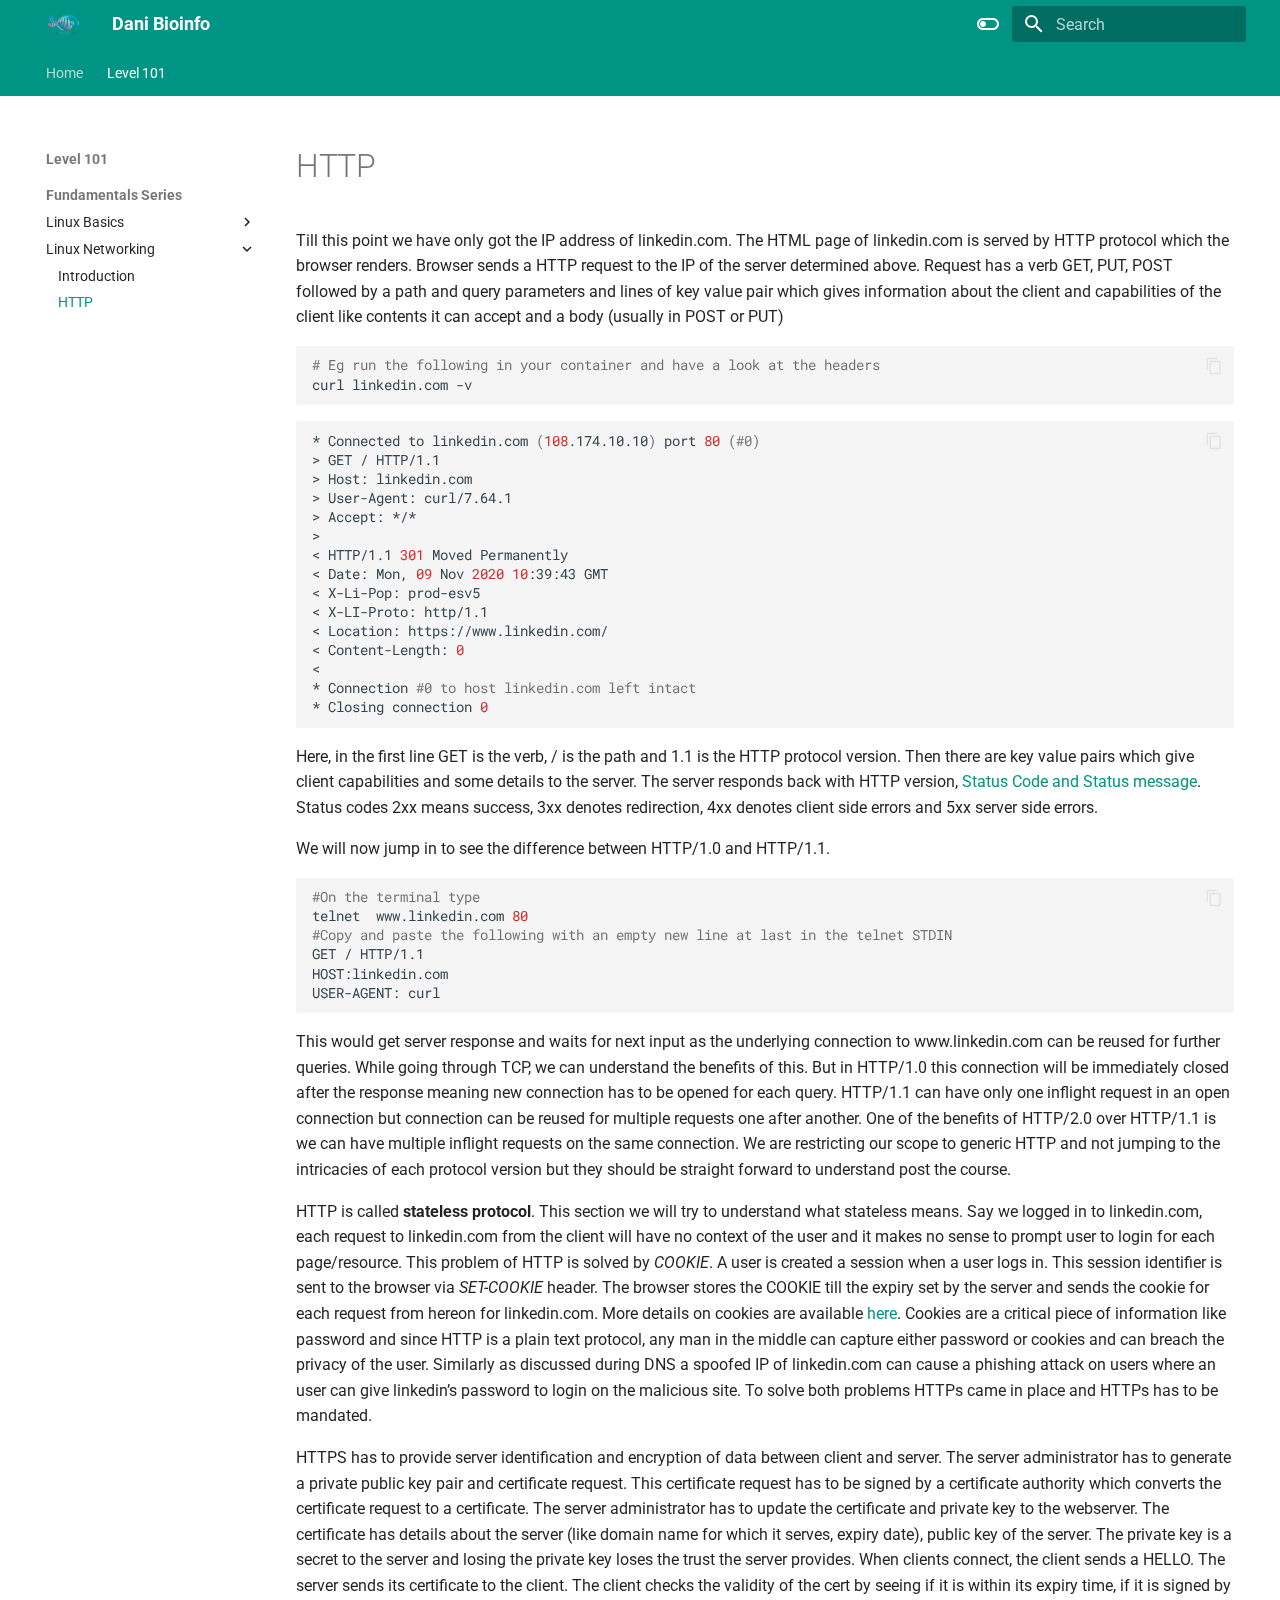
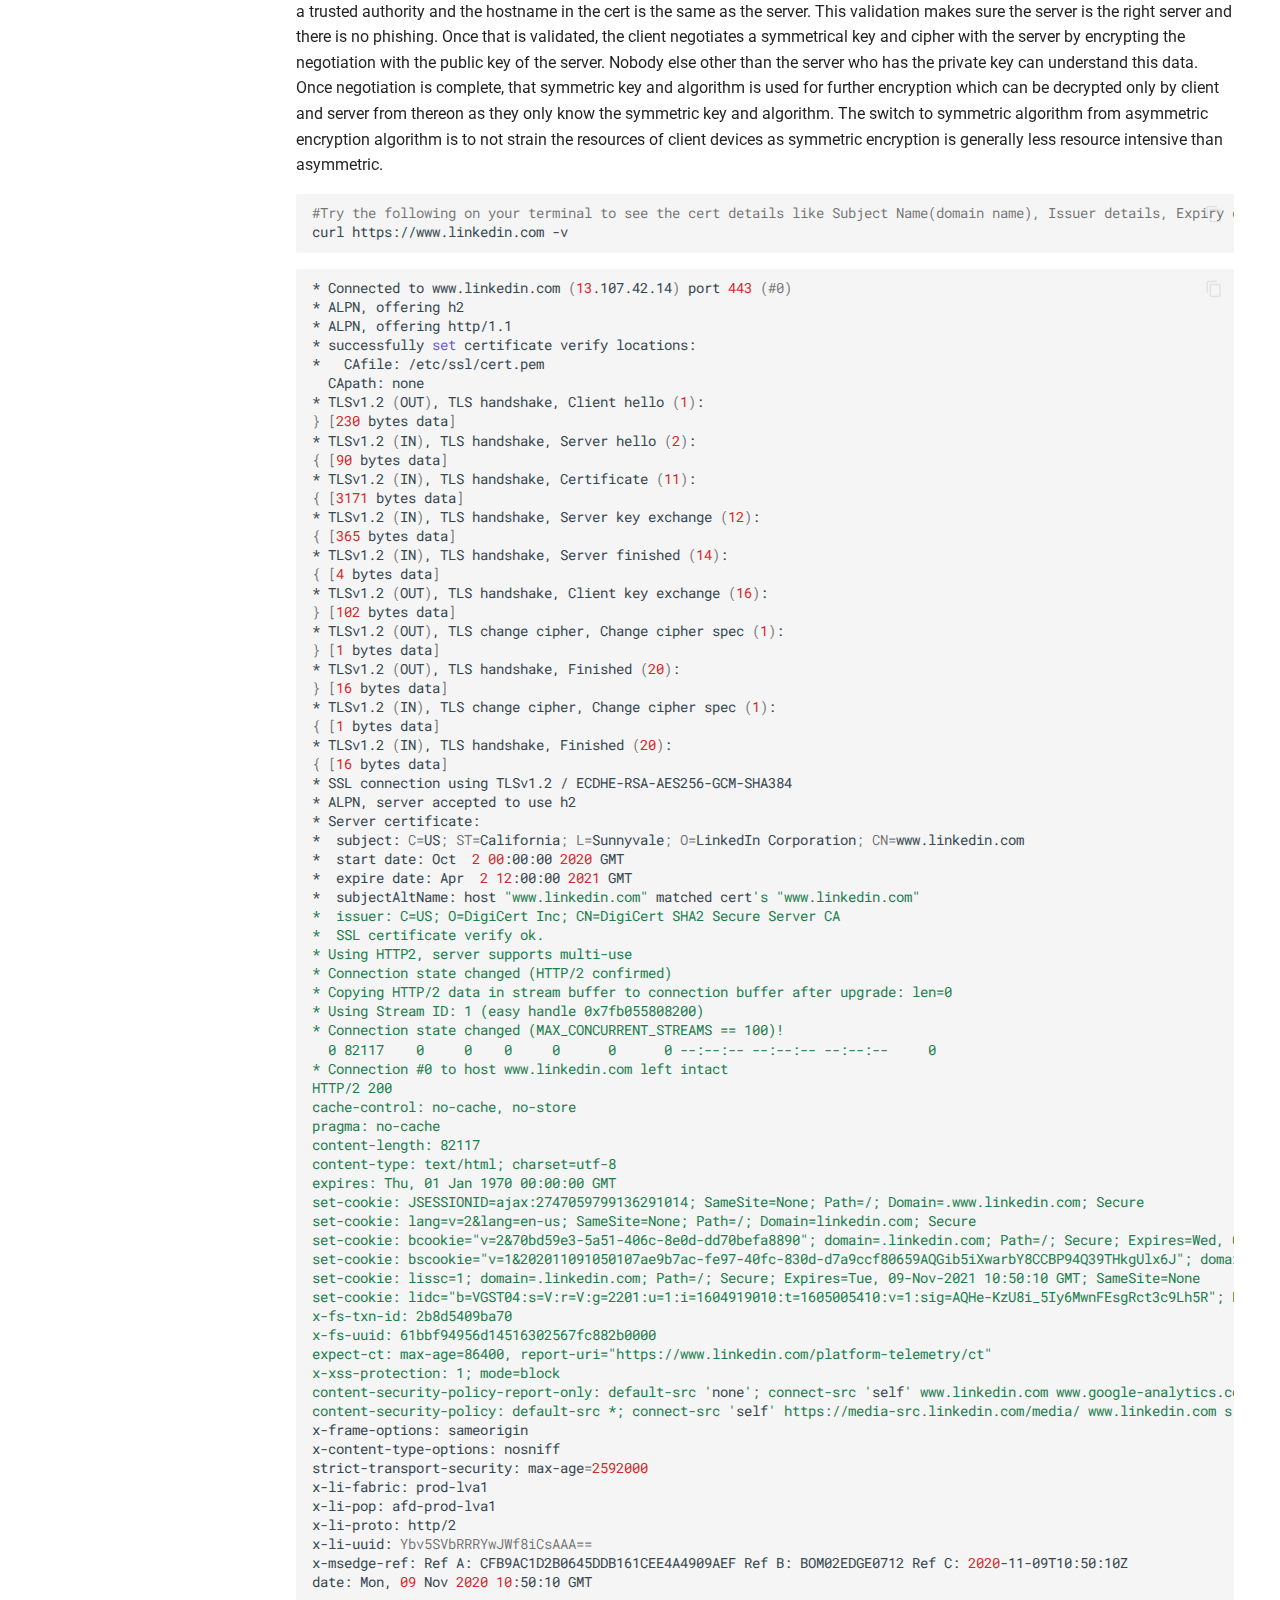
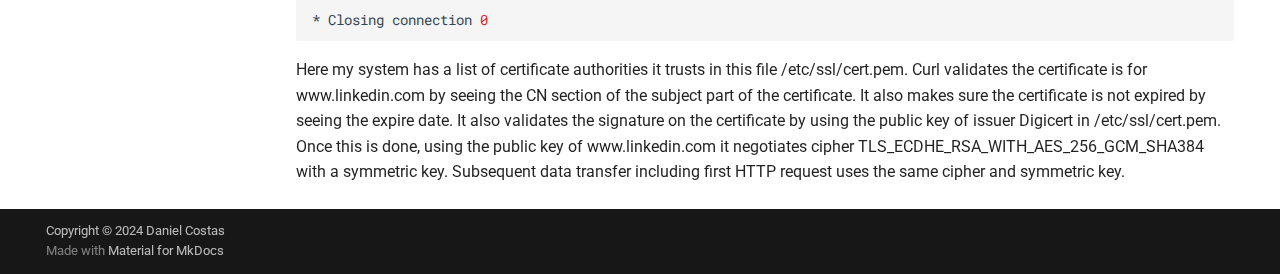
<file: level101/linux_networking/http/index.html>
<!doctype html>
<html lang="en" class="no-js">
  <head>
    
      <meta charset="utf-8">
      <meta name="viewport" content="width=device-width,initial-scale=1">
      
      
      
        <link rel="canonical" href="https://dcosimber.github.io/level101/linux_networking/http/">
      
      
        <link rel="prev" href="../intro/">
      
      
      
      <link rel="icon" href="../../../assets/images/favicon.png">
      <meta name="generator" content="mkdocs-1.5.3, mkdocs-material-9.5.18">
    
    
      
        <title>HTTP - Dani Bioinfo</title>
      
    
    
      <link rel="stylesheet" href="../../../assets/stylesheets/main.66ac8b77.min.css">
      
        
        <link rel="stylesheet" href="../../../assets/stylesheets/palette.06af60db.min.css">
      
      


    
    
      
    
    
      
        
        
        <link rel="preconnect" href="https://fonts.gstatic.com" crossorigin>
        <link rel="stylesheet" href="https://fonts.googleapis.com/css?family=Roboto:300,300i,400,400i,700,700i%7CRoboto+Mono:400,400i,700,700i&display=fallback">
        <style>:root{--md-text-font:"Roboto";--md-code-font:"Roboto Mono"}</style>
      
    
    
      <link rel="stylesheet" href="../../../stylesheets/custom.css">
    
    <script>__md_scope=new URL("../../..",location),__md_hash=e=>[...e].reduce((e,_)=>(e<<5)-e+_.charCodeAt(0),0),__md_get=(e,_=localStorage,t=__md_scope)=>JSON.parse(_.getItem(t.pathname+"."+e)),__md_set=(e,_,t=localStorage,a=__md_scope)=>{try{t.setItem(a.pathname+"."+e,JSON.stringify(_))}catch(e){}}</script>
    
      

    
    
    
  </head>
  
  
    
    
      
    
    
    
    
    <body dir="ltr" data-md-color-scheme="default" data-md-color-primary="teal" data-md-color-accent="purple">
  
    
    <input class="md-toggle" data-md-toggle="drawer" type="checkbox" id="__drawer" autocomplete="off">
    <input class="md-toggle" data-md-toggle="search" type="checkbox" id="__search" autocomplete="off">
    <label class="md-overlay" for="__drawer"></label>
    <div data-md-component="skip">
      
        
        <a href="#http" class="md-skip">
          Skip to content
        </a>
      
    </div>
    <div data-md-component="announce">
      
    </div>
    
    
      

<header class="md-header" data-md-component="header">
  <nav class="md-header__inner md-grid" aria-label="Header">
    <a href="../../.." title="Dani Bioinfo" class="md-header__button md-logo" aria-label="Dani Bioinfo" data-md-component="logo">
      
  <img src="../../../assets/logo.png" alt="logo">

    </a>
    <label class="md-header__button md-icon" for="__drawer">
      
      <svg xmlns="http://www.w3.org/2000/svg" viewBox="0 0 24 24"><path d="M3 6h18v2H3V6m0 5h18v2H3v-2m0 5h18v2H3v-2Z"/></svg>
    </label>
    <div class="md-header__title" data-md-component="header-title">
      <div class="md-header__ellipsis">
        <div class="md-header__topic">
          <span class="md-ellipsis">
            Dani Bioinfo
          </span>
        </div>
        <div class="md-header__topic" data-md-component="header-topic">
          <span class="md-ellipsis">
            
              HTTP
            
          </span>
        </div>
      </div>
    </div>
    
      
        <form class="md-header__option" data-md-component="palette">
  
    
    
    
    <input class="md-option" data-md-color-media="" data-md-color-scheme="default" data-md-color-primary="teal" data-md-color-accent="purple"  aria-label="Switch to dark mode"  type="radio" name="__palette" id="__palette_0">
    
      <label class="md-header__button md-icon" title="Switch to dark mode" for="__palette_1" hidden>
        <svg xmlns="http://www.w3.org/2000/svg" viewBox="0 0 24 24"><path d="M17 6H7c-3.31 0-6 2.69-6 6s2.69 6 6 6h10c3.31 0 6-2.69 6-6s-2.69-6-6-6zm0 10H7c-2.21 0-4-1.79-4-4s1.79-4 4-4h10c2.21 0 4 1.79 4 4s-1.79 4-4 4zM7 9c-1.66 0-3 1.34-3 3s1.34 3 3 3 3-1.34 3-3-1.34-3-3-3z"/></svg>
      </label>
    
  
    
    
    
    <input class="md-option" data-md-color-media="" data-md-color-scheme="slate" data-md-color-primary="teal" data-md-color-accent="lime"  aria-label="Switch to light mode"  type="radio" name="__palette" id="__palette_1">
    
      <label class="md-header__button md-icon" title="Switch to light mode" for="__palette_0" hidden>
        <svg xmlns="http://www.w3.org/2000/svg" viewBox="0 0 24 24"><path d="M17 7H7a5 5 0 0 0-5 5 5 5 0 0 0 5 5h10a5 5 0 0 0 5-5 5 5 0 0 0-5-5m0 8a3 3 0 0 1-3-3 3 3 0 0 1 3-3 3 3 0 0 1 3 3 3 3 0 0 1-3 3Z"/></svg>
      </label>
    
  
</form>
      
    
    
      <script>var media,input,key,value,palette=__md_get("__palette");if(palette&&palette.color){"(prefers-color-scheme)"===palette.color.media&&(media=matchMedia("(prefers-color-scheme: light)"),input=document.querySelector(media.matches?"[data-md-color-media='(prefers-color-scheme: light)']":"[data-md-color-media='(prefers-color-scheme: dark)']"),palette.color.media=input.getAttribute("data-md-color-media"),palette.color.scheme=input.getAttribute("data-md-color-scheme"),palette.color.primary=input.getAttribute("data-md-color-primary"),palette.color.accent=input.getAttribute("data-md-color-accent"));for([key,value]of Object.entries(palette.color))document.body.setAttribute("data-md-color-"+key,value)}</script>
    
    
    
      <label class="md-header__button md-icon" for="__search">
        
        <svg xmlns="http://www.w3.org/2000/svg" viewBox="0 0 24 24"><path d="M9.5 3A6.5 6.5 0 0 1 16 9.5c0 1.61-.59 3.09-1.56 4.23l.27.27h.79l5 5-1.5 1.5-5-5v-.79l-.27-.27A6.516 6.516 0 0 1 9.5 16 6.5 6.5 0 0 1 3 9.5 6.5 6.5 0 0 1 9.5 3m0 2C7 5 5 7 5 9.5S7 14 9.5 14 14 12 14 9.5 12 5 9.5 5Z"/></svg>
      </label>
      <div class="md-search" data-md-component="search" role="dialog">
  <label class="md-search__overlay" for="__search"></label>
  <div class="md-search__inner" role="search">
    <form class="md-search__form" name="search">
      <input type="text" class="md-search__input" name="query" aria-label="Search" placeholder="Search" autocapitalize="off" autocorrect="off" autocomplete="off" spellcheck="false" data-md-component="search-query" required>
      <label class="md-search__icon md-icon" for="__search">
        
        <svg xmlns="http://www.w3.org/2000/svg" viewBox="0 0 24 24"><path d="M9.5 3A6.5 6.5 0 0 1 16 9.5c0 1.61-.59 3.09-1.56 4.23l.27.27h.79l5 5-1.5 1.5-5-5v-.79l-.27-.27A6.516 6.516 0 0 1 9.5 16 6.5 6.5 0 0 1 3 9.5 6.5 6.5 0 0 1 9.5 3m0 2C7 5 5 7 5 9.5S7 14 9.5 14 14 12 14 9.5 12 5 9.5 5Z"/></svg>
        
        <svg xmlns="http://www.w3.org/2000/svg" viewBox="0 0 24 24"><path d="M20 11v2H8l5.5 5.5-1.42 1.42L4.16 12l7.92-7.92L13.5 5.5 8 11h12Z"/></svg>
      </label>
      <nav class="md-search__options" aria-label="Search">
        
        <button type="reset" class="md-search__icon md-icon" title="Clear" aria-label="Clear" tabindex="-1">
          
          <svg xmlns="http://www.w3.org/2000/svg" viewBox="0 0 24 24"><path d="M19 6.41 17.59 5 12 10.59 6.41 5 5 6.41 10.59 12 5 17.59 6.41 19 12 13.41 17.59 19 19 17.59 13.41 12 19 6.41Z"/></svg>
        </button>
      </nav>
      
        <div class="md-search__suggest" data-md-component="search-suggest"></div>
      
    </form>
    <div class="md-search__output">
      <div class="md-search__scrollwrap" data-md-scrollfix>
        <div class="md-search-result" data-md-component="search-result">
          <div class="md-search-result__meta">
            Initializing search
          </div>
          <ol class="md-search-result__list" role="presentation"></ol>
        </div>
      </div>
    </div>
  </div>
</div>
    
    
  </nav>
  
</header>
    
    <div class="md-container" data-md-component="container">
      
      
        
          
            
<nav class="md-tabs" aria-label="Tabs" data-md-component="tabs">
  <div class="md-grid">
    <ul class="md-tabs__list">
      
        
  
  
  
    <li class="md-tabs__item">
      <a href="../../.." class="md-tabs__link">
        
  
    
  
  Home

      </a>
    </li>
  

      
        
  
  
    
  
  
    
    
      
  
  
    
  
  
    
    
      
  
  
    
  
  
    
    
      <li class="md-tabs__item md-tabs__item--active">
        <a href="../../linux_basics/intro/" class="md-tabs__link">
          
  
  Level 101

        </a>
      </li>
    
  

    
  

    
  

      
    </ul>
  </div>
</nav>
          
        
      
      <main class="md-main" data-md-component="main">
        <div class="md-main__inner md-grid">
          
            
              
              <div class="md-sidebar md-sidebar--primary" data-md-component="sidebar" data-md-type="navigation" >
                <div class="md-sidebar__scrollwrap">
                  <div class="md-sidebar__inner">
                    


  


  

<nav class="md-nav md-nav--primary md-nav--lifted md-nav--integrated" aria-label="Navigation" data-md-level="0">
  <label class="md-nav__title" for="__drawer">
    <a href="../../.." title="Dani Bioinfo" class="md-nav__button md-logo" aria-label="Dani Bioinfo" data-md-component="logo">
      
  <img src="../../../assets/logo.png" alt="logo">

    </a>
    Dani Bioinfo
  </label>
  
  <ul class="md-nav__list" data-md-scrollfix>
    
      
      
  
  
  
  
    <li class="md-nav__item">
      <a href="../../.." class="md-nav__link">
        
  
  <span class="md-ellipsis">
    Home
  </span>
  

      </a>
    </li>
  

    
      
      
  
  
    
  
  
  
    
    
    
      
        
        
      
      
        
      
    
    
    <li class="md-nav__item md-nav__item--active md-nav__item--section md-nav__item--nested">
      
        
        
        <input class="md-nav__toggle md-toggle " type="checkbox" id="__nav_2" checked>
        
          
          <label class="md-nav__link" for="__nav_2" id="__nav_2_label" tabindex="">
            
  
  <span class="md-ellipsis">
    Level 101
  </span>
  

            <span class="md-nav__icon md-icon"></span>
          </label>
        
        <nav class="md-nav" data-md-level="1" aria-labelledby="__nav_2_label" aria-expanded="true">
          <label class="md-nav__title" for="__nav_2">
            <span class="md-nav__icon md-icon"></span>
            Level 101
          </label>
          <ul class="md-nav__list" data-md-scrollfix>
            
              
                
  
  
    
  
  
  
    
    
    
      
      
        
          
          
        
      
    
    
    <li class="md-nav__item md-nav__item--active md-nav__item--section md-nav__item--nested">
      
        
        
        <input class="md-nav__toggle md-toggle " type="checkbox" id="__nav_2_1" checked>
        
          
          <label class="md-nav__link" for="__nav_2_1" id="__nav_2_1_label" tabindex="">
            
  
  <span class="md-ellipsis">
    Fundamentals Series
  </span>
  

            <span class="md-nav__icon md-icon"></span>
          </label>
        
        <nav class="md-nav" data-md-level="2" aria-labelledby="__nav_2_1_label" aria-expanded="true">
          <label class="md-nav__title" for="__nav_2_1">
            <span class="md-nav__icon md-icon"></span>
            Fundamentals Series
          </label>
          <ul class="md-nav__list" data-md-scrollfix>
            
              
                
  
  
  
  
    
    
    
      
      
        
      
    
    
    <li class="md-nav__item md-nav__item--nested">
      
        
        
        <input class="md-nav__toggle md-toggle " type="checkbox" id="__nav_2_1_1" >
        
          
          <label class="md-nav__link" for="__nav_2_1_1" id="__nav_2_1_1_label" tabindex="0">
            
  
  <span class="md-ellipsis">
    Linux Basics
  </span>
  

            <span class="md-nav__icon md-icon"></span>
          </label>
        
        <nav class="md-nav" data-md-level="3" aria-labelledby="__nav_2_1_1_label" aria-expanded="false">
          <label class="md-nav__title" for="__nav_2_1_1">
            <span class="md-nav__icon md-icon"></span>
            Linux Basics
          </label>
          <ul class="md-nav__list" data-md-scrollfix>
            
              
                
  
  
  
  
    <li class="md-nav__item">
      <a href="../../linux_basics/intro/" class="md-nav__link">
        
  
  <span class="md-ellipsis">
    Introduction
  </span>
  

      </a>
    </li>
  

              
            
              
                
  
  
  
  
    <li class="md-nav__item">
      <a href="../../linux_basics/command_line_basics/" class="md-nav__link">
        
  
  <span class="md-ellipsis">
    Command Line Basics
  </span>
  

      </a>
    </li>
  

              
            
          </ul>
        </nav>
      
    </li>
  

              
            
              
                
  
  
    
  
  
  
    
    
    
      
      
        
      
    
    
    <li class="md-nav__item md-nav__item--active md-nav__item--nested">
      
        
        
        <input class="md-nav__toggle md-toggle " type="checkbox" id="__nav_2_1_2" checked>
        
          
          <label class="md-nav__link" for="__nav_2_1_2" id="__nav_2_1_2_label" tabindex="0">
            
  
  <span class="md-ellipsis">
    Linux Networking
  </span>
  

            <span class="md-nav__icon md-icon"></span>
          </label>
        
        <nav class="md-nav" data-md-level="3" aria-labelledby="__nav_2_1_2_label" aria-expanded="true">
          <label class="md-nav__title" for="__nav_2_1_2">
            <span class="md-nav__icon md-icon"></span>
            Linux Networking
          </label>
          <ul class="md-nav__list" data-md-scrollfix>
            
              
                
  
  
  
  
    <li class="md-nav__item">
      <a href="../intro/" class="md-nav__link">
        
  
  <span class="md-ellipsis">
    Introduction
  </span>
  

      </a>
    </li>
  

              
            
              
                
  
  
    
  
  
  
    <li class="md-nav__item md-nav__item--active">
      
      <input class="md-nav__toggle md-toggle" type="checkbox" id="__toc">
      
      
        
      
      
      <a href="./" class="md-nav__link md-nav__link--active">
        
  
  <span class="md-ellipsis">
    HTTP
  </span>
  

      </a>
      
    </li>
  

              
            
          </ul>
        </nav>
      
    </li>
  

              
            
          </ul>
        </nav>
      
    </li>
  

              
            
          </ul>
        </nav>
      
    </li>
  

    
  </ul>
</nav>
                  </div>
                </div>
              </div>
            
            
          
          
            <div class="md-content" data-md-component="content">
              <article class="md-content__inner md-typeset">
                
                  


<h1 id="http">HTTP<a class="headerlink" href="#http" title="Permanent link">&para;</a></h1>
<p>Till this point we have only got the IP address of linkedin.com. The HTML page of linkedin.com is served by HTTP protocol which the browser renders. Browser sends a HTTP request to the IP of the server determined above.
Request has a verb GET, PUT, POST followed by a path and query parameters and lines of key value pair which gives information about the client and capabilities of the client like contents it can accept and a body (usually in POST or PUT)</p>
<p><div class="highlight"><pre><span></span><code><span class="c1"># Eg run the following in your container and have a look at the headers </span>
curl<span class="w"> </span>linkedin.com<span class="w"> </span>-v
</code></pre></div>
<div class="highlight"><pre><span></span><code>*<span class="w"> </span>Connected<span class="w"> </span>to<span class="w"> </span>linkedin.com<span class="w"> </span><span class="o">(</span><span class="m">108</span>.174.10.10<span class="o">)</span><span class="w"> </span>port<span class="w"> </span><span class="m">80</span><span class="w"> </span><span class="o">(</span><span class="c1">#0)</span>
&gt;<span class="w"> </span>GET<span class="w"> </span>/<span class="w"> </span>HTTP/1.1
&gt;<span class="w"> </span>Host:<span class="w"> </span>linkedin.com
&gt;<span class="w"> </span>User-Agent:<span class="w"> </span>curl/7.64.1
&gt;<span class="w"> </span>Accept:<span class="w"> </span>*/*
&gt;<span class="w"> </span>
&lt;<span class="w"> </span>HTTP/1.1<span class="w"> </span><span class="m">301</span><span class="w"> </span>Moved<span class="w"> </span>Permanently
&lt;<span class="w"> </span>Date:<span class="w"> </span>Mon,<span class="w"> </span><span class="m">09</span><span class="w"> </span>Nov<span class="w"> </span><span class="m">2020</span><span class="w"> </span><span class="m">10</span>:39:43<span class="w"> </span>GMT
&lt;<span class="w"> </span>X-Li-Pop:<span class="w"> </span>prod-esv5
&lt;<span class="w"> </span>X-LI-Proto:<span class="w"> </span>http/1.1
&lt;<span class="w"> </span>Location:<span class="w"> </span>https://www.linkedin.com/
&lt;<span class="w"> </span>Content-Length:<span class="w"> </span><span class="m">0</span>
&lt;<span class="w"> </span>
*<span class="w"> </span>Connection<span class="w"> </span><span class="c1">#0 to host linkedin.com left intact</span>
*<span class="w"> </span>Closing<span class="w"> </span>connection<span class="w"> </span><span class="m">0</span>
</code></pre></div></p>
<p>Here, in the first line GET is the verb, / is the path and 1.1 is the HTTP protocol version. Then there are key value pairs which give client capabilities and some details to the server. The server responds back with HTTP version, <a href="https://en.wikipedia.org/wiki/List_of_HTTP_status_codes">Status Code and Status message</a>. Status codes 2xx means success, 3xx denotes redirection, 4xx denotes client side errors and 5xx server side errors.</p>
<p>We will now jump in to see the difference between HTTP/1.0 and HTTP/1.1. </p>
<div class="highlight"><pre><span></span><code><span class="c1">#On the terminal type</span>
telnet<span class="w">  </span>www.linkedin.com<span class="w"> </span><span class="m">80</span>
<span class="c1">#Copy and paste the following with an empty new line at last in the telnet STDIN</span>
GET<span class="w"> </span>/<span class="w"> </span>HTTP/1.1
HOST:linkedin.com
USER-AGENT:<span class="w"> </span>curl
</code></pre></div>
<p>This would get server response and waits for next input as the underlying connection to www.linkedin.com can be reused for further queries. While going through TCP, we can understand the benefits of this. But in HTTP/1.0 this connection will be immediately closed after the response meaning new connection has to be opened for each query. HTTP/1.1 can have only one inflight request in an open connection but connection can be reused for multiple requests one after another. One of the benefits of HTTP/2.0 over HTTP/1.1 is we can have multiple inflight requests on the same connection. We are restricting our scope to generic HTTP and not jumping to the intricacies of each protocol version but they should be straight forward to understand post the course.</p>
<p>HTTP is  called <strong>stateless protocol</strong>. This section we will try to understand what stateless means. Say we logged in to linkedin.com, each request to linkedin.com from the client will have no context of the user and it makes no sense to prompt user to login for each page/resource. This problem of HTTP is solved by <em>COOKIE</em>. A user is created a session when a user logs in. This session identifier is sent to the browser via <em>SET-COOKIE</em> header. The browser stores the COOKIE till the expiry set by the server and sends the cookie for each request from hereon for linkedin.com. More details on cookies are available <a href="https://developer.mozilla.org/en-US/docs/Web/HTTP/Cookies">here</a>. Cookies are a critical piece of information like password and since HTTP is a plain text protocol, any man in the middle can capture either password or cookies and can breach the privacy of the user. Similarly as discussed during DNS a spoofed IP of linkedin.com can cause a phishing attack on users where an user can give linkedin’s password to login on the malicious site. To solve both problems HTTPs came in place and HTTPs has to be mandated.</p>
<p>HTTPS has to provide server identification and encryption of data between client and server. The server administrator has to generate a private public key pair and certificate request. This certificate request has to be signed by a certificate authority which converts the certificate request to a certificate. The server administrator has to update the certificate and private key to the webserver. The certificate has details about the server (like domain name for which it serves, expiry date), public key of the server. The private key is a secret to the server and losing the private key loses the trust the server provides. When clients connect, the client sends a HELLO. The server sends its certificate to the client. The client checks the validity of the cert by seeing if it is within its expiry time, if it is signed by a trusted authority and the hostname in the cert is the same as the server. This validation makes sure the server is the right server and there is no phishing. Once that is validated, the client negotiates a symmetrical key and cipher with the server by encrypting the negotiation with the public key of the server. Nobody else other than the server who has the private key can understand this data. Once negotiation is complete, that symmetric key and algorithm is used for further encryption which can be decrypted only by client and server from thereon as they only know the symmetric key and algorithm. The switch to symmetric algorithm from asymmetric encryption algorithm is to not strain the resources of client devices as symmetric encryption is generally less resource intensive than asymmetric. </p>
<p><div class="highlight"><pre><span></span><code><span class="c1">#Try the following on your terminal to see the cert details like Subject Name(domain name), Issuer details, Expiry date</span>
curl<span class="w"> </span>https://www.linkedin.com<span class="w"> </span>-v<span class="w"> </span>
</code></pre></div>
<div class="highlight"><pre><span></span><code>*<span class="w"> </span>Connected<span class="w"> </span>to<span class="w"> </span>www.linkedin.com<span class="w"> </span><span class="o">(</span><span class="m">13</span>.107.42.14<span class="o">)</span><span class="w"> </span>port<span class="w"> </span><span class="m">443</span><span class="w"> </span><span class="o">(</span><span class="c1">#0)</span>
*<span class="w"> </span>ALPN,<span class="w"> </span>offering<span class="w"> </span>h2
*<span class="w"> </span>ALPN,<span class="w"> </span>offering<span class="w"> </span>http/1.1
*<span class="w"> </span>successfully<span class="w"> </span><span class="nb">set</span><span class="w"> </span>certificate<span class="w"> </span>verify<span class="w"> </span>locations:
*<span class="w">   </span>CAfile:<span class="w"> </span>/etc/ssl/cert.pem
<span class="w">  </span>CApath:<span class="w"> </span>none
*<span class="w"> </span>TLSv1.2<span class="w"> </span><span class="o">(</span>OUT<span class="o">)</span>,<span class="w"> </span>TLS<span class="w"> </span>handshake,<span class="w"> </span>Client<span class="w"> </span>hello<span class="w"> </span><span class="o">(</span><span class="m">1</span><span class="o">)</span>:
<span class="o">}</span><span class="w"> </span><span class="o">[</span><span class="m">230</span><span class="w"> </span>bytes<span class="w"> </span>data<span class="o">]</span>
*<span class="w"> </span>TLSv1.2<span class="w"> </span><span class="o">(</span>IN<span class="o">)</span>,<span class="w"> </span>TLS<span class="w"> </span>handshake,<span class="w"> </span>Server<span class="w"> </span>hello<span class="w"> </span><span class="o">(</span><span class="m">2</span><span class="o">)</span>:
<span class="o">{</span><span class="w"> </span><span class="o">[</span><span class="m">90</span><span class="w"> </span>bytes<span class="w"> </span>data<span class="o">]</span>
*<span class="w"> </span>TLSv1.2<span class="w"> </span><span class="o">(</span>IN<span class="o">)</span>,<span class="w"> </span>TLS<span class="w"> </span>handshake,<span class="w"> </span>Certificate<span class="w"> </span><span class="o">(</span><span class="m">11</span><span class="o">)</span>:
<span class="o">{</span><span class="w"> </span><span class="o">[</span><span class="m">3171</span><span class="w"> </span>bytes<span class="w"> </span>data<span class="o">]</span>
*<span class="w"> </span>TLSv1.2<span class="w"> </span><span class="o">(</span>IN<span class="o">)</span>,<span class="w"> </span>TLS<span class="w"> </span>handshake,<span class="w"> </span>Server<span class="w"> </span>key<span class="w"> </span>exchange<span class="w"> </span><span class="o">(</span><span class="m">12</span><span class="o">)</span>:
<span class="o">{</span><span class="w"> </span><span class="o">[</span><span class="m">365</span><span class="w"> </span>bytes<span class="w"> </span>data<span class="o">]</span>
*<span class="w"> </span>TLSv1.2<span class="w"> </span><span class="o">(</span>IN<span class="o">)</span>,<span class="w"> </span>TLS<span class="w"> </span>handshake,<span class="w"> </span>Server<span class="w"> </span>finished<span class="w"> </span><span class="o">(</span><span class="m">14</span><span class="o">)</span>:
<span class="o">{</span><span class="w"> </span><span class="o">[</span><span class="m">4</span><span class="w"> </span>bytes<span class="w"> </span>data<span class="o">]</span>
*<span class="w"> </span>TLSv1.2<span class="w"> </span><span class="o">(</span>OUT<span class="o">)</span>,<span class="w"> </span>TLS<span class="w"> </span>handshake,<span class="w"> </span>Client<span class="w"> </span>key<span class="w"> </span>exchange<span class="w"> </span><span class="o">(</span><span class="m">16</span><span class="o">)</span>:
<span class="o">}</span><span class="w"> </span><span class="o">[</span><span class="m">102</span><span class="w"> </span>bytes<span class="w"> </span>data<span class="o">]</span>
*<span class="w"> </span>TLSv1.2<span class="w"> </span><span class="o">(</span>OUT<span class="o">)</span>,<span class="w"> </span>TLS<span class="w"> </span>change<span class="w"> </span>cipher,<span class="w"> </span>Change<span class="w"> </span>cipher<span class="w"> </span>spec<span class="w"> </span><span class="o">(</span><span class="m">1</span><span class="o">)</span>:
<span class="o">}</span><span class="w"> </span><span class="o">[</span><span class="m">1</span><span class="w"> </span>bytes<span class="w"> </span>data<span class="o">]</span>
*<span class="w"> </span>TLSv1.2<span class="w"> </span><span class="o">(</span>OUT<span class="o">)</span>,<span class="w"> </span>TLS<span class="w"> </span>handshake,<span class="w"> </span>Finished<span class="w"> </span><span class="o">(</span><span class="m">20</span><span class="o">)</span>:
<span class="o">}</span><span class="w"> </span><span class="o">[</span><span class="m">16</span><span class="w"> </span>bytes<span class="w"> </span>data<span class="o">]</span>
*<span class="w"> </span>TLSv1.2<span class="w"> </span><span class="o">(</span>IN<span class="o">)</span>,<span class="w"> </span>TLS<span class="w"> </span>change<span class="w"> </span>cipher,<span class="w"> </span>Change<span class="w"> </span>cipher<span class="w"> </span>spec<span class="w"> </span><span class="o">(</span><span class="m">1</span><span class="o">)</span>:
<span class="o">{</span><span class="w"> </span><span class="o">[</span><span class="m">1</span><span class="w"> </span>bytes<span class="w"> </span>data<span class="o">]</span>
*<span class="w"> </span>TLSv1.2<span class="w"> </span><span class="o">(</span>IN<span class="o">)</span>,<span class="w"> </span>TLS<span class="w"> </span>handshake,<span class="w"> </span>Finished<span class="w"> </span><span class="o">(</span><span class="m">20</span><span class="o">)</span>:
<span class="o">{</span><span class="w"> </span><span class="o">[</span><span class="m">16</span><span class="w"> </span>bytes<span class="w"> </span>data<span class="o">]</span>
*<span class="w"> </span>SSL<span class="w"> </span>connection<span class="w"> </span>using<span class="w"> </span>TLSv1.2<span class="w"> </span>/<span class="w"> </span>ECDHE-RSA-AES256-GCM-SHA384
*<span class="w"> </span>ALPN,<span class="w"> </span>server<span class="w"> </span>accepted<span class="w"> </span>to<span class="w"> </span>use<span class="w"> </span>h2
*<span class="w"> </span>Server<span class="w"> </span>certificate:
*<span class="w">  </span>subject:<span class="w"> </span><span class="nv">C</span><span class="o">=</span>US<span class="p">;</span><span class="w"> </span><span class="nv">ST</span><span class="o">=</span>California<span class="p">;</span><span class="w"> </span><span class="nv">L</span><span class="o">=</span>Sunnyvale<span class="p">;</span><span class="w"> </span><span class="nv">O</span><span class="o">=</span>LinkedIn<span class="w"> </span>Corporation<span class="p">;</span><span class="w"> </span><span class="nv">CN</span><span class="o">=</span>www.linkedin.com
*<span class="w">  </span>start<span class="w"> </span>date:<span class="w"> </span>Oct<span class="w">  </span><span class="m">2</span><span class="w"> </span><span class="m">00</span>:00:00<span class="w"> </span><span class="m">2020</span><span class="w"> </span>GMT
*<span class="w">  </span>expire<span class="w"> </span>date:<span class="w"> </span>Apr<span class="w">  </span><span class="m">2</span><span class="w"> </span><span class="m">12</span>:00:00<span class="w"> </span><span class="m">2021</span><span class="w"> </span>GMT
*<span class="w">  </span>subjectAltName:<span class="w"> </span>host<span class="w"> </span><span class="s2">&quot;www.linkedin.com&quot;</span><span class="w"> </span>matched<span class="w"> </span>cert<span class="s1">&#39;s &quot;www.linkedin.com&quot;</span>
<span class="s1">*  issuer: C=US; O=DigiCert Inc; CN=DigiCert SHA2 Secure Server CA</span>
<span class="s1">*  SSL certificate verify ok.</span>
<span class="s1">* Using HTTP2, server supports multi-use</span>
<span class="s1">* Connection state changed (HTTP/2 confirmed)</span>
<span class="s1">* Copying HTTP/2 data in stream buffer to connection buffer after upgrade: len=0</span>
<span class="s1">* Using Stream ID: 1 (easy handle 0x7fb055808200)</span>
<span class="s1">* Connection state changed (MAX_CONCURRENT_STREAMS == 100)!</span>
<span class="s1">  0 82117    0     0    0     0      0      0 --:--:-- --:--:-- --:--:--     0</span>
<span class="s1">* Connection #0 to host www.linkedin.com left intact</span>
<span class="s1">HTTP/2 200 </span>
<span class="s1">cache-control: no-cache, no-store</span>
<span class="s1">pragma: no-cache</span>
<span class="s1">content-length: 82117</span>
<span class="s1">content-type: text/html; charset=utf-8</span>
<span class="s1">expires: Thu, 01 Jan 1970 00:00:00 GMT</span>
<span class="s1">set-cookie: JSESSIONID=ajax:2747059799136291014; SameSite=None; Path=/; Domain=.www.linkedin.com; Secure</span>
<span class="s1">set-cookie: lang=v=2&amp;lang=en-us; SameSite=None; Path=/; Domain=linkedin.com; Secure</span>
<span class="s1">set-cookie: bcookie=&quot;v=2&amp;70bd59e3-5a51-406c-8e0d-dd70befa8890&quot;; domain=.linkedin.com; Path=/; Secure; Expires=Wed, 09-Nov-2022 22:27:42 GMT; SameSite=None</span>
<span class="s1">set-cookie: bscookie=&quot;v=1&amp;202011091050107ae9b7ac-fe97-40fc-830d-d7a9ccf80659AQGib5iXwarbY8CCBP94Q39THkgUlx6J&quot;; domain=.www.linkedin.com; Path=/; Secure; Expires=Wed, 09-Nov-2022 22:27:42 GMT; HttpOnly; SameSite=None</span>
<span class="s1">set-cookie: lissc=1; domain=.linkedin.com; Path=/; Secure; Expires=Tue, 09-Nov-2021 10:50:10 GMT; SameSite=None</span>
<span class="s1">set-cookie: lidc=&quot;b=VGST04:s=V:r=V:g=2201:u=1:i=1604919010:t=1605005410:v=1:sig=AQHe-KzU8i_5Iy6MwnFEsgRct3c9Lh5R&quot;; Expires=Tue, 10 Nov 2020 10:50:10 GMT; domain=.linkedin.com; Path=/; SameSite=None; Secure</span>
<span class="s1">x-fs-txn-id: 2b8d5409ba70</span>
<span class="s1">x-fs-uuid: 61bbf94956d14516302567fc882b0000</span>
<span class="s1">expect-ct: max-age=86400, report-uri=&quot;https://www.linkedin.com/platform-telemetry/ct&quot;</span>
<span class="s1">x-xss-protection: 1; mode=block</span>
<span class="s1">content-security-policy-report-only: default-src &#39;</span>none<span class="s1">&#39;; connect-src &#39;</span>self<span class="s1">&#39; www.linkedin.com www.google-analytics.com https://dpm.demdex.net/id lnkd.demdex.net blob: https://linkedin.sc.omtrdc.net/b/ss/ static.licdn.com static-exp1.licdn.com static-exp2.licdn.com static-exp3.licdn.com; script-src &#39;</span>sha256-THuVhwbXPeTR0HszASqMOnIyxqEgvGyBwSPBKBF/iMc<span class="o">=</span><span class="s1">&#39; &#39;</span>sha256-PyCXNcEkzRWqbiNr087fizmiBBrq9O6GGD8eV3P09Ik<span class="o">=</span><span class="s1">&#39; &#39;</span>sha256-2SQ55Erm3CPCb+k03EpNxU9bdV3XL9TnVTriDs7INZ4<span class="o">=</span><span class="s1">&#39; &#39;</span>sha256-S/KSPe186K/1B0JEjbIXcCdpB97krdzX05S+dHnQjUs<span class="o">=</span><span class="s1">&#39; platform.linkedin.com platform-akam.linkedin.com platform-ecst.linkedin.com platform-azur.linkedin.com static.licdn.com static-exp1.licdn.com static-exp2.licdn.com static-exp3.licdn.com; img-src data: blob: *; font-src data: *; style-src &#39;</span>self<span class="s1">&#39; &#39;</span>unsafe-inline<span class="s1">&#39; static.licdn.com static-exp1.licdn.com static-exp2.licdn.com static-exp3.licdn.com; media-src dms.licdn.com; child-src blob: *; frame-src &#39;</span>self<span class="s1">&#39; lnkd.demdex.net linkedin.cdn.qualaroo.com; manifest-src &#39;</span>self<span class="s1">&#39;; report-uri https://www.linkedin.com/platform-telemetry/csp?f=g</span>
<span class="s1">content-security-policy: default-src *; connect-src &#39;</span>self<span class="s1">&#39; https://media-src.linkedin.com/media/ www.linkedin.com s.c.lnkd.licdn.com m.c.lnkd.licdn.com s.c.exp1.licdn.com s.c.exp2.licdn.com m.c.exp1.licdn.com m.c.exp2.licdn.com wss://*.linkedin.com dms.licdn.com https://dpm.demdex.net/id lnkd.demdex.net blob: https://accounts.google.com/gsi/status https://linkedin.sc.omtrdc.net/b/ss/ www.google-analytics.com static.licdn.com static-exp1.licdn.com static-exp2.licdn.com static-exp3.licdn.com media.licdn.com media-exp1.licdn.com media-exp2.licdn.com media-exp3.licdn.com; img-src data: blob: *; font-src data: *; style-src &#39;</span>unsafe-inline<span class="s1">&#39; &#39;</span>self<span class="s1">&#39; static-src.linkedin.com *.licdn.com; script-src &#39;</span>report-sample<span class="s1">&#39; &#39;</span>unsafe-inline<span class="s1">&#39; &#39;</span>unsafe-eval<span class="s1">&#39; &#39;</span>self<span class="s1">&#39; spdy.linkedin.com static-src.linkedin.com *.ads.linkedin.com *.licdn.com static.chartbeat.com www.google-analytics.com ssl.google-analytics.com bcvipva02.rightnowtech.com www.bizographics.com sjs.bizographics.com js.bizographics.com d.la4-c1-was.salesforceliveagent.com slideshare.www.linkedin.com https://snap.licdn.com/li.lms-analytics/ platform.linkedin.com platform-akam.linkedin.com platform-ecst.linkedin.com platform-azur.linkedin.com; object-src &#39;</span>none<span class="s1">&#39;; media-src blob: *; child-src blob: lnkd-communities: voyager: *; frame-ancestors &#39;</span>self<span class="err">&#39;</span><span class="p">;</span><span class="w"> </span>report-uri<span class="w"> </span>https://www.linkedin.com/platform-telemetry/csp?f<span class="o">=</span>l
x-frame-options:<span class="w"> </span>sameorigin
x-content-type-options:<span class="w"> </span>nosniff
strict-transport-security:<span class="w"> </span>max-age<span class="o">=</span><span class="m">2592000</span>
x-li-fabric:<span class="w"> </span>prod-lva1
x-li-pop:<span class="w"> </span>afd-prod-lva1
x-li-proto:<span class="w"> </span>http/2
x-li-uuid:<span class="w"> </span><span class="nv">Ybv5SVbRRRYwJWf8iCsAAA</span><span class="o">==</span>
x-msedge-ref:<span class="w"> </span>Ref<span class="w"> </span>A:<span class="w"> </span>CFB9AC1D2B0645DDB161CEE4A4909AEF<span class="w"> </span>Ref<span class="w"> </span>B:<span class="w"> </span>BOM02EDGE0712<span class="w"> </span>Ref<span class="w"> </span>C:<span class="w"> </span><span class="m">2020</span>-11-09T10:50:10Z
date:<span class="w"> </span>Mon,<span class="w"> </span><span class="m">09</span><span class="w"> </span>Nov<span class="w"> </span><span class="m">2020</span><span class="w"> </span><span class="m">10</span>:50:10<span class="w"> </span>GMT

*<span class="w"> </span>Closing<span class="w"> </span>connection<span class="w"> </span><span class="m">0</span>
</code></pre></div></p>
<p>Here my system has a list of certificate authorities it trusts in this file  /etc/ssl/cert.pem. Curl validates the certificate is for www.linkedin.com by seeing the CN section of the subject part of the certificate. It also makes sure the certificate is not expired by seeing the expire date. It also validates the signature on the certificate by using the public key of issuer Digicert in  /etc/ssl/cert.pem. Once this is done, using the public key of www.linkedin.com it negotiates cipher TLS_ECDHE_RSA_WITH_AES_256_GCM_SHA384 with a symmetric key. Subsequent data transfer including first HTTP request uses the same cipher and symmetric key.</p>












                
              </article>
            </div>
          
          
  <script>var tabs=__md_get("__tabs");if(Array.isArray(tabs))e:for(var set of document.querySelectorAll(".tabbed-set")){var tab,labels=set.querySelector(".tabbed-labels");for(tab of tabs)for(var label of labels.getElementsByTagName("label"))if(label.innerText.trim()===tab){var input=document.getElementById(label.htmlFor);input.checked=!0;continue e}}</script>

<script>var target=document.getElementById(location.hash.slice(1));target&&target.name&&(target.checked=target.name.startsWith("__tabbed_"))</script>
        </div>
        
          <button type="button" class="md-top md-icon" data-md-component="top" hidden>
  
  <svg xmlns="http://www.w3.org/2000/svg" viewBox="0 0 24 24"><path d="M13 20h-2V8l-5.5 5.5-1.42-1.42L12 4.16l7.92 7.92-1.42 1.42L13 8v12Z"/></svg>
  Back to top
</button>
        
      </main>
      
        <footer class="md-footer">
  
  <div class="md-footer-meta md-typeset">
    <div class="md-footer-meta__inner md-grid">
      <div class="md-copyright">
  
    <div class="md-copyright__highlight">
      Copyright © 2024 <a href="https://github.com/dcosimber" target="_blank" rel="noopener">Daniel Costas</a>
    </div>
  
  
    Made with
    <a href="https://squidfunk.github.io/mkdocs-material/" target="_blank" rel="noopener">
      Material for MkDocs
    </a>
  
</div>
      
    </div>
  </div>
</footer>
      
    </div>
    <div class="md-dialog" data-md-component="dialog">
      <div class="md-dialog__inner md-typeset"></div>
    </div>
    
    
    <script id="__config" type="application/json">{"base": "../../..", "features": ["navigation.tabs", "navigation.sections", "toc.integrate", "navigation.top", "search.suggest", "search.highlight", "content.tabs.link", "content.code.annotation", "content.code.copy"], "search": "../../../assets/javascripts/workers/search.b8dbb3d2.min.js", "translations": {"clipboard.copied": "Copied to clipboard", "clipboard.copy": "Copy to clipboard", "search.result.more.one": "1 more on this page", "search.result.more.other": "# more on this page", "search.result.none": "No matching documents", "search.result.one": "1 matching document", "search.result.other": "# matching documents", "search.result.placeholder": "Type to start searching", "search.result.term.missing": "Missing", "select.version": "Select version"}}</script>
    
    
      <script src="../../../assets/javascripts/bundle.3220b9d7.min.js"></script>
      
    
  </body>
</html>
</file>
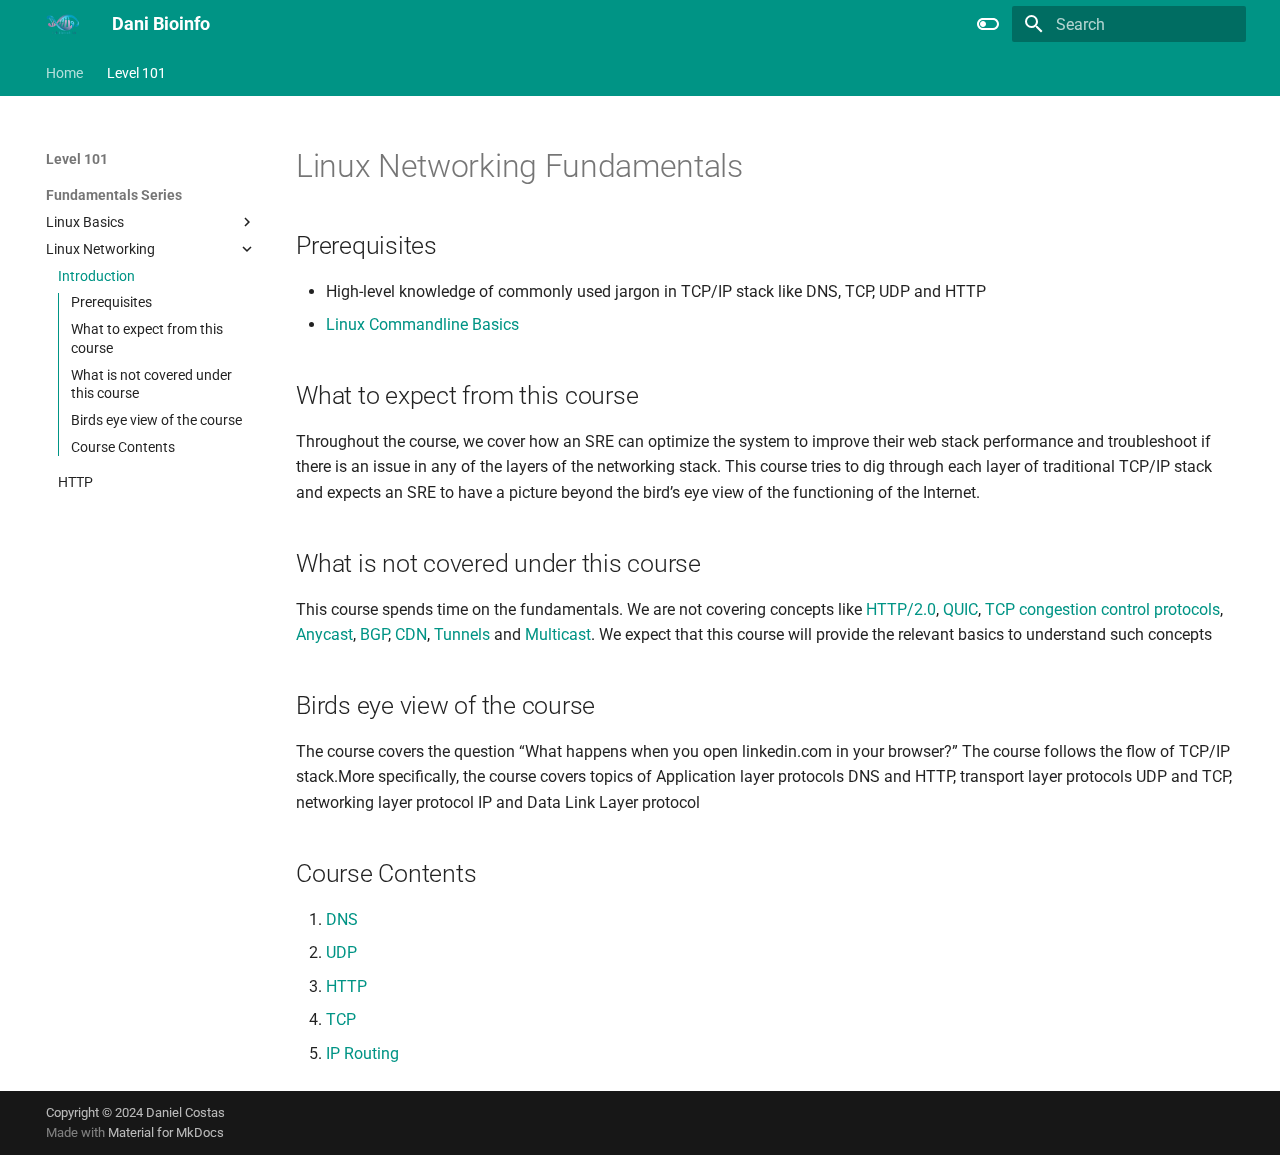
<file: level101/linux_networking/intro/index.html>
<!doctype html>
<html lang="en" class="no-js">
  <head>
    
      <meta charset="utf-8">
      <meta name="viewport" content="width=device-width,initial-scale=1">
      
      
      
        <link rel="canonical" href="https://dcosimber.github.io/level101/linux_networking/intro/">
      
      
        <link rel="prev" href="../../linux_basics/command_line_basics/">
      
      
        <link rel="next" href="../http/">
      
      
      <link rel="icon" href="../../../assets/images/favicon.png">
      <meta name="generator" content="mkdocs-1.5.3, mkdocs-material-9.5.18">
    
    
      
        <title>Introduction - Dani Bioinfo</title>
      
    
    
      <link rel="stylesheet" href="../../../assets/stylesheets/main.66ac8b77.min.css">
      
        
        <link rel="stylesheet" href="../../../assets/stylesheets/palette.06af60db.min.css">
      
      


    
    
      
    
    
      
        
        
        <link rel="preconnect" href="https://fonts.gstatic.com" crossorigin>
        <link rel="stylesheet" href="https://fonts.googleapis.com/css?family=Roboto:300,300i,400,400i,700,700i%7CRoboto+Mono:400,400i,700,700i&display=fallback">
        <style>:root{--md-text-font:"Roboto";--md-code-font:"Roboto Mono"}</style>
      
    
    
      <link rel="stylesheet" href="../../../stylesheets/custom.css">
    
    <script>__md_scope=new URL("../../..",location),__md_hash=e=>[...e].reduce((e,_)=>(e<<5)-e+_.charCodeAt(0),0),__md_get=(e,_=localStorage,t=__md_scope)=>JSON.parse(_.getItem(t.pathname+"."+e)),__md_set=(e,_,t=localStorage,a=__md_scope)=>{try{t.setItem(a.pathname+"."+e,JSON.stringify(_))}catch(e){}}</script>
    
      

    
    
    
  </head>
  
  
    
    
      
    
    
    
    
    <body dir="ltr" data-md-color-scheme="default" data-md-color-primary="teal" data-md-color-accent="purple">
  
    
    <input class="md-toggle" data-md-toggle="drawer" type="checkbox" id="__drawer" autocomplete="off">
    <input class="md-toggle" data-md-toggle="search" type="checkbox" id="__search" autocomplete="off">
    <label class="md-overlay" for="__drawer"></label>
    <div data-md-component="skip">
      
        
        <a href="#linux-networking-fundamentals" class="md-skip">
          Skip to content
        </a>
      
    </div>
    <div data-md-component="announce">
      
    </div>
    
    
      

<header class="md-header" data-md-component="header">
  <nav class="md-header__inner md-grid" aria-label="Header">
    <a href="../../.." title="Dani Bioinfo" class="md-header__button md-logo" aria-label="Dani Bioinfo" data-md-component="logo">
      
  <img src="../../../assets/logo.png" alt="logo">

    </a>
    <label class="md-header__button md-icon" for="__drawer">
      
      <svg xmlns="http://www.w3.org/2000/svg" viewBox="0 0 24 24"><path d="M3 6h18v2H3V6m0 5h18v2H3v-2m0 5h18v2H3v-2Z"/></svg>
    </label>
    <div class="md-header__title" data-md-component="header-title">
      <div class="md-header__ellipsis">
        <div class="md-header__topic">
          <span class="md-ellipsis">
            Dani Bioinfo
          </span>
        </div>
        <div class="md-header__topic" data-md-component="header-topic">
          <span class="md-ellipsis">
            
              Introduction
            
          </span>
        </div>
      </div>
    </div>
    
      
        <form class="md-header__option" data-md-component="palette">
  
    
    
    
    <input class="md-option" data-md-color-media="" data-md-color-scheme="default" data-md-color-primary="teal" data-md-color-accent="purple"  aria-label="Switch to dark mode"  type="radio" name="__palette" id="__palette_0">
    
      <label class="md-header__button md-icon" title="Switch to dark mode" for="__palette_1" hidden>
        <svg xmlns="http://www.w3.org/2000/svg" viewBox="0 0 24 24"><path d="M17 6H7c-3.31 0-6 2.69-6 6s2.69 6 6 6h10c3.31 0 6-2.69 6-6s-2.69-6-6-6zm0 10H7c-2.21 0-4-1.79-4-4s1.79-4 4-4h10c2.21 0 4 1.79 4 4s-1.79 4-4 4zM7 9c-1.66 0-3 1.34-3 3s1.34 3 3 3 3-1.34 3-3-1.34-3-3-3z"/></svg>
      </label>
    
  
    
    
    
    <input class="md-option" data-md-color-media="" data-md-color-scheme="slate" data-md-color-primary="teal" data-md-color-accent="lime"  aria-label="Switch to light mode"  type="radio" name="__palette" id="__palette_1">
    
      <label class="md-header__button md-icon" title="Switch to light mode" for="__palette_0" hidden>
        <svg xmlns="http://www.w3.org/2000/svg" viewBox="0 0 24 24"><path d="M17 7H7a5 5 0 0 0-5 5 5 5 0 0 0 5 5h10a5 5 0 0 0 5-5 5 5 0 0 0-5-5m0 8a3 3 0 0 1-3-3 3 3 0 0 1 3-3 3 3 0 0 1 3 3 3 3 0 0 1-3 3Z"/></svg>
      </label>
    
  
</form>
      
    
    
      <script>var media,input,key,value,palette=__md_get("__palette");if(palette&&palette.color){"(prefers-color-scheme)"===palette.color.media&&(media=matchMedia("(prefers-color-scheme: light)"),input=document.querySelector(media.matches?"[data-md-color-media='(prefers-color-scheme: light)']":"[data-md-color-media='(prefers-color-scheme: dark)']"),palette.color.media=input.getAttribute("data-md-color-media"),palette.color.scheme=input.getAttribute("data-md-color-scheme"),palette.color.primary=input.getAttribute("data-md-color-primary"),palette.color.accent=input.getAttribute("data-md-color-accent"));for([key,value]of Object.entries(palette.color))document.body.setAttribute("data-md-color-"+key,value)}</script>
    
    
    
      <label class="md-header__button md-icon" for="__search">
        
        <svg xmlns="http://www.w3.org/2000/svg" viewBox="0 0 24 24"><path d="M9.5 3A6.5 6.5 0 0 1 16 9.5c0 1.61-.59 3.09-1.56 4.23l.27.27h.79l5 5-1.5 1.5-5-5v-.79l-.27-.27A6.516 6.516 0 0 1 9.5 16 6.5 6.5 0 0 1 3 9.5 6.5 6.5 0 0 1 9.5 3m0 2C7 5 5 7 5 9.5S7 14 9.5 14 14 12 14 9.5 12 5 9.5 5Z"/></svg>
      </label>
      <div class="md-search" data-md-component="search" role="dialog">
  <label class="md-search__overlay" for="__search"></label>
  <div class="md-search__inner" role="search">
    <form class="md-search__form" name="search">
      <input type="text" class="md-search__input" name="query" aria-label="Search" placeholder="Search" autocapitalize="off" autocorrect="off" autocomplete="off" spellcheck="false" data-md-component="search-query" required>
      <label class="md-search__icon md-icon" for="__search">
        
        <svg xmlns="http://www.w3.org/2000/svg" viewBox="0 0 24 24"><path d="M9.5 3A6.5 6.5 0 0 1 16 9.5c0 1.61-.59 3.09-1.56 4.23l.27.27h.79l5 5-1.5 1.5-5-5v-.79l-.27-.27A6.516 6.516 0 0 1 9.5 16 6.5 6.5 0 0 1 3 9.5 6.5 6.5 0 0 1 9.5 3m0 2C7 5 5 7 5 9.5S7 14 9.5 14 14 12 14 9.5 12 5 9.5 5Z"/></svg>
        
        <svg xmlns="http://www.w3.org/2000/svg" viewBox="0 0 24 24"><path d="M20 11v2H8l5.5 5.5-1.42 1.42L4.16 12l7.92-7.92L13.5 5.5 8 11h12Z"/></svg>
      </label>
      <nav class="md-search__options" aria-label="Search">
        
        <button type="reset" class="md-search__icon md-icon" title="Clear" aria-label="Clear" tabindex="-1">
          
          <svg xmlns="http://www.w3.org/2000/svg" viewBox="0 0 24 24"><path d="M19 6.41 17.59 5 12 10.59 6.41 5 5 6.41 10.59 12 5 17.59 6.41 19 12 13.41 17.59 19 19 17.59 13.41 12 19 6.41Z"/></svg>
        </button>
      </nav>
      
        <div class="md-search__suggest" data-md-component="search-suggest"></div>
      
    </form>
    <div class="md-search__output">
      <div class="md-search__scrollwrap" data-md-scrollfix>
        <div class="md-search-result" data-md-component="search-result">
          <div class="md-search-result__meta">
            Initializing search
          </div>
          <ol class="md-search-result__list" role="presentation"></ol>
        </div>
      </div>
    </div>
  </div>
</div>
    
    
  </nav>
  
</header>
    
    <div class="md-container" data-md-component="container">
      
      
        
          
            
<nav class="md-tabs" aria-label="Tabs" data-md-component="tabs">
  <div class="md-grid">
    <ul class="md-tabs__list">
      
        
  
  
  
    <li class="md-tabs__item">
      <a href="../../.." class="md-tabs__link">
        
  
    
  
  Home

      </a>
    </li>
  

      
        
  
  
    
  
  
    
    
      
  
  
    
  
  
    
    
      
  
  
    
  
  
    
    
      <li class="md-tabs__item md-tabs__item--active">
        <a href="../../linux_basics/intro/" class="md-tabs__link">
          
  
  Level 101

        </a>
      </li>
    
  

    
  

    
  

      
    </ul>
  </div>
</nav>
          
        
      
      <main class="md-main" data-md-component="main">
        <div class="md-main__inner md-grid">
          
            
              
              <div class="md-sidebar md-sidebar--primary" data-md-component="sidebar" data-md-type="navigation" >
                <div class="md-sidebar__scrollwrap">
                  <div class="md-sidebar__inner">
                    


  


  

<nav class="md-nav md-nav--primary md-nav--lifted md-nav--integrated" aria-label="Navigation" data-md-level="0">
  <label class="md-nav__title" for="__drawer">
    <a href="../../.." title="Dani Bioinfo" class="md-nav__button md-logo" aria-label="Dani Bioinfo" data-md-component="logo">
      
  <img src="../../../assets/logo.png" alt="logo">

    </a>
    Dani Bioinfo
  </label>
  
  <ul class="md-nav__list" data-md-scrollfix>
    
      
      
  
  
  
  
    <li class="md-nav__item">
      <a href="../../.." class="md-nav__link">
        
  
  <span class="md-ellipsis">
    Home
  </span>
  

      </a>
    </li>
  

    
      
      
  
  
    
  
  
  
    
    
    
      
        
        
      
      
        
      
    
    
    <li class="md-nav__item md-nav__item--active md-nav__item--section md-nav__item--nested">
      
        
        
        <input class="md-nav__toggle md-toggle " type="checkbox" id="__nav_2" checked>
        
          
          <label class="md-nav__link" for="__nav_2" id="__nav_2_label" tabindex="">
            
  
  <span class="md-ellipsis">
    Level 101
  </span>
  

            <span class="md-nav__icon md-icon"></span>
          </label>
        
        <nav class="md-nav" data-md-level="1" aria-labelledby="__nav_2_label" aria-expanded="true">
          <label class="md-nav__title" for="__nav_2">
            <span class="md-nav__icon md-icon"></span>
            Level 101
          </label>
          <ul class="md-nav__list" data-md-scrollfix>
            
              
                
  
  
    
  
  
  
    
    
    
      
      
        
          
          
        
      
    
    
    <li class="md-nav__item md-nav__item--active md-nav__item--section md-nav__item--nested">
      
        
        
        <input class="md-nav__toggle md-toggle " type="checkbox" id="__nav_2_1" checked>
        
          
          <label class="md-nav__link" for="__nav_2_1" id="__nav_2_1_label" tabindex="">
            
  
  <span class="md-ellipsis">
    Fundamentals Series
  </span>
  

            <span class="md-nav__icon md-icon"></span>
          </label>
        
        <nav class="md-nav" data-md-level="2" aria-labelledby="__nav_2_1_label" aria-expanded="true">
          <label class="md-nav__title" for="__nav_2_1">
            <span class="md-nav__icon md-icon"></span>
            Fundamentals Series
          </label>
          <ul class="md-nav__list" data-md-scrollfix>
            
              
                
  
  
  
  
    
    
    
      
      
        
      
    
    
    <li class="md-nav__item md-nav__item--nested">
      
        
        
        <input class="md-nav__toggle md-toggle " type="checkbox" id="__nav_2_1_1" >
        
          
          <label class="md-nav__link" for="__nav_2_1_1" id="__nav_2_1_1_label" tabindex="0">
            
  
  <span class="md-ellipsis">
    Linux Basics
  </span>
  

            <span class="md-nav__icon md-icon"></span>
          </label>
        
        <nav class="md-nav" data-md-level="3" aria-labelledby="__nav_2_1_1_label" aria-expanded="false">
          <label class="md-nav__title" for="__nav_2_1_1">
            <span class="md-nav__icon md-icon"></span>
            Linux Basics
          </label>
          <ul class="md-nav__list" data-md-scrollfix>
            
              
                
  
  
  
  
    <li class="md-nav__item">
      <a href="../../linux_basics/intro/" class="md-nav__link">
        
  
  <span class="md-ellipsis">
    Introduction
  </span>
  

      </a>
    </li>
  

              
            
              
                
  
  
  
  
    <li class="md-nav__item">
      <a href="../../linux_basics/command_line_basics/" class="md-nav__link">
        
  
  <span class="md-ellipsis">
    Command Line Basics
  </span>
  

      </a>
    </li>
  

              
            
          </ul>
        </nav>
      
    </li>
  

              
            
              
                
  
  
    
  
  
  
    
    
    
      
      
        
      
    
    
    <li class="md-nav__item md-nav__item--active md-nav__item--nested">
      
        
        
        <input class="md-nav__toggle md-toggle " type="checkbox" id="__nav_2_1_2" checked>
        
          
          <label class="md-nav__link" for="__nav_2_1_2" id="__nav_2_1_2_label" tabindex="0">
            
  
  <span class="md-ellipsis">
    Linux Networking
  </span>
  

            <span class="md-nav__icon md-icon"></span>
          </label>
        
        <nav class="md-nav" data-md-level="3" aria-labelledby="__nav_2_1_2_label" aria-expanded="true">
          <label class="md-nav__title" for="__nav_2_1_2">
            <span class="md-nav__icon md-icon"></span>
            Linux Networking
          </label>
          <ul class="md-nav__list" data-md-scrollfix>
            
              
                
  
  
    
  
  
  
    <li class="md-nav__item md-nav__item--active">
      
      <input class="md-nav__toggle md-toggle" type="checkbox" id="__toc">
      
      
        
      
      
        <label class="md-nav__link md-nav__link--active" for="__toc">
          
  
  <span class="md-ellipsis">
    Introduction
  </span>
  

          <span class="md-nav__icon md-icon"></span>
        </label>
      
      <a href="./" class="md-nav__link md-nav__link--active">
        
  
  <span class="md-ellipsis">
    Introduction
  </span>
  

      </a>
      
        

<nav class="md-nav md-nav--secondary" aria-label="Table of contents">
  
  
  
    
  
  
    <label class="md-nav__title" for="__toc">
      <span class="md-nav__icon md-icon"></span>
      Table of contents
    </label>
    <ul class="md-nav__list" data-md-component="toc" data-md-scrollfix>
      
        <li class="md-nav__item">
  <a href="#prerequisites" class="md-nav__link">
    <span class="md-ellipsis">
      Prerequisites
    </span>
  </a>
  
</li>
      
        <li class="md-nav__item">
  <a href="#what-to-expect-from-this-course" class="md-nav__link">
    <span class="md-ellipsis">
      What to expect from this course
    </span>
  </a>
  
</li>
      
        <li class="md-nav__item">
  <a href="#what-is-not-covered-under-this-course" class="md-nav__link">
    <span class="md-ellipsis">
      What is not covered under this course
    </span>
  </a>
  
</li>
      
        <li class="md-nav__item">
  <a href="#birds-eye-view-of-the-course" class="md-nav__link">
    <span class="md-ellipsis">
      Birds eye view of the course
    </span>
  </a>
  
</li>
      
        <li class="md-nav__item">
  <a href="#course-contents" class="md-nav__link">
    <span class="md-ellipsis">
      Course Contents
    </span>
  </a>
  
</li>
      
    </ul>
  
</nav>
      
    </li>
  

              
            
              
                
  
  
  
  
    <li class="md-nav__item">
      <a href="../http/" class="md-nav__link">
        
  
  <span class="md-ellipsis">
    HTTP
  </span>
  

      </a>
    </li>
  

              
            
          </ul>
        </nav>
      
    </li>
  

              
            
          </ul>
        </nav>
      
    </li>
  

              
            
          </ul>
        </nav>
      
    </li>
  

    
  </ul>
</nav>
                  </div>
                </div>
              </div>
            
            
          
          
            <div class="md-content" data-md-component="content">
              <article class="md-content__inner md-typeset">
                
                  


<h1 id="linux-networking-fundamentals">Linux Networking Fundamentals<a class="headerlink" href="#linux-networking-fundamentals" title="Permanent link">&para;</a></h1>
<h2 id="prerequisites">Prerequisites<a class="headerlink" href="#prerequisites" title="Permanent link">&para;</a></h2>
<ul>
<li>High-level knowledge of commonly used jargon in TCP/IP stack like  DNS, TCP, UDP and HTTP</li>
<li><a href="https://linkedin.github.io/school-of-sre/level101/linux_basics/command_line_basics/">Linux Commandline Basics</a></li>
</ul>
<h2 id="what-to-expect-from-this-course">What to expect from this course<a class="headerlink" href="#what-to-expect-from-this-course" title="Permanent link">&para;</a></h2>
<p>Throughout the course, we cover how an SRE can optimize the system to improve their web stack performance and troubleshoot if there is an issue in any of the layers of the networking stack. This course tries to dig through each layer of traditional TCP/IP stack and expects an SRE to have a picture beyond the bird’s eye view of the functioning of the Internet.</p>
<h2 id="what-is-not-covered-under-this-course">What is not covered under this course<a class="headerlink" href="#what-is-not-covered-under-this-course" title="Permanent link">&para;</a></h2>
<p>This course spends time on the fundamentals. We are not covering concepts like <a href="https://en.wikipedia.org/wiki/HTTP/2">HTTP/2.0</a>, <a href="https://en.wikipedia.org/wiki/QUIC">QUIC</a>, <a href="https://en.wikipedia.org/wiki/TCP_congestion_control">TCP congestion control protocols</a>, <a href="https://en.wikipedia.org/wiki/Anycast">Anycast</a>, <a href="https://en.wikipedia.org/wiki/Border_Gateway_Protocol">BGP</a>, <a href="https://en.wikipedia.org/wiki/Content_delivery_network">CDN</a>, <a href="https://en.wikipedia.org/wiki/Virtual_private_network">Tunnels</a> and <a href="https://en.wikipedia.org/wiki/Multicast">Multicast</a>. We expect that this course will provide the relevant basics to understand such concepts</p>
<h2 id="birds-eye-view-of-the-course">Birds eye view of the course<a class="headerlink" href="#birds-eye-view-of-the-course" title="Permanent link">&para;</a></h2>
<p>The course covers the question “What happens when you open linkedin.com in your browser?” The course follows the flow of TCP/IP stack.More specifically, the course covers topics of Application layer protocols DNS and HTTP, transport layer protocols UDP and TCP, networking layer protocol IP and Data Link Layer protocol </p>
<h2 id="course-contents">Course Contents<a class="headerlink" href="#course-contents" title="Permanent link">&para;</a></h2>
<ol>
<li><a href="https://linkedin.github.io/school-of-sre/level101/linux_networking/dns/">DNS</a></li>
<li><a href="https://linkedin.github.io/school-of-sre/level101/linux_networking/udp/">UDP</a></li>
<li><a href="https://linkedin.github.io/school-of-sre/level101/linux_networking/http/">HTTP</a></li>
<li><a href="https://linkedin.github.io/school-of-sre/level101/linux_networking/tcp/">TCP</a></li>
<li><a href="https://linkedin.github.io/school-of-sre/level101/linux_networking/ipr/">IP Routing</a></li>
</ol>












                
              </article>
            </div>
          
          
  <script>var tabs=__md_get("__tabs");if(Array.isArray(tabs))e:for(var set of document.querySelectorAll(".tabbed-set")){var tab,labels=set.querySelector(".tabbed-labels");for(tab of tabs)for(var label of labels.getElementsByTagName("label"))if(label.innerText.trim()===tab){var input=document.getElementById(label.htmlFor);input.checked=!0;continue e}}</script>

<script>var target=document.getElementById(location.hash.slice(1));target&&target.name&&(target.checked=target.name.startsWith("__tabbed_"))</script>
        </div>
        
          <button type="button" class="md-top md-icon" data-md-component="top" hidden>
  
  <svg xmlns="http://www.w3.org/2000/svg" viewBox="0 0 24 24"><path d="M13 20h-2V8l-5.5 5.5-1.42-1.42L12 4.16l7.92 7.92-1.42 1.42L13 8v12Z"/></svg>
  Back to top
</button>
        
      </main>
      
        <footer class="md-footer">
  
  <div class="md-footer-meta md-typeset">
    <div class="md-footer-meta__inner md-grid">
      <div class="md-copyright">
  
    <div class="md-copyright__highlight">
      Copyright © 2024 <a href="https://github.com/dcosimber" target="_blank" rel="noopener">Daniel Costas</a>
    </div>
  
  
    Made with
    <a href="https://squidfunk.github.io/mkdocs-material/" target="_blank" rel="noopener">
      Material for MkDocs
    </a>
  
</div>
      
    </div>
  </div>
</footer>
      
    </div>
    <div class="md-dialog" data-md-component="dialog">
      <div class="md-dialog__inner md-typeset"></div>
    </div>
    
    
    <script id="__config" type="application/json">{"base": "../../..", "features": ["navigation.tabs", "navigation.sections", "toc.integrate", "navigation.top", "search.suggest", "search.highlight", "content.tabs.link", "content.code.annotation", "content.code.copy"], "search": "../../../assets/javascripts/workers/search.b8dbb3d2.min.js", "translations": {"clipboard.copied": "Copied to clipboard", "clipboard.copy": "Copy to clipboard", "search.result.more.one": "1 more on this page", "search.result.more.other": "# more on this page", "search.result.none": "No matching documents", "search.result.one": "1 matching document", "search.result.other": "# matching documents", "search.result.placeholder": "Type to start searching", "search.result.term.missing": "Missing", "select.version": "Select version"}}</script>
    
    
      <script src="../../../assets/javascripts/bundle.3220b9d7.min.js"></script>
      
    
  </body>
</html>
</file>
<file: stylesheets/custom.css>
div.md-content img { border: 4px solid #ddd; padding: 12px; }
.callout {
  padding: 20px;
  margin: 20px 0;
  border: 1px solid #eee;
  border-left-width: 5px;
  border-radius: 3px;
  h4 {
    margin-top: 0;
    margin-bottom: 1px;
  }
  p:last-child {
    margin-bottom: 0;
  }
  code {
    border-radius: 3px;
  }
}
.callout-info {
  border-left-color: #428bca;
  h4 {
       color: #428bca;
  }
}
.callout-primary {
  border-left-color: #5bc0de;
  h4 {
       color: #5bc0de;
  }
}
.callout-danger {
 border-left-color: #d9534f;
  h4 {
       color: #d9534f;
  }
}
</file>
<file: assets/stylesheets/main.66ac8b77.min.css>
@charset "UTF-8";html{-webkit-text-size-adjust:none;-moz-text-size-adjust:none;text-size-adjust:none;box-sizing:border-box}*,:after,:before{box-sizing:inherit}@media (prefers-reduced-motion){*,:after,:before{transition:none!important}}body{margin:0}a,button,input,label{-webkit-tap-highlight-color:transparent}a{color:inherit;text-decoration:none}hr{border:0;box-sizing:initial;display:block;height:.05rem;overflow:visible;padding:0}small{font-size:80%}sub,sup{line-height:1em}img{border-style:none}table{border-collapse:initial;border-spacing:0}td,th{font-weight:400;vertical-align:top}button{background:#0000;border:0;font-family:inherit;font-size:inherit;margin:0;padding:0}input{border:0;outline:none}:root{--md-primary-fg-color:#4051b5;--md-primary-fg-color--light:#5d6cc0;--md-primary-fg-color--dark:#303fa1;--md-primary-bg-color:#fff;--md-primary-bg-color--light:#ffffffb3;--md-accent-fg-color:#526cfe;--md-accent-fg-color--transparent:#526cfe1a;--md-accent-bg-color:#fff;--md-accent-bg-color--light:#ffffffb3}[data-md-color-scheme=default]{color-scheme:light}[data-md-color-scheme=default] img[src$="#gh-dark-mode-only"],[data-md-color-scheme=default] img[src$="#only-dark"]{display:none}:root,[data-md-color-scheme=default]{--md-hue:225deg;--md-default-fg-color:#000000de;--md-default-fg-color--light:#0000008a;--md-default-fg-color--lighter:#00000052;--md-default-fg-color--lightest:#00000012;--md-default-bg-color:#fff;--md-default-bg-color--light:#ffffffb3;--md-default-bg-color--lighter:#ffffff4d;--md-default-bg-color--lightest:#ffffff1f;--md-code-fg-color:#36464e;--md-code-bg-color:#f5f5f5;--md-code-hl-color:#4287ff;--md-code-hl-color--light:#4287ff1a;--md-code-hl-number-color:#d52a2a;--md-code-hl-special-color:#db1457;--md-code-hl-function-color:#a846b9;--md-code-hl-constant-color:#6e59d9;--md-code-hl-keyword-color:#3f6ec6;--md-code-hl-string-color:#1c7d4d;--md-code-hl-name-color:var(--md-code-fg-color);--md-code-hl-operator-color:var(--md-default-fg-color--light);--md-code-hl-punctuation-color:var(--md-default-fg-color--light);--md-code-hl-comment-color:var(--md-default-fg-color--light);--md-code-hl-generic-color:var(--md-default-fg-color--light);--md-code-hl-variable-color:var(--md-default-fg-color--light);--md-typeset-color:var(--md-default-fg-color);--md-typeset-a-color:var(--md-primary-fg-color);--md-typeset-del-color:#f5503d26;--md-typeset-ins-color:#0bd57026;--md-typeset-kbd-color:#fafafa;--md-typeset-kbd-accent-color:#fff;--md-typeset-kbd-border-color:#b8b8b8;--md-typeset-mark-color:#ffff0080;--md-typeset-table-color:#0000001f;--md-typeset-table-color--light:rgba(0,0,0,.035);--md-admonition-fg-color:var(--md-default-fg-color);--md-admonition-bg-color:var(--md-default-bg-color);--md-warning-fg-color:#000000de;--md-warning-bg-color:#ff9;--md-footer-fg-color:#fff;--md-footer-fg-color--light:#ffffffb3;--md-footer-fg-color--lighter:#ffffff73;--md-footer-bg-color:#000000de;--md-footer-bg-color--dark:#00000052;--md-shadow-z1:0 0.2rem 0.5rem #0000000d,0 0 0.05rem #0000001a;--md-shadow-z2:0 0.2rem 0.5rem #0000001a,0 0 0.05rem #00000040;--md-shadow-z3:0 0.2rem 0.5rem #0003,0 0 0.05rem #00000059}.md-icon svg{fill:currentcolor;display:block;height:1.2rem;width:1.2rem}body{-webkit-font-smoothing:antialiased;-moz-osx-font-smoothing:grayscale;--md-text-font-family:var(--md-text-font,_),-apple-system,BlinkMacSystemFont,Helvetica,Arial,sans-serif;--md-code-font-family:var(--md-code-font,_),SFMono-Regular,Consolas,Menlo,monospace}aside,body,input{font-feature-settings:"kern","liga";color:var(--md-typeset-color);font-family:var(--md-text-font-family)}code,kbd,pre{font-feature-settings:"kern";font-family:var(--md-code-font-family)}:root{--md-typeset-table-sort-icon:url('data:image/svg+xml;charset=utf-8,<svg xmlns="http://www.w3.org/2000/svg" viewBox="0 0 24 24"><path d="m18 21-4-4h3V7h-3l4-4 4 4h-3v10h3M2 19v-2h10v2M2 13v-2h7v2M2 7V5h4v2H2Z"/></svg>');--md-typeset-table-sort-icon--asc:url('data:image/svg+xml;charset=utf-8,<svg xmlns="http://www.w3.org/2000/svg" viewBox="0 0 24 24"><path d="M19 17h3l-4 4-4-4h3V3h2M2 17h10v2H2M6 5v2H2V5m0 6h7v2H2v-2Z"/></svg>');--md-typeset-table-sort-icon--desc:url('data:image/svg+xml;charset=utf-8,<svg xmlns="http://www.w3.org/2000/svg" viewBox="0 0 24 24"><path d="M19 7h3l-4-4-4 4h3v14h2M2 17h10v2H2M6 5v2H2V5m0 6h7v2H2v-2Z"/></svg>')}.md-typeset{-webkit-print-color-adjust:exact;color-adjust:exact;font-size:.8rem;line-height:1.6}@media print{.md-typeset{font-size:.68rem}}.md-typeset blockquote,.md-typeset dl,.md-typeset figure,.md-typeset ol,.md-typeset pre,.md-typeset ul{margin-bottom:1em;margin-top:1em}.md-typeset h1{color:var(--md-default-fg-color--light);font-size:2em;line-height:1.3;margin:0 0 1.25em}.md-typeset h1,.md-typeset h2{font-weight:300;letter-spacing:-.01em}.md-typeset h2{font-size:1.5625em;line-height:1.4;margin:1.6em 0 .64em}.md-typeset h3{font-size:1.25em;font-weight:400;letter-spacing:-.01em;line-height:1.5;margin:1.6em 0 .8em}.md-typeset h2+h3{margin-top:.8em}.md-typeset h4{font-weight:700;letter-spacing:-.01em;margin:1em 0}.md-typeset h5,.md-typeset h6{color:var(--md-default-fg-color--light);font-size:.8em;font-weight:700;letter-spacing:-.01em;margin:1.25em 0}.md-typeset h5{text-transform:uppercase}.md-typeset hr{border-bottom:.05rem solid var(--md-default-fg-color--lightest);display:flow-root;margin:1.5em 0}.md-typeset a{color:var(--md-typeset-a-color);word-break:break-word}.md-typeset a,.md-typeset a:before{transition:color 125ms}.md-typeset a:focus,.md-typeset a:hover{color:var(--md-accent-fg-color)}.md-typeset a:focus code,.md-typeset a:hover code{background-color:var(--md-accent-fg-color--transparent)}.md-typeset a code{color:currentcolor;transition:background-color 125ms}.md-typeset a.focus-visible{outline-color:var(--md-accent-fg-color);outline-offset:.2rem}.md-typeset code,.md-typeset kbd,.md-typeset pre{color:var(--md-code-fg-color);direction:ltr;font-variant-ligatures:none}@media print{.md-typeset code,.md-typeset kbd,.md-typeset pre{white-space:pre-wrap}}.md-typeset code{background-color:var(--md-code-bg-color);border-radius:.1rem;-webkit-box-decoration-break:clone;box-decoration-break:clone;font-size:.85em;padding:0 .2941176471em;word-break:break-word}.md-typeset code:not(.focus-visible){-webkit-tap-highlight-color:transparent;outline:none}.md-typeset pre{display:flow-root;line-height:1.4;position:relative}.md-typeset pre>code{-webkit-box-decoration-break:slice;box-decoration-break:slice;box-shadow:none;display:block;margin:0;outline-color:var(--md-accent-fg-color);overflow:auto;padding:.7720588235em 1.1764705882em;scrollbar-color:var(--md-default-fg-color--lighter) #0000;scrollbar-width:thin;touch-action:auto;word-break:normal}.md-typeset pre>code:hover{scrollbar-color:var(--md-accent-fg-color) #0000}.md-typeset pre>code::-webkit-scrollbar{height:.2rem;width:.2rem}.md-typeset pre>code::-webkit-scrollbar-thumb{background-color:var(--md-default-fg-color--lighter)}.md-typeset pre>code::-webkit-scrollbar-thumb:hover{background-color:var(--md-accent-fg-color)}.md-typeset kbd{background-color:var(--md-typeset-kbd-color);border-radius:.1rem;box-shadow:0 .1rem 0 .05rem var(--md-typeset-kbd-border-color),0 .1rem 0 var(--md-typeset-kbd-border-color),0 -.1rem .2rem var(--md-typeset-kbd-accent-color) inset;color:var(--md-default-fg-color);display:inline-block;font-size:.75em;padding:0 .6666666667em;vertical-align:text-top;word-break:break-word}.md-typeset mark{background-color:var(--md-typeset-mark-color);-webkit-box-decoration-break:clone;box-decoration-break:clone;color:inherit;word-break:break-word}.md-typeset abbr{border-bottom:.05rem dotted var(--md-default-fg-color--light);cursor:help;text-decoration:none}.md-typeset small{opacity:.75}[dir=ltr] .md-typeset sub,[dir=ltr] .md-typeset sup{margin-left:.078125em}[dir=rtl] .md-typeset sub,[dir=rtl] .md-typeset sup{margin-right:.078125em}[dir=ltr] .md-typeset blockquote{padding-left:.6rem}[dir=rtl] .md-typeset blockquote{padding-right:.6rem}[dir=ltr] .md-typeset blockquote{border-left:.2rem solid var(--md-default-fg-color--lighter)}[dir=rtl] .md-typeset blockquote{border-right:.2rem solid var(--md-default-fg-color--lighter)}.md-typeset blockquote{color:var(--md-default-fg-color--light);margin-left:0;margin-right:0}.md-typeset ul{list-style-type:disc}[dir=ltr] .md-typeset ol,[dir=ltr] .md-typeset ul{margin-left:.625em}[dir=rtl] .md-typeset ol,[dir=rtl] .md-typeset ul{margin-right:.625em}.md-typeset ol,.md-typeset ul{padding:0}.md-typeset ol:not([hidden]),.md-typeset ul:not([hidden]){display:flow-root}.md-typeset ol ol,.md-typeset ul ol{list-style-type:lower-alpha}.md-typeset ol ol ol,.md-typeset ul ol ol{list-style-type:lower-roman}[dir=ltr] .md-typeset ol li,[dir=ltr] .md-typeset ul li{margin-left:1.25em}[dir=rtl] .md-typeset ol li,[dir=rtl] .md-typeset ul li{margin-right:1.25em}.md-typeset ol li,.md-typeset ul li{margin-bottom:.5em}.md-typeset ol li blockquote,.md-typeset ol li p,.md-typeset ul li blockquote,.md-typeset ul li p{margin:.5em 0}.md-typeset ol li:last-child,.md-typeset ul li:last-child{margin-bottom:0}[dir=ltr] .md-typeset ol li ol,[dir=ltr] .md-typeset ol li ul,[dir=ltr] .md-typeset ul li ol,[dir=ltr] .md-typeset ul li ul{margin-left:.625em}[dir=rtl] .md-typeset ol li ol,[dir=rtl] .md-typeset ol li ul,[dir=rtl] .md-typeset ul li ol,[dir=rtl] .md-typeset ul li ul{margin-right:.625em}.md-typeset ol li ol,.md-typeset ol li ul,.md-typeset ul li ol,.md-typeset ul li ul{margin-bottom:.5em;margin-top:.5em}[dir=ltr] .md-typeset dd{margin-left:1.875em}[dir=rtl] .md-typeset dd{margin-right:1.875em}.md-typeset dd{margin-bottom:1.5em;margin-top:1em}.md-typeset img,.md-typeset svg,.md-typeset video{height:auto;max-width:100%}.md-typeset img[align=left]{margin:1em 1em 1em 0}.md-typeset img[align=right]{margin:1em 0 1em 1em}.md-typeset img[align]:only-child{margin-top:0}.md-typeset figure{display:flow-root;margin:1em auto;max-width:100%;text-align:center;width:-moz-fit-content;width:fit-content}.md-typeset figure img{display:block;margin:0 auto}.md-typeset figcaption{font-style:italic;margin:1em auto;max-width:24rem}.md-typeset iframe{max-width:100%}.md-typeset table:not([class]){background-color:var(--md-default-bg-color);border:.05rem solid var(--md-typeset-table-color);border-radius:.1rem;display:inline-block;font-size:.64rem;max-width:100%;overflow:auto;touch-action:auto}@media print{.md-typeset table:not([class]){display:table}}.md-typeset table:not([class])+*{margin-top:1.5em}.md-typeset table:not([class]) td>:first-child,.md-typeset table:not([class]) th>:first-child{margin-top:0}.md-typeset table:not([class]) td>:last-child,.md-typeset table:not([class]) th>:last-child{margin-bottom:0}.md-typeset table:not([class]) td:not([align]),.md-typeset table:not([class]) th:not([align]){text-align:left}[dir=rtl] .md-typeset table:not([class]) td:not([align]),[dir=rtl] .md-typeset table:not([class]) th:not([align]){text-align:right}.md-typeset table:not([class]) th{font-weight:700;min-width:5rem;padding:.9375em 1.25em;vertical-align:top}.md-typeset table:not([class]) td{border-top:.05rem solid var(--md-typeset-table-color);padding:.9375em 1.25em;vertical-align:top}.md-typeset table:not([class]) tbody tr{transition:background-color 125ms}.md-typeset table:not([class]) tbody tr:hover{background-color:var(--md-typeset-table-color--light);box-shadow:0 .05rem 0 var(--md-default-bg-color) inset}.md-typeset table:not([class]) a{word-break:normal}.md-typeset table th[role=columnheader]{cursor:pointer}[dir=ltr] .md-typeset table th[role=columnheader]:after{margin-left:.5em}[dir=rtl] .md-typeset table th[role=columnheader]:after{margin-right:.5em}.md-typeset table th[role=columnheader]:after{content:"";display:inline-block;height:1.2em;-webkit-mask-image:var(--md-typeset-table-sort-icon);mask-image:var(--md-typeset-table-sort-icon);-webkit-mask-repeat:no-repeat;mask-repeat:no-repeat;-webkit-mask-size:contain;mask-size:contain;transition:background-color 125ms;vertical-align:text-bottom;width:1.2em}.md-typeset table th[role=columnheader]:hover:after{background-color:var(--md-default-fg-color--lighter)}.md-typeset table th[role=columnheader][aria-sort=ascending]:after{background-color:var(--md-default-fg-color--light);-webkit-mask-image:var(--md-typeset-table-sort-icon--asc);mask-image:var(--md-typeset-table-sort-icon--asc)}.md-typeset table th[role=columnheader][aria-sort=descending]:after{background-color:var(--md-default-fg-color--light);-webkit-mask-image:var(--md-typeset-table-sort-icon--desc);mask-image:var(--md-typeset-table-sort-icon--desc)}.md-typeset__scrollwrap{margin:1em -.8rem;overflow-x:auto;touch-action:auto}.md-typeset__table{display:inline-block;margin-bottom:.5em;padding:0 .8rem}@media print{.md-typeset__table{display:block}}html .md-typeset__table table{display:table;margin:0;overflow:hidden;width:100%}@media screen and (max-width:44.984375em){.md-content__inner>pre{margin:1em -.8rem}.md-content__inner>pre code{border-radius:0}}.md-typeset .md-author{border-radius:100%;display:block;flex-shrink:0;height:1.6rem;overflow:hidden;position:relative;transition:color 125ms,transform 125ms;width:1.6rem}.md-typeset .md-author img{display:block}.md-typeset .md-author--more{background:var(--md-default-fg-color--lightest);color:var(--md-default-fg-color--lighter);font-size:.6rem;font-weight:700;line-height:1.6rem;text-align:center}.md-typeset .md-author--long{height:2.4rem;width:2.4rem}.md-typeset a.md-author{transform:scale(1)}.md-typeset a.md-author img{border-radius:100%;filter:grayscale(100%) opacity(75%);transition:filter 125ms}.md-typeset a.md-author:focus,.md-typeset a.md-author:hover{transform:scale(1.1);z-index:1}.md-typeset a.md-author:focus img,.md-typeset a.md-author:hover img{filter:grayscale(0)}.md-banner{background-color:var(--md-footer-bg-color);color:var(--md-footer-fg-color);overflow:auto}@media print{.md-banner{display:none}}.md-banner--warning{background-color:var(--md-warning-bg-color);color:var(--md-warning-fg-color)}.md-banner__inner{font-size:.7rem;margin:.6rem auto;padding:0 .8rem}[dir=ltr] .md-banner__button{float:right}[dir=rtl] .md-banner__button{float:left}.md-banner__button{color:inherit;cursor:pointer;transition:opacity .25s}.no-js .md-banner__button{display:none}.md-banner__button:hover{opacity:.7}html{font-size:125%;height:100%;overflow-x:hidden}@media screen and (min-width:100em){html{font-size:137.5%}}@media screen and (min-width:125em){html{font-size:150%}}body{background-color:var(--md-default-bg-color);display:flex;flex-direction:column;font-size:.5rem;min-height:100%;position:relative;width:100%}@media print{body{display:block}}@media screen and (max-width:59.984375em){body[data-md-scrolllock]{position:fixed}}.md-grid{margin-left:auto;margin-right:auto;max-width:61rem}.md-container{display:flex;flex-direction:column;flex-grow:1}@media print{.md-container{display:block}}.md-main{flex-grow:1}.md-main__inner{display:flex;height:100%;margin-top:1.5rem}.md-ellipsis{overflow:hidden;text-overflow:ellipsis}.md-toggle{display:none}.md-option{height:0;opacity:0;position:absolute;width:0}.md-option:checked+label:not([hidden]){display:block}.md-option.focus-visible+label{outline-color:var(--md-accent-fg-color);outline-style:auto}.md-skip{background-color:var(--md-default-fg-color);border-radius:.1rem;color:var(--md-default-bg-color);font-size:.64rem;margin:.5rem;opacity:0;outline-color:var(--md-accent-fg-color);padding:.3rem .5rem;position:fixed;transform:translateY(.4rem);z-index:-1}.md-skip:focus{opacity:1;transform:translateY(0);transition:transform .25s cubic-bezier(.4,0,.2,1),opacity 175ms 75ms;z-index:10}@page{margin:25mm}:root{--md-clipboard-icon:url('data:image/svg+xml;charset=utf-8,<svg xmlns="http://www.w3.org/2000/svg" viewBox="0 0 24 24"><path d="M19 21H8V7h11m0-2H8a2 2 0 0 0-2 2v14a2 2 0 0 0 2 2h11a2 2 0 0 0 2-2V7a2 2 0 0 0-2-2m-3-4H4a2 2 0 0 0-2 2v14h2V3h12V1Z"/></svg>')}.md-clipboard{border-radius:.1rem;color:var(--md-default-fg-color--lightest);cursor:pointer;height:1.5em;outline-color:var(--md-accent-fg-color);outline-offset:.1rem;position:absolute;right:.5em;top:.5em;transition:color .25s;width:1.5em;z-index:1}@media print{.md-clipboard{display:none}}.md-clipboard:not(.focus-visible){-webkit-tap-highlight-color:transparent;outline:none}:hover>.md-clipboard{color:var(--md-default-fg-color--light)}.md-clipboard:focus,.md-clipboard:hover{color:var(--md-accent-fg-color)}.md-clipboard:after{background-color:currentcolor;content:"";display:block;height:1.125em;margin:0 auto;-webkit-mask-image:var(--md-clipboard-icon);mask-image:var(--md-clipboard-icon);-webkit-mask-position:center;mask-position:center;-webkit-mask-repeat:no-repeat;mask-repeat:no-repeat;-webkit-mask-size:contain;mask-size:contain;width:1.125em}.md-clipboard--inline{cursor:pointer}.md-clipboard--inline code{transition:color .25s,background-color .25s}.md-clipboard--inline:focus code,.md-clipboard--inline:hover code{background-color:var(--md-accent-fg-color--transparent);color:var(--md-accent-fg-color)}.md-typeset .md-code__content{display:grid}@keyframes consent{0%{opacity:0;transform:translateY(100%)}to{opacity:1;transform:translateY(0)}}@keyframes overlay{0%{opacity:0}to{opacity:1}}.md-consent__overlay{animation:overlay .25s both;-webkit-backdrop-filter:blur(.1rem);backdrop-filter:blur(.1rem);background-color:#0000008a;height:100%;opacity:1;position:fixed;top:0;width:100%;z-index:5}.md-consent__inner{animation:consent .5s cubic-bezier(.1,.7,.1,1) both;background-color:var(--md-default-bg-color);border:0;border-radius:.1rem;bottom:0;box-shadow:0 0 .2rem #0000001a,0 .2rem .4rem #0003;max-height:100%;overflow:auto;padding:0;position:fixed;width:100%;z-index:5}.md-consent__form{padding:.8rem}.md-consent__settings{display:none;margin:1em 0}input:checked+.md-consent__settings{display:block}.md-consent__controls{margin-bottom:.8rem}.md-typeset .md-consent__controls .md-button{display:inline}@media screen and (max-width:44.984375em){.md-typeset .md-consent__controls .md-button{display:block;margin-top:.4rem;text-align:center;width:100%}}.md-consent label{cursor:pointer}.md-content{flex-grow:1;min-width:0}.md-content__inner{margin:0 .8rem 1.2rem;padding-top:.6rem}@media screen and (min-width:76.25em){[dir=ltr] .md-sidebar--primary:not([hidden])~.md-content>.md-content__inner{margin-left:1.2rem}[dir=ltr] .md-sidebar--secondary:not([hidden])~.md-content>.md-content__inner,[dir=rtl] .md-sidebar--primary:not([hidden])~.md-content>.md-content__inner{margin-right:1.2rem}[dir=rtl] .md-sidebar--secondary:not([hidden])~.md-content>.md-content__inner{margin-left:1.2rem}}.md-content__inner:before{content:"";display:block;height:.4rem}.md-content__inner>:last-child{margin-bottom:0}[dir=ltr] .md-content__button{float:right}[dir=rtl] .md-content__button{float:left}[dir=ltr] .md-content__button{margin-left:.4rem}[dir=rtl] .md-content__button{margin-right:.4rem}.md-content__button{margin:.4rem 0;padding:0}@media print{.md-content__button{display:none}}.md-typeset .md-content__button{color:var(--md-default-fg-color--lighter)}.md-content__button svg{display:inline;vertical-align:top}[dir=rtl] .md-content__button svg{transform:scaleX(-1)}[dir=ltr] .md-dialog{right:.8rem}[dir=rtl] .md-dialog{left:.8rem}.md-dialog{background-color:var(--md-default-fg-color);border-radius:.1rem;bottom:.8rem;box-shadow:var(--md-shadow-z3);min-width:11.1rem;opacity:0;padding:.4rem .6rem;pointer-events:none;position:fixed;transform:translateY(100%);transition:transform 0ms .4s,opacity .4s;z-index:4}@media print{.md-dialog{display:none}}.md-dialog--active{opacity:1;pointer-events:auto;transform:translateY(0);transition:transform .4s cubic-bezier(.075,.85,.175,1),opacity .4s}.md-dialog__inner{color:var(--md-default-bg-color);font-size:.7rem}.md-feedback{margin:2em 0 1em;text-align:center}.md-feedback fieldset{border:none;margin:0;padding:0}.md-feedback__title{font-weight:700;margin:1em auto}.md-feedback__inner{position:relative}.md-feedback__list{display:flex;flex-wrap:wrap;place-content:baseline center;position:relative}.md-feedback__list:hover .md-icon:not(:disabled){color:var(--md-default-fg-color--lighter)}:disabled .md-feedback__list{min-height:1.8rem}.md-feedback__icon{color:var(--md-default-fg-color--light);cursor:pointer;flex-shrink:0;margin:0 .1rem;transition:color 125ms}.md-feedback__icon:not(:disabled).md-icon:hover{color:var(--md-accent-fg-color)}.md-feedback__icon:disabled{color:var(--md-default-fg-color--lightest);pointer-events:none}.md-feedback__note{opacity:0;position:relative;transform:translateY(.4rem);transition:transform .4s cubic-bezier(.1,.7,.1,1),opacity .15s}.md-feedback__note>*{margin:0 auto;max-width:16rem}:disabled .md-feedback__note{opacity:1;transform:translateY(0)}.md-footer{background-color:var(--md-footer-bg-color);color:var(--md-footer-fg-color)}@media print{.md-footer{display:none}}.md-footer__inner{justify-content:space-between;overflow:auto;padding:.2rem}.md-footer__inner:not([hidden]){display:flex}.md-footer__link{align-items:end;display:flex;flex-grow:0.01;margin-bottom:.4rem;margin-top:1rem;max-width:100%;outline-color:var(--md-accent-fg-color);overflow:hidden;transition:opacity .25s}.md-footer__link:focus,.md-footer__link:hover{opacity:.7}[dir=rtl] .md-footer__link svg{transform:scaleX(-1)}@media screen and (max-width:44.984375em){.md-footer__link--prev{flex-shrink:0}.md-footer__link--prev .md-footer__title{display:none}}[dir=ltr] .md-footer__link--next{margin-left:auto}[dir=rtl] .md-footer__link--next{margin-right:auto}.md-footer__link--next{text-align:right}[dir=rtl] .md-footer__link--next{text-align:left}.md-footer__title{flex-grow:1;font-size:.9rem;margin-bottom:.7rem;max-width:calc(100% - 2.4rem);padding:0 1rem;white-space:nowrap}.md-footer__button{margin:.2rem;padding:.4rem}.md-footer__direction{font-size:.64rem;opacity:.7}.md-footer-meta{background-color:var(--md-footer-bg-color--dark)}.md-footer-meta__inner{display:flex;flex-wrap:wrap;justify-content:space-between;padding:.2rem}html .md-footer-meta.md-typeset a{color:var(--md-footer-fg-color--light)}html .md-footer-meta.md-typeset a:focus,html .md-footer-meta.md-typeset a:hover{color:var(--md-footer-fg-color)}.md-copyright{color:var(--md-footer-fg-color--lighter);font-size:.64rem;margin:auto .6rem;padding:.4rem 0;width:100%}@media screen and (min-width:45em){.md-copyright{width:auto}}.md-copyright__highlight{color:var(--md-footer-fg-color--light)}.md-social{display:inline-flex;gap:.2rem;margin:0 .4rem;padding:.2rem 0 .6rem}@media screen and (min-width:45em){.md-social{padding:.6rem 0}}.md-social__link{display:inline-block;height:1.6rem;text-align:center;width:1.6rem}.md-social__link:before{line-height:1.9}.md-social__link svg{fill:currentcolor;max-height:.8rem;vertical-align:-25%}.md-typeset .md-button{border:.1rem solid;border-radius:.1rem;color:var(--md-primary-fg-color);cursor:pointer;display:inline-block;font-weight:700;padding:.625em 2em;transition:color 125ms,background-color 125ms,border-color 125ms}.md-typeset .md-button--primary{background-color:var(--md-primary-fg-color);border-color:var(--md-primary-fg-color);color:var(--md-primary-bg-color)}.md-typeset .md-button:focus,.md-typeset .md-button:hover{background-color:var(--md-accent-fg-color);border-color:var(--md-accent-fg-color);color:var(--md-accent-bg-color)}[dir=ltr] .md-typeset .md-input{border-top-left-radius:.1rem}[dir=ltr] .md-typeset .md-input,[dir=rtl] .md-typeset .md-input{border-top-right-radius:.1rem}[dir=rtl] .md-typeset .md-input{border-top-left-radius:.1rem}.md-typeset .md-input{border-bottom:.1rem solid var(--md-default-fg-color--lighter);box-shadow:var(--md-shadow-z1);font-size:.8rem;height:1.8rem;padding:0 .6rem;transition:border .25s,box-shadow .25s}.md-typeset .md-input:focus,.md-typeset .md-input:hover{border-bottom-color:var(--md-accent-fg-color);box-shadow:var(--md-shadow-z2)}.md-typeset .md-input--stretch{width:100%}.md-header{background-color:var(--md-primary-fg-color);box-shadow:0 0 .2rem #0000,0 .2rem .4rem #0000;color:var(--md-primary-bg-color);display:block;left:0;position:sticky;right:0;top:0;z-index:4}@media print{.md-header{display:none}}.md-header[hidden]{transform:translateY(-100%);transition:transform .25s cubic-bezier(.8,0,.6,1),box-shadow .25s}.md-header--shadow{box-shadow:0 0 .2rem #0000001a,0 .2rem .4rem #0003;transition:transform .25s cubic-bezier(.1,.7,.1,1),box-shadow .25s}.md-header__inner{align-items:center;display:flex;padding:0 .2rem}.md-header__button{color:currentcolor;cursor:pointer;margin:.2rem;outline-color:var(--md-accent-fg-color);padding:.4rem;position:relative;transition:opacity .25s;vertical-align:middle;z-index:1}.md-header__button:hover{opacity:.7}.md-header__button:not([hidden]){display:inline-block}.md-header__button:not(.focus-visible){-webkit-tap-highlight-color:transparent;outline:none}.md-header__button.md-logo{margin:.2rem;padding:.4rem}@media screen and (max-width:76.234375em){.md-header__button.md-logo{display:none}}.md-header__button.md-logo img,.md-header__button.md-logo svg{fill:currentcolor;display:block;height:1.2rem;width:auto}@media screen and (min-width:60em){.md-header__button[for=__search]{display:none}}.no-js .md-header__button[for=__search]{display:none}[dir=rtl] .md-header__button[for=__search] svg{transform:scaleX(-1)}@media screen and (min-width:76.25em){.md-header__button[for=__drawer]{display:none}}.md-header__topic{display:flex;max-width:100%;position:absolute;transition:transform .4s cubic-bezier(.1,.7,.1,1),opacity .15s;white-space:nowrap}.md-header__topic+.md-header__topic{opacity:0;pointer-events:none;transform:translateX(1.25rem);transition:transform .4s cubic-bezier(1,.7,.1,.1),opacity .15s;z-index:-1}[dir=rtl] .md-header__topic+.md-header__topic{transform:translateX(-1.25rem)}.md-header__topic:first-child{font-weight:700}[dir=ltr] .md-header__title{margin-left:1rem;margin-right:.4rem}[dir=rtl] .md-header__title{margin-left:.4rem;margin-right:1rem}.md-header__title{flex-grow:1;font-size:.9rem;height:2.4rem;line-height:2.4rem}.md-header__title--active .md-header__topic{opacity:0;pointer-events:none;transform:translateX(-1.25rem);transition:transform .4s cubic-bezier(1,.7,.1,.1),opacity .15s;z-index:-1}[dir=rtl] .md-header__title--active .md-header__topic{transform:translateX(1.25rem)}.md-header__title--active .md-header__topic+.md-header__topic{opacity:1;pointer-events:auto;transform:translateX(0);transition:transform .4s cubic-bezier(.1,.7,.1,1),opacity .15s;z-index:0}.md-header__title>.md-header__ellipsis{height:100%;position:relative;width:100%}.md-header__option{display:flex;flex-shrink:0;max-width:100%;transition:max-width 0ms .25s,opacity .25s .25s;white-space:nowrap}[data-md-toggle=search]:checked~.md-header .md-header__option{max-width:0;opacity:0;transition:max-width 0ms,opacity 0ms}.md-header__option>input{bottom:0}.md-header__source{display:none}@media screen and (min-width:60em){[dir=ltr] .md-header__source{margin-left:1rem}[dir=rtl] .md-header__source{margin-right:1rem}.md-header__source{display:block;max-width:11.7rem;width:11.7rem}}@media screen and (min-width:76.25em){[dir=ltr] .md-header__source{margin-left:1.4rem}[dir=rtl] .md-header__source{margin-right:1.4rem}}.md-meta{color:var(--md-default-fg-color--light);font-size:.7rem;line-height:1.3}.md-meta__list{display:inline-flex;flex-wrap:wrap;list-style:none;margin:0;padding:0}.md-meta__item:not(:last-child):after{content:"·";margin-left:.2rem;margin-right:.2rem}.md-meta__link{color:var(--md-typeset-a-color)}.md-meta__link:focus,.md-meta__link:hover{color:var(--md-accent-fg-color)}.md-draft{background-color:#ff1744;border-radius:.125em;color:#fff;display:inline-block;font-weight:700;padding-left:.5714285714em;padding-right:.5714285714em}:root{--md-nav-icon--prev:url('data:image/svg+xml;charset=utf-8,<svg xmlns="http://www.w3.org/2000/svg" viewBox="0 0 24 24"><path d="M20 11v2H8l5.5 5.5-1.42 1.42L4.16 12l7.92-7.92L13.5 5.5 8 11h12Z"/></svg>');--md-nav-icon--next:url('data:image/svg+xml;charset=utf-8,<svg xmlns="http://www.w3.org/2000/svg" viewBox="0 0 24 24"><path d="M8.59 16.58 13.17 12 8.59 7.41 10 6l6 6-6 6-1.41-1.42Z"/></svg>');--md-toc-icon:url('data:image/svg+xml;charset=utf-8,<svg xmlns="http://www.w3.org/2000/svg" viewBox="0 0 24 24"><path d="M3 9h14V7H3v2m0 4h14v-2H3v2m0 4h14v-2H3v2m16 0h2v-2h-2v2m0-10v2h2V7h-2m0 6h2v-2h-2v2Z"/></svg>')}.md-nav{font-size:.7rem;line-height:1.3}.md-nav__title{color:var(--md-default-fg-color--light);display:block;font-weight:700;overflow:hidden;padding:0 .6rem;text-overflow:ellipsis}.md-nav__title .md-nav__button{display:none}.md-nav__title .md-nav__button img{height:100%;width:auto}.md-nav__title .md-nav__button.md-logo img,.md-nav__title .md-nav__button.md-logo svg{fill:currentcolor;display:block;height:2.4rem;max-width:100%;object-fit:contain;width:auto}.md-nav__list{list-style:none;margin:0;padding:0}.md-nav__link{align-items:flex-start;display:flex;gap:.4rem;margin-top:.625em;scroll-snap-align:start;transition:color 125ms}.md-nav__link--passed{color:var(--md-default-fg-color--light)}.md-nav__item .md-nav__link--active,.md-nav__item .md-nav__link--active code{color:var(--md-typeset-a-color)}.md-nav__link .md-ellipsis{position:relative}[dir=ltr] .md-nav__link .md-icon:last-child{margin-left:auto}[dir=rtl] .md-nav__link .md-icon:last-child{margin-right:auto}.md-nav__link svg{fill:currentcolor;flex-shrink:0;height:1.3em}.md-nav__link[for]:focus,.md-nav__link[for]:hover,.md-nav__link[href]:focus,.md-nav__link[href]:hover{color:var(--md-accent-fg-color);cursor:pointer}.md-nav__link.focus-visible{outline-color:var(--md-accent-fg-color);outline-offset:.2rem}.md-nav--primary .md-nav__link[for=__toc]{display:none}.md-nav--primary .md-nav__link[for=__toc] .md-icon:after{background-color:currentcolor;display:block;height:100%;-webkit-mask-image:var(--md-toc-icon);mask-image:var(--md-toc-icon);width:100%}.md-nav--primary .md-nav__link[for=__toc]~.md-nav{display:none}.md-nav__container>.md-nav__link{margin-top:0}.md-nav__container>.md-nav__link:first-child{flex-grow:1;min-width:0}.md-nav__icon{flex-shrink:0}.md-nav__source{display:none}@media screen and (max-width:76.234375em){.md-nav--primary,.md-nav--primary .md-nav{background-color:var(--md-default-bg-color);display:flex;flex-direction:column;height:100%;left:0;position:absolute;right:0;top:0;z-index:1}.md-nav--primary .md-nav__item,.md-nav--primary .md-nav__title{font-size:.8rem;line-height:1.5}.md-nav--primary .md-nav__title{background-color:var(--md-default-fg-color--lightest);color:var(--md-default-fg-color--light);cursor:pointer;height:5.6rem;line-height:2.4rem;padding:3rem .8rem .2rem;position:relative;white-space:nowrap}[dir=ltr] .md-nav--primary .md-nav__title .md-nav__icon{left:.4rem}[dir=rtl] .md-nav--primary .md-nav__title .md-nav__icon{right:.4rem}.md-nav--primary .md-nav__title .md-nav__icon{display:block;height:1.2rem;margin:.2rem;position:absolute;top:.4rem;width:1.2rem}.md-nav--primary .md-nav__title .md-nav__icon:after{background-color:currentcolor;content:"";display:block;height:100%;-webkit-mask-image:var(--md-nav-icon--prev);mask-image:var(--md-nav-icon--prev);-webkit-mask-position:center;mask-position:center;-webkit-mask-repeat:no-repeat;mask-repeat:no-repeat;-webkit-mask-size:contain;mask-size:contain;width:100%}.md-nav--primary .md-nav__title~.md-nav__list{background-color:var(--md-default-bg-color);box-shadow:0 .05rem 0 var(--md-default-fg-color--lightest) inset;overflow-y:auto;scroll-snap-type:y mandatory;touch-action:pan-y}.md-nav--primary .md-nav__title~.md-nav__list>:first-child{border-top:0}.md-nav--primary .md-nav__title[for=__drawer]{background-color:var(--md-primary-fg-color);color:var(--md-primary-bg-color);font-weight:700}.md-nav--primary .md-nav__title .md-logo{display:block;left:.2rem;margin:.2rem;padding:.4rem;position:absolute;right:.2rem;top:.2rem}.md-nav--primary .md-nav__list{flex:1}.md-nav--primary .md-nav__item{border-top:.05rem solid var(--md-default-fg-color--lightest)}.md-nav--primary .md-nav__item--active>.md-nav__link{color:var(--md-typeset-a-color)}.md-nav--primary .md-nav__item--active>.md-nav__link:focus,.md-nav--primary .md-nav__item--active>.md-nav__link:hover{color:var(--md-accent-fg-color)}.md-nav--primary .md-nav__link{margin-top:0;padding:.6rem .8rem}.md-nav--primary .md-nav__link svg{margin-top:.1em}.md-nav--primary .md-nav__link>.md-nav__link{padding:0}[dir=ltr] .md-nav--primary .md-nav__link .md-nav__icon{margin-right:-.2rem}[dir=rtl] .md-nav--primary .md-nav__link .md-nav__icon{margin-left:-.2rem}.md-nav--primary .md-nav__link .md-nav__icon{font-size:1.2rem;height:1.2rem;width:1.2rem}.md-nav--primary .md-nav__link .md-nav__icon:after{background-color:currentcolor;content:"";display:block;height:100%;-webkit-mask-image:var(--md-nav-icon--next);mask-image:var(--md-nav-icon--next);-webkit-mask-position:center;mask-position:center;-webkit-mask-repeat:no-repeat;mask-repeat:no-repeat;-webkit-mask-size:contain;mask-size:contain;width:100%}[dir=rtl] .md-nav--primary .md-nav__icon:after{transform:scale(-1)}.md-nav--primary .md-nav--secondary .md-nav{background-color:initial;position:static}[dir=ltr] .md-nav--primary .md-nav--secondary .md-nav .md-nav__link{padding-left:1.4rem}[dir=rtl] .md-nav--primary .md-nav--secondary .md-nav .md-nav__link{padding-right:1.4rem}[dir=ltr] .md-nav--primary .md-nav--secondary .md-nav .md-nav .md-nav__link{padding-left:2rem}[dir=rtl] .md-nav--primary .md-nav--secondary .md-nav .md-nav .md-nav__link{padding-right:2rem}[dir=ltr] .md-nav--primary .md-nav--secondary .md-nav .md-nav .md-nav .md-nav__link{padding-left:2.6rem}[dir=rtl] .md-nav--primary .md-nav--secondary .md-nav .md-nav .md-nav .md-nav__link{padding-right:2.6rem}[dir=ltr] .md-nav--primary .md-nav--secondary .md-nav .md-nav .md-nav .md-nav .md-nav__link{padding-left:3.2rem}[dir=rtl] .md-nav--primary .md-nav--secondary .md-nav .md-nav .md-nav .md-nav .md-nav__link{padding-right:3.2rem}.md-nav--secondary{background-color:initial}.md-nav__toggle~.md-nav{display:flex;opacity:0;transform:translateX(100%);transition:transform .25s cubic-bezier(.8,0,.6,1),opacity 125ms 50ms}[dir=rtl] .md-nav__toggle~.md-nav{transform:translateX(-100%)}.md-nav__toggle:checked~.md-nav{opacity:1;transform:translateX(0);transition:transform .25s cubic-bezier(.4,0,.2,1),opacity 125ms 125ms}.md-nav__toggle:checked~.md-nav>.md-nav__list{-webkit-backface-visibility:hidden;backface-visibility:hidden}}@media screen and (max-width:59.984375em){.md-nav--primary .md-nav__link[for=__toc]{display:flex}.md-nav--primary .md-nav__link[for=__toc] .md-icon:after{content:""}.md-nav--primary .md-nav__link[for=__toc]+.md-nav__link{display:none}.md-nav--primary .md-nav__link[for=__toc]~.md-nav{display:flex}.md-nav__source{background-color:var(--md-primary-fg-color--dark);color:var(--md-primary-bg-color);display:block;padding:0 .2rem}}@media screen and (min-width:60em) and (max-width:76.234375em){.md-nav--integrated .md-nav__link[for=__toc]{display:flex}.md-nav--integrated .md-nav__link[for=__toc] .md-icon:after{content:""}.md-nav--integrated .md-nav__link[for=__toc]+.md-nav__link{display:none}.md-nav--integrated .md-nav__link[for=__toc]~.md-nav{display:flex}}@media screen and (min-width:60em){.md-nav{margin-bottom:-.4rem}.md-nav--secondary .md-nav__title{background:var(--md-default-bg-color);box-shadow:0 0 .4rem .4rem var(--md-default-bg-color);position:sticky;top:0;z-index:1}.md-nav--secondary .md-nav__title[for=__toc]{scroll-snap-align:start}.md-nav--secondary .md-nav__title .md-nav__icon{display:none}[dir=ltr] .md-nav--secondary .md-nav__list{padding-left:.6rem}[dir=rtl] .md-nav--secondary .md-nav__list{padding-right:.6rem}.md-nav--secondary .md-nav__list{padding-bottom:.4rem}[dir=ltr] .md-nav--secondary .md-nav__item>.md-nav__link{margin-right:.4rem}[dir=rtl] .md-nav--secondary .md-nav__item>.md-nav__link{margin-left:.4rem}}@media screen and (min-width:76.25em){.md-nav{margin-bottom:-.4rem;transition:max-height .25s cubic-bezier(.86,0,.07,1)}.md-nav--primary .md-nav__title{background:var(--md-default-bg-color);box-shadow:0 0 .4rem .4rem var(--md-default-bg-color);position:sticky;top:0;z-index:1}.md-nav--primary .md-nav__title[for=__drawer]{scroll-snap-align:start}.md-nav--primary .md-nav__title .md-nav__icon{display:none}[dir=ltr] .md-nav--primary .md-nav__list{padding-left:.6rem}[dir=rtl] .md-nav--primary .md-nav__list{padding-right:.6rem}.md-nav--primary .md-nav__list{padding-bottom:.4rem}[dir=ltr] .md-nav--primary .md-nav__item>.md-nav__link{margin-right:.4rem}[dir=rtl] .md-nav--primary .md-nav__item>.md-nav__link{margin-left:.4rem}.md-nav__toggle~.md-nav{display:grid;grid-template-rows:0fr;opacity:0;transition:grid-template-rows .25s cubic-bezier(.86,0,.07,1),opacity .25s,visibility 0ms .25s;visibility:collapse}.md-nav__toggle~.md-nav>.md-nav__list{overflow:hidden}.md-nav__toggle.md-toggle--indeterminate~.md-nav,.md-nav__toggle:checked~.md-nav{grid-template-rows:1fr;opacity:1;transition:grid-template-rows .25s cubic-bezier(.86,0,.07,1),opacity .15s .1s,visibility 0ms;visibility:visible}.md-nav__toggle.md-toggle--indeterminate~.md-nav{transition:none}.md-nav__item--nested>.md-nav>.md-nav__title{display:none}.md-nav__item--section{display:block;margin:1.25em 0}.md-nav__item--section:last-child{margin-bottom:0}.md-nav__item--section>.md-nav__link{font-weight:700}.md-nav__item--section>.md-nav__link[for]{color:var(--md-default-fg-color--light)}.md-nav__item--section>.md-nav__link:not(.md-nav__container){pointer-events:none}.md-nav__item--section>.md-nav__link .md-icon,.md-nav__item--section>.md-nav__link>[for]{display:none}[dir=ltr] .md-nav__item--section>.md-nav{margin-left:-.6rem}[dir=rtl] .md-nav__item--section>.md-nav{margin-right:-.6rem}.md-nav__item--section>.md-nav{display:block;opacity:1;visibility:visible}.md-nav__item--section>.md-nav>.md-nav__list>.md-nav__item{padding:0}.md-nav__icon{border-radius:100%;height:.9rem;transition:background-color .25s;width:.9rem}.md-nav__icon:hover{background-color:var(--md-accent-fg-color--transparent)}.md-nav__icon:after{background-color:currentcolor;border-radius:100%;content:"";display:inline-block;height:100%;-webkit-mask-image:var(--md-nav-icon--next);mask-image:var(--md-nav-icon--next);-webkit-mask-position:center;mask-position:center;-webkit-mask-repeat:no-repeat;mask-repeat:no-repeat;-webkit-mask-size:contain;mask-size:contain;transition:transform .25s;vertical-align:-.1rem;width:100%}[dir=rtl] .md-nav__icon:after{transform:rotate(180deg)}.md-nav__item--nested .md-nav__toggle:checked~.md-nav__link .md-nav__icon:after,.md-nav__item--nested .md-toggle--indeterminate~.md-nav__link .md-nav__icon:after{transform:rotate(90deg)}.md-nav--lifted>.md-nav__list>.md-nav__item,.md-nav--lifted>.md-nav__title{display:none}.md-nav--lifted>.md-nav__list>.md-nav__item--active{display:block}.md-nav--lifted>.md-nav__list>.md-nav__item--active>.md-nav__link{background:var(--md-default-bg-color);box-shadow:0 0 .4rem .4rem var(--md-default-bg-color);margin-top:0;position:sticky;top:0;z-index:1}.md-nav--lifted>.md-nav__list>.md-nav__item--active>.md-nav__link:not(.md-nav__container){pointer-events:none}.md-nav--lifted>.md-nav__list>.md-nav__item--active.md-nav__item--section{margin:0}[dir=ltr] .md-nav--lifted>.md-nav__list>.md-nav__item>.md-nav:not(.md-nav--secondary){margin-left:-.6rem}[dir=rtl] .md-nav--lifted>.md-nav__list>.md-nav__item>.md-nav:not(.md-nav--secondary){margin-right:-.6rem}.md-nav--lifted>.md-nav__list>.md-nav__item>[for]{color:var(--md-default-fg-color--light)}.md-nav--lifted .md-nav[data-md-level="1"]{grid-template-rows:1fr;opacity:1;visibility:visible}[dir=ltr] .md-nav--integrated>.md-nav__list>.md-nav__item--active .md-nav--secondary{border-left:.05rem solid var(--md-primary-fg-color)}[dir=rtl] .md-nav--integrated>.md-nav__list>.md-nav__item--active .md-nav--secondary{border-right:.05rem solid var(--md-primary-fg-color)}.md-nav--integrated>.md-nav__list>.md-nav__item--active .md-nav--secondary{display:block;margin-bottom:1.25em;opacity:1;visibility:visible}.md-nav--integrated>.md-nav__list>.md-nav__item--active .md-nav--secondary>.md-nav__list{overflow:visible;padding-bottom:0}.md-nav--integrated>.md-nav__list>.md-nav__item--active .md-nav--secondary>.md-nav__title{display:none}}.md-pagination{font-size:.8rem;font-weight:700;gap:.4rem}.md-pagination,.md-pagination>*{align-items:center;display:flex;justify-content:center}.md-pagination>*{border-radius:.2rem;height:1.8rem;min-width:1.8rem;text-align:center}.md-pagination__current{background-color:var(--md-default-fg-color--lightest);color:var(--md-default-fg-color--light)}.md-pagination__link{transition:color 125ms,background-color 125ms}.md-pagination__link:focus,.md-pagination__link:hover{background-color:var(--md-accent-fg-color--transparent);color:var(--md-accent-fg-color)}.md-pagination__link:focus svg,.md-pagination__link:hover svg{color:var(--md-accent-fg-color)}.md-pagination__link.focus-visible{outline-color:var(--md-accent-fg-color);outline-offset:.2rem}.md-pagination__link svg{fill:currentcolor;color:var(--md-default-fg-color--lighter);display:block;max-height:100%;width:1.2rem}.md-post__back{border-bottom:.05rem solid var(--md-default-fg-color--lightest);margin-bottom:1.2rem;padding-bottom:1.2rem}@media screen and (max-width:76.234375em){.md-post__back{display:none}}[dir=rtl] .md-post__back svg{transform:scaleX(-1)}.md-post__authors{display:flex;flex-direction:column;gap:.6rem;margin:0 .6rem 1.2rem}.md-post .md-post__meta a{transition:color 125ms}.md-post .md-post__meta a:focus,.md-post .md-post__meta a:hover{color:var(--md-accent-fg-color)}.md-post__title{color:var(--md-default-fg-color--light);font-weight:700}.md-post--excerpt{margin-bottom:3.2rem}.md-post--excerpt .md-post__header{align-items:center;display:flex;gap:.6rem;min-height:1.6rem}.md-post--excerpt .md-post__authors{align-items:center;display:inline-flex;flex-direction:row;gap:.2rem;margin:0;min-height:2.4rem}[dir=ltr] .md-post--excerpt .md-post__meta .md-meta__list{margin-right:.4rem}[dir=rtl] .md-post--excerpt .md-post__meta .md-meta__list{margin-left:.4rem}.md-post--excerpt .md-post__content>:first-child{--md-scroll-margin:6rem;margin-top:0}.md-post>.md-nav--secondary{margin:1em 0}.md-profile{align-items:center;display:flex;font-size:.7rem;gap:.6rem;line-height:1.4;width:100%}.md-profile__description{flex-grow:1}.md-content--post{display:flex}@media screen and (max-width:76.234375em){.md-content--post{flex-flow:column-reverse}}.md-content--post>.md-content__inner{min-width:0}@media screen and (min-width:76.25em){[dir=ltr] .md-content--post>.md-content__inner{margin-left:1.2rem}[dir=rtl] .md-content--post>.md-content__inner{margin-right:1.2rem}}@media screen and (max-width:76.234375em){.md-sidebar.md-sidebar--post{padding:0;position:static;width:100%}.md-sidebar.md-sidebar--post .md-sidebar__scrollwrap{overflow:visible}.md-sidebar.md-sidebar--post .md-sidebar__inner{padding:0}.md-sidebar.md-sidebar--post .md-post__meta{margin-left:.6rem;margin-right:.6rem}.md-sidebar.md-sidebar--post .md-nav__item{border:none;display:inline}.md-sidebar.md-sidebar--post .md-nav__list{display:inline-flex;flex-wrap:wrap;gap:.6rem;padding-bottom:.6rem;padding-top:.6rem}.md-sidebar.md-sidebar--post .md-nav__link{padding:0}.md-sidebar.md-sidebar--post .md-nav{height:auto;margin-bottom:0;position:static}}:root{--md-progress-value:0;--md-progress-delay:400ms}.md-progress{background:var(--md-primary-bg-color);height:.075rem;opacity:min(clamp(0,var(--md-progress-value),1),clamp(0,100 - var(--md-progress-value),1));position:fixed;top:0;transform:scaleX(calc(var(--md-progress-value)*1%));transform-origin:left;transition:transform .5s cubic-bezier(.19,1,.22,1),opacity .25s var(--md-progress-delay);width:100%;z-index:4}:root{--md-search-result-icon:url('data:image/svg+xml;charset=utf-8,<svg xmlns="http://www.w3.org/2000/svg" viewBox="0 0 24 24"><path d="M14 2H6a2 2 0 0 0-2 2v16a2 2 0 0 0 2 2h7c-.41-.25-.8-.56-1.14-.9-.33-.33-.61-.7-.86-1.1H6V4h7v5h5v1.18c.71.16 1.39.43 2 .82V8l-6-6m6.31 16.9c1.33-2.11.69-4.9-1.4-6.22-2.11-1.33-4.91-.68-6.22 1.4-1.34 2.11-.69 4.89 1.4 6.22 1.46.93 3.32.93 4.79.02L22 23.39 23.39 22l-3.08-3.1m-3.81.1a2.5 2.5 0 0 1-2.5-2.5 2.5 2.5 0 0 1 2.5-2.5 2.5 2.5 0 0 1 2.5 2.5 2.5 2.5 0 0 1-2.5 2.5Z"/></svg>')}.md-search{position:relative}@media screen and (min-width:60em){.md-search{padding:.2rem 0}}.no-js .md-search{display:none}.md-search__overlay{opacity:0;z-index:1}@media screen and (max-width:59.984375em){[dir=ltr] .md-search__overlay{left:-2.2rem}[dir=rtl] .md-search__overlay{right:-2.2rem}.md-search__overlay{background-color:var(--md-default-bg-color);border-radius:1rem;height:2rem;overflow:hidden;pointer-events:none;position:absolute;top:-1rem;transform-origin:center;transition:transform .3s .1s,opacity .2s .2s;width:2rem}[data-md-toggle=search]:checked~.md-header .md-search__overlay{opacity:1;transition:transform .4s,opacity .1s}}@media screen and (min-width:60em){[dir=ltr] .md-search__overlay{left:0}[dir=rtl] .md-search__overlay{right:0}.md-search__overlay{background-color:#0000008a;cursor:pointer;height:0;position:fixed;top:0;transition:width 0ms .25s,height 0ms .25s,opacity .25s;width:0}[data-md-toggle=search]:checked~.md-header .md-search__overlay{height:200vh;opacity:1;transition:width 0ms,height 0ms,opacity .25s;width:100%}}@media screen and (max-width:29.984375em){[data-md-toggle=search]:checked~.md-header .md-search__overlay{transform:scale(45)}}@media screen and (min-width:30em) and (max-width:44.984375em){[data-md-toggle=search]:checked~.md-header .md-search__overlay{transform:scale(60)}}@media screen and (min-width:45em) and (max-width:59.984375em){[data-md-toggle=search]:checked~.md-header .md-search__overlay{transform:scale(75)}}.md-search__inner{-webkit-backface-visibility:hidden;backface-visibility:hidden}@media screen and (max-width:59.984375em){[dir=ltr] .md-search__inner{left:0}[dir=rtl] .md-search__inner{right:0}.md-search__inner{height:0;opacity:0;overflow:hidden;position:fixed;top:0;transform:translateX(5%);transition:width 0ms .3s,height 0ms .3s,transform .15s cubic-bezier(.4,0,.2,1) .15s,opacity .15s .15s;width:0;z-index:2}[dir=rtl] .md-search__inner{transform:translateX(-5%)}[data-md-toggle=search]:checked~.md-header .md-search__inner{height:100%;opacity:1;transform:translateX(0);transition:width 0ms 0ms,height 0ms 0ms,transform .15s cubic-bezier(.1,.7,.1,1) .15s,opacity .15s .15s;width:100%}}@media screen and (min-width:60em){[dir=ltr] .md-search__inner{float:right}[dir=rtl] .md-search__inner{float:left}.md-search__inner{padding:.1rem 0;position:relative;transition:width .25s cubic-bezier(.1,.7,.1,1);width:11.7rem}}@media screen and (min-width:60em) and (max-width:76.234375em){[data-md-toggle=search]:checked~.md-header .md-search__inner{width:23.4rem}}@media screen and (min-width:76.25em){[data-md-toggle=search]:checked~.md-header .md-search__inner{width:34.4rem}}.md-search__form{background-color:var(--md-default-bg-color);box-shadow:0 0 .6rem #0000;height:2.4rem;position:relative;transition:color .25s,background-color .25s;z-index:2}@media screen and (min-width:60em){.md-search__form{background-color:#00000042;border-radius:.1rem;height:1.8rem}.md-search__form:hover{background-color:#ffffff1f}}[data-md-toggle=search]:checked~.md-header .md-search__form{background-color:var(--md-default-bg-color);border-radius:.1rem .1rem 0 0;box-shadow:0 0 .6rem #00000012;color:var(--md-default-fg-color)}[dir=ltr] .md-search__input{padding-left:3.6rem;padding-right:2.2rem}[dir=rtl] .md-search__input{padding-left:2.2rem;padding-right:3.6rem}.md-search__input{background:#0000;font-size:.9rem;height:100%;position:relative;text-overflow:ellipsis;width:100%;z-index:2}.md-search__input::placeholder{transition:color .25s}.md-search__input::placeholder,.md-search__input~.md-search__icon{color:var(--md-default-fg-color--light)}.md-search__input::-ms-clear{display:none}@media screen and (max-width:59.984375em){.md-search__input{font-size:.9rem;height:2.4rem;width:100%}}@media screen and (min-width:60em){[dir=ltr] .md-search__input{padding-left:2.2rem}[dir=rtl] .md-search__input{padding-right:2.2rem}.md-search__input{color:inherit;font-size:.8rem}.md-search__input::placeholder{color:var(--md-primary-bg-color--light)}.md-search__input+.md-search__icon{color:var(--md-primary-bg-color)}[data-md-toggle=search]:checked~.md-header .md-search__input{text-overflow:clip}[data-md-toggle=search]:checked~.md-header .md-search__input+.md-search__icon{color:var(--md-default-fg-color--light)}[data-md-toggle=search]:checked~.md-header .md-search__input::placeholder{color:#0000}}.md-search__icon{cursor:pointer;display:inline-block;height:1.2rem;transition:color .25s,opacity .25s;width:1.2rem}.md-search__icon:hover{opacity:.7}[dir=ltr] .md-search__icon[for=__search]{left:.5rem}[dir=rtl] .md-search__icon[for=__search]{right:.5rem}.md-search__icon[for=__search]{position:absolute;top:.3rem;z-index:2}[dir=rtl] .md-search__icon[for=__search] svg{transform:scaleX(-1)}@media screen and (max-width:59.984375em){[dir=ltr] .md-search__icon[for=__search]{left:.8rem}[dir=rtl] .md-search__icon[for=__search]{right:.8rem}.md-search__icon[for=__search]{top:.6rem}.md-search__icon[for=__search] svg:first-child{display:none}}@media screen and (min-width:60em){.md-search__icon[for=__search]{pointer-events:none}.md-search__icon[for=__search] svg:last-child{display:none}}[dir=ltr] .md-search__options{right:.5rem}[dir=rtl] .md-search__options{left:.5rem}.md-search__options{pointer-events:none;position:absolute;top:.3rem;z-index:2}@media screen and (max-width:59.984375em){[dir=ltr] .md-search__options{right:.8rem}[dir=rtl] .md-search__options{left:.8rem}.md-search__options{top:.6rem}}[dir=ltr] .md-search__options>.md-icon{margin-left:.2rem}[dir=rtl] .md-search__options>.md-icon{margin-right:.2rem}.md-search__options>.md-icon{color:var(--md-default-fg-color--light);opacity:0;transform:scale(.75);transition:transform .15s cubic-bezier(.1,.7,.1,1),opacity .15s}.md-search__options>.md-icon:not(.focus-visible){-webkit-tap-highlight-color:transparent;outline:none}[data-md-toggle=search]:checked~.md-header .md-search__input:valid~.md-search__options>.md-icon{opacity:1;pointer-events:auto;transform:scale(1)}[data-md-toggle=search]:checked~.md-header .md-search__input:valid~.md-search__options>.md-icon:hover{opacity:.7}[dir=ltr] .md-search__suggest{padding-left:3.6rem;padding-right:2.2rem}[dir=rtl] .md-search__suggest{padding-left:2.2rem;padding-right:3.6rem}.md-search__suggest{align-items:center;color:var(--md-default-fg-color--lighter);display:flex;font-size:.9rem;height:100%;opacity:0;position:absolute;top:0;transition:opacity 50ms;white-space:nowrap;width:100%}@media screen and (min-width:60em){[dir=ltr] .md-search__suggest{padding-left:2.2rem}[dir=rtl] .md-search__suggest{padding-right:2.2rem}.md-search__suggest{font-size:.8rem}}[data-md-toggle=search]:checked~.md-header .md-search__suggest{opacity:1;transition:opacity .3s .1s}[dir=ltr] .md-search__output{border-bottom-left-radius:.1rem}[dir=ltr] .md-search__output,[dir=rtl] .md-search__output{border-bottom-right-radius:.1rem}[dir=rtl] .md-search__output{border-bottom-left-radius:.1rem}.md-search__output{overflow:hidden;position:absolute;width:100%;z-index:1}@media screen and (max-width:59.984375em){.md-search__output{bottom:0;top:2.4rem}}@media screen and (min-width:60em){.md-search__output{opacity:0;top:1.9rem;transition:opacity .4s}[data-md-toggle=search]:checked~.md-header .md-search__output{box-shadow:var(--md-shadow-z3);opacity:1}}.md-search__scrollwrap{-webkit-backface-visibility:hidden;backface-visibility:hidden;background-color:var(--md-default-bg-color);height:100%;overflow-y:auto;touch-action:pan-y}@media (-webkit-max-device-pixel-ratio:1),(max-resolution:1dppx){.md-search__scrollwrap{transform:translateZ(0)}}@media screen and (min-width:60em) and (max-width:76.234375em){.md-search__scrollwrap{width:23.4rem}}@media screen and (min-width:76.25em){.md-search__scrollwrap{width:34.4rem}}@media screen and (min-width:60em){.md-search__scrollwrap{max-height:0;scrollbar-color:var(--md-default-fg-color--lighter) #0000;scrollbar-width:thin}[data-md-toggle=search]:checked~.md-header .md-search__scrollwrap{max-height:75vh}.md-search__scrollwrap:hover{scrollbar-color:var(--md-accent-fg-color) #0000}.md-search__scrollwrap::-webkit-scrollbar{height:.2rem;width:.2rem}.md-search__scrollwrap::-webkit-scrollbar-thumb{background-color:var(--md-default-fg-color--lighter)}.md-search__scrollwrap::-webkit-scrollbar-thumb:hover{background-color:var(--md-accent-fg-color)}}.md-search-result{color:var(--md-default-fg-color);word-break:break-word}.md-search-result__meta{background-color:var(--md-default-fg-color--lightest);color:var(--md-default-fg-color--light);font-size:.64rem;line-height:1.8rem;padding:0 .8rem;scroll-snap-align:start}@media screen and (min-width:60em){[dir=ltr] .md-search-result__meta{padding-left:2.2rem}[dir=rtl] .md-search-result__meta{padding-right:2.2rem}}.md-search-result__list{list-style:none;margin:0;padding:0;-webkit-user-select:none;user-select:none}.md-search-result__item{box-shadow:0 -.05rem var(--md-default-fg-color--lightest)}.md-search-result__item:first-child{box-shadow:none}.md-search-result__link{display:block;outline:none;scroll-snap-align:start;transition:background-color .25s}.md-search-result__link:focus,.md-search-result__link:hover{background-color:var(--md-accent-fg-color--transparent)}.md-search-result__link:last-child p:last-child{margin-bottom:.6rem}.md-search-result__more>summary{cursor:pointer;display:block;outline:none;position:sticky;scroll-snap-align:start;top:0;z-index:1}.md-search-result__more>summary::marker{display:none}.md-search-result__more>summary::-webkit-details-marker{display:none}.md-search-result__more>summary>div{color:var(--md-typeset-a-color);font-size:.64rem;padding:.75em .8rem;transition:color .25s,background-color .25s}@media screen and (min-width:60em){[dir=ltr] .md-search-result__more>summary>div{padding-left:2.2rem}[dir=rtl] .md-search-result__more>summary>div{padding-right:2.2rem}}.md-search-result__more>summary:focus>div,.md-search-result__more>summary:hover>div{background-color:var(--md-accent-fg-color--transparent);color:var(--md-accent-fg-color)}.md-search-result__more[open]>summary{background-color:var(--md-default-bg-color)}.md-search-result__article{overflow:hidden;padding:0 .8rem;position:relative}@media screen and (min-width:60em){[dir=ltr] .md-search-result__article{padding-left:2.2rem}[dir=rtl] .md-search-result__article{padding-right:2.2rem}}[dir=ltr] .md-search-result__icon{left:0}[dir=rtl] .md-search-result__icon{right:0}.md-search-result__icon{color:var(--md-default-fg-color--light);height:1.2rem;margin:.5rem;position:absolute;width:1.2rem}@media screen and (max-width:59.984375em){.md-search-result__icon{display:none}}.md-search-result__icon:after{background-color:currentcolor;content:"";display:inline-block;height:100%;-webkit-mask-image:var(--md-search-result-icon);mask-image:var(--md-search-result-icon);-webkit-mask-position:center;mask-position:center;-webkit-mask-repeat:no-repeat;mask-repeat:no-repeat;-webkit-mask-size:contain;mask-size:contain;width:100%}[dir=rtl] .md-search-result__icon:after{transform:scaleX(-1)}.md-search-result .md-typeset{color:var(--md-default-fg-color--light);font-size:.64rem;line-height:1.6}.md-search-result .md-typeset h1{color:var(--md-default-fg-color);font-size:.8rem;font-weight:400;line-height:1.4;margin:.55rem 0}.md-search-result .md-typeset h1 mark{text-decoration:none}.md-search-result .md-typeset h2{color:var(--md-default-fg-color);font-size:.64rem;font-weight:700;line-height:1.6;margin:.5em 0}.md-search-result .md-typeset h2 mark{text-decoration:none}.md-search-result__terms{color:var(--md-default-fg-color);display:block;font-size:.64rem;font-style:italic;margin:.5em 0}.md-search-result mark{background-color:initial;color:var(--md-accent-fg-color);text-decoration:underline}.md-select{position:relative;z-index:1}.md-select__inner{background-color:var(--md-default-bg-color);border-radius:.1rem;box-shadow:var(--md-shadow-z2);color:var(--md-default-fg-color);left:50%;margin-top:.2rem;max-height:0;opacity:0;position:absolute;top:calc(100% - .2rem);transform:translate3d(-50%,.3rem,0);transition:transform .25s 375ms,opacity .25s .25s,max-height 0ms .5s}.md-select:focus-within .md-select__inner,.md-select:hover .md-select__inner{max-height:10rem;opacity:1;transform:translate3d(-50%,0,0);transition:transform .25s cubic-bezier(.1,.7,.1,1),opacity .25s,max-height 0ms}.md-select__inner:after{border-bottom:.2rem solid #0000;border-bottom-color:var(--md-default-bg-color);border-left:.2rem solid #0000;border-right:.2rem solid #0000;border-top:0;content:"";height:0;left:50%;margin-left:-.2rem;margin-top:-.2rem;position:absolute;top:0;width:0}.md-select__list{border-radius:.1rem;font-size:.8rem;list-style-type:none;margin:0;max-height:inherit;overflow:auto;padding:0}.md-select__item{line-height:1.8rem}[dir=ltr] .md-select__link{padding-left:.6rem;padding-right:1.2rem}[dir=rtl] .md-select__link{padding-left:1.2rem;padding-right:.6rem}.md-select__link{cursor:pointer;display:block;outline:none;scroll-snap-align:start;transition:background-color .25s,color .25s;width:100%}.md-select__link:focus,.md-select__link:hover{color:var(--md-accent-fg-color)}.md-select__link:focus{background-color:var(--md-default-fg-color--lightest)}.md-sidebar{align-self:flex-start;flex-shrink:0;padding:1.2rem 0;position:sticky;top:2.4rem;width:12.1rem}@media print{.md-sidebar{display:none}}@media screen and (max-width:76.234375em){[dir=ltr] .md-sidebar--primary{left:-12.1rem}[dir=rtl] .md-sidebar--primary{right:-12.1rem}.md-sidebar--primary{background-color:var(--md-default-bg-color);display:block;height:100%;position:fixed;top:0;transform:translateX(0);transition:transform .25s cubic-bezier(.4,0,.2,1),box-shadow .25s;width:12.1rem;z-index:5}[data-md-toggle=drawer]:checked~.md-container .md-sidebar--primary{box-shadow:var(--md-shadow-z3);transform:translateX(12.1rem)}[dir=rtl] [data-md-toggle=drawer]:checked~.md-container .md-sidebar--primary{transform:translateX(-12.1rem)}.md-sidebar--primary .md-sidebar__scrollwrap{bottom:0;left:0;margin:0;overflow:hidden;position:absolute;right:0;scroll-snap-type:none;top:0}}@media screen and (min-width:76.25em){.md-sidebar{height:0}.no-js .md-sidebar{height:auto}.md-header--lifted~.md-container .md-sidebar{top:4.8rem}}.md-sidebar--secondary{display:none;order:2}@media screen and (min-width:60em){.md-sidebar--secondary{height:0}.no-js .md-sidebar--secondary{height:auto}.md-sidebar--secondary:not([hidden]){display:block}.md-sidebar--secondary .md-sidebar__scrollwrap{touch-action:pan-y}}.md-sidebar__scrollwrap{scrollbar-gutter:stable;-webkit-backface-visibility:hidden;backface-visibility:hidden;margin:0 .2rem;overflow-y:auto;scrollbar-color:var(--md-default-fg-color--lighter) #0000;scrollbar-width:thin}.md-sidebar__scrollwrap::-webkit-scrollbar{height:.2rem;width:.2rem}.md-sidebar__scrollwrap:focus-within,.md-sidebar__scrollwrap:hover{scrollbar-color:var(--md-accent-fg-color) #0000}.md-sidebar__scrollwrap:focus-within::-webkit-scrollbar-thumb,.md-sidebar__scrollwrap:hover::-webkit-scrollbar-thumb{background-color:var(--md-default-fg-color--lighter)}.md-sidebar__scrollwrap:focus-within::-webkit-scrollbar-thumb:hover,.md-sidebar__scrollwrap:hover::-webkit-scrollbar-thumb:hover{background-color:var(--md-accent-fg-color)}@supports selector(::-webkit-scrollbar){.md-sidebar__scrollwrap{scrollbar-gutter:auto}[dir=ltr] .md-sidebar__inner{padding-right:calc(100% - 11.5rem)}[dir=rtl] .md-sidebar__inner{padding-left:calc(100% - 11.5rem)}}@media screen and (max-width:76.234375em){.md-overlay{background-color:#0000008a;height:0;opacity:0;position:fixed;top:0;transition:width 0ms .25s,height 0ms .25s,opacity .25s;width:0;z-index:5}[data-md-toggle=drawer]:checked~.md-overlay{height:100%;opacity:1;transition:width 0ms,height 0ms,opacity .25s;width:100%}}@keyframes facts{0%{height:0}to{height:.65rem}}@keyframes fact{0%{opacity:0;transform:translateY(100%)}50%{opacity:0}to{opacity:1;transform:translateY(0)}}:root{--md-source-forks-icon:url('data:image/svg+xml;charset=utf-8,<svg xmlns="http://www.w3.org/2000/svg" viewBox="0 0 16 16"><path d="M5 5.372v.878c0 .414.336.75.75.75h4.5a.75.75 0 0 0 .75-.75v-.878a2.25 2.25 0 1 1 1.5 0v.878a2.25 2.25 0 0 1-2.25 2.25h-1.5v2.128a2.251 2.251 0 1 1-1.5 0V8.5h-1.5A2.25 2.25 0 0 1 3.5 6.25v-.878a2.25 2.25 0 1 1 1.5 0ZM5 3.25a.75.75 0 1 0-1.5 0 .75.75 0 0 0 1.5 0Zm6.75.75a.75.75 0 1 0 0-1.5.75.75 0 0 0 0 1.5Zm-3 8.75a.75.75 0 1 0-1.5 0 .75.75 0 0 0 1.5 0Z"/></svg>');--md-source-repositories-icon:url('data:image/svg+xml;charset=utf-8,<svg xmlns="http://www.w3.org/2000/svg" viewBox="0 0 16 16"><path d="M2 2.5A2.5 2.5 0 0 1 4.5 0h8.75a.75.75 0 0 1 .75.75v12.5a.75.75 0 0 1-.75.75h-2.5a.75.75 0 0 1 0-1.5h1.75v-2h-8a1 1 0 0 0-.714 1.7.75.75 0 1 1-1.072 1.05A2.495 2.495 0 0 1 2 11.5Zm10.5-1h-8a1 1 0 0 0-1 1v6.708A2.486 2.486 0 0 1 4.5 9h8ZM5 12.25a.25.25 0 0 1 .25-.25h3.5a.25.25 0 0 1 .25.25v3.25a.25.25 0 0 1-.4.2l-1.45-1.087a.249.249 0 0 0-.3 0L5.4 15.7a.25.25 0 0 1-.4-.2Z"/></svg>');--md-source-stars-icon:url('data:image/svg+xml;charset=utf-8,<svg xmlns="http://www.w3.org/2000/svg" viewBox="0 0 16 16"><path d="M8 .25a.75.75 0 0 1 .673.418l1.882 3.815 4.21.612a.75.75 0 0 1 .416 1.279l-3.046 2.97.719 4.192a.751.751 0 0 1-1.088.791L8 12.347l-3.766 1.98a.75.75 0 0 1-1.088-.79l.72-4.194L.818 6.374a.75.75 0 0 1 .416-1.28l4.21-.611L7.327.668A.75.75 0 0 1 8 .25Zm0 2.445L6.615 5.5a.75.75 0 0 1-.564.41l-3.097.45 2.24 2.184a.75.75 0 0 1 .216.664l-.528 3.084 2.769-1.456a.75.75 0 0 1 .698 0l2.77 1.456-.53-3.084a.75.75 0 0 1 .216-.664l2.24-2.183-3.096-.45a.75.75 0 0 1-.564-.41L8 2.694Z"/></svg>');--md-source-version-icon:url('data:image/svg+xml;charset=utf-8,<svg xmlns="http://www.w3.org/2000/svg" viewBox="0 0 16 16"><path d="M1 7.775V2.75C1 1.784 1.784 1 2.75 1h5.025c.464 0 .91.184 1.238.513l6.25 6.25a1.75 1.75 0 0 1 0 2.474l-5.026 5.026a1.75 1.75 0 0 1-2.474 0l-6.25-6.25A1.752 1.752 0 0 1 1 7.775Zm1.5 0c0 .066.026.13.073.177l6.25 6.25a.25.25 0 0 0 .354 0l5.025-5.025a.25.25 0 0 0 0-.354l-6.25-6.25a.25.25 0 0 0-.177-.073H2.75a.25.25 0 0 0-.25.25ZM6 5a1 1 0 1 1 0 2 1 1 0 0 1 0-2Z"/></svg>')}.md-source{-webkit-backface-visibility:hidden;backface-visibility:hidden;display:block;font-size:.65rem;line-height:1.2;outline-color:var(--md-accent-fg-color);transition:opacity .25s;white-space:nowrap}.md-source:hover{opacity:.7}.md-source__icon{display:inline-block;height:2.4rem;vertical-align:middle;width:2rem}[dir=ltr] .md-source__icon svg{margin-left:.6rem}[dir=rtl] .md-source__icon svg{margin-right:.6rem}.md-source__icon svg{margin-top:.6rem}[dir=ltr] .md-source__icon+.md-source__repository{padding-left:2rem}[dir=rtl] .md-source__icon+.md-source__repository{padding-right:2rem}[dir=ltr] .md-source__icon+.md-source__repository{margin-left:-2rem}[dir=rtl] .md-source__icon+.md-source__repository{margin-right:-2rem}[dir=ltr] .md-source__repository{margin-left:.6rem}[dir=rtl] .md-source__repository{margin-right:.6rem}.md-source__repository{display:inline-block;max-width:calc(100% - 1.2rem);overflow:hidden;text-overflow:ellipsis;vertical-align:middle}.md-source__facts{display:flex;font-size:.55rem;gap:.4rem;list-style-type:none;margin:.1rem 0 0;opacity:.75;overflow:hidden;padding:0;width:100%}.md-source__repository--active .md-source__facts{animation:facts .25s ease-in}.md-source__fact{overflow:hidden;text-overflow:ellipsis}.md-source__repository--active .md-source__fact{animation:fact .4s ease-out}[dir=ltr] .md-source__fact:before{margin-right:.1rem}[dir=rtl] .md-source__fact:before{margin-left:.1rem}.md-source__fact:before{background-color:currentcolor;content:"";display:inline-block;height:.6rem;-webkit-mask-position:center;mask-position:center;-webkit-mask-repeat:no-repeat;mask-repeat:no-repeat;-webkit-mask-size:contain;mask-size:contain;vertical-align:text-top;width:.6rem}.md-source__fact:nth-child(1n+2){flex-shrink:0}.md-source__fact--version:before{-webkit-mask-image:var(--md-source-version-icon);mask-image:var(--md-source-version-icon)}.md-source__fact--stars:before{-webkit-mask-image:var(--md-source-stars-icon);mask-image:var(--md-source-stars-icon)}.md-source__fact--forks:before{-webkit-mask-image:var(--md-source-forks-icon);mask-image:var(--md-source-forks-icon)}.md-source__fact--repositories:before{-webkit-mask-image:var(--md-source-repositories-icon);mask-image:var(--md-source-repositories-icon)}.md-source-file{margin:1em 0}[dir=ltr] .md-source-file__fact{margin-right:.6rem}[dir=rtl] .md-source-file__fact{margin-left:.6rem}.md-source-file__fact{align-items:center;color:var(--md-default-fg-color--light);display:inline-flex;font-size:.68rem;gap:.3rem}.md-source-file__fact .md-icon{flex-shrink:0;margin-bottom:.05rem}[dir=ltr] .md-source-file__fact .md-author{float:left}[dir=rtl] .md-source-file__fact .md-author{float:right}.md-source-file__fact .md-author{margin-right:.2rem}.md-source-file__fact svg{width:.9rem}:root{--md-status:url('data:image/svg+xml;charset=utf-8,<svg xmlns="http://www.w3.org/2000/svg" viewBox="0 0 24 24"><path d="M11 9h2V7h-2m1 13c-4.41 0-8-3.59-8-8s3.59-8 8-8 8 3.59 8 8-3.59 8-8 8m0-18A10 10 0 0 0 2 12a10 10 0 0 0 10 10 10 10 0 0 0 10-10A10 10 0 0 0 12 2m-1 15h2v-6h-2v6Z"/></svg>');--md-status--new:url('data:image/svg+xml;charset=utf-8,<svg xmlns="http://www.w3.org/2000/svg" viewBox="0 0 24 24"><path d="m23 12-2.44-2.78.34-3.68-3.61-.82-1.89-3.18L12 3 8.6 1.54 6.71 4.72l-3.61.81.34 3.68L1 12l2.44 2.78-.34 3.69 3.61.82 1.89 3.18L12 21l3.4 1.46 1.89-3.18 3.61-.82-.34-3.68L23 12m-10 5h-2v-2h2v2m0-4h-2V7h2v6Z"/></svg>');--md-status--deprecated:url('data:image/svg+xml;charset=utf-8,<svg xmlns="http://www.w3.org/2000/svg" viewBox="0 0 24 24"><path d="M9 3v1H4v2h1v13a2 2 0 0 0 2 2h10a2 2 0 0 0 2-2V6h1V4h-5V3H9m0 5h2v9H9V8m4 0h2v9h-2V8Z"/></svg>');--md-status--encrypted:url('data:image/svg+xml;charset=utf-8,<svg xmlns="http://www.w3.org/2000/svg" viewBox="0 0 24 24"><path d="M12 1 3 5v6c0 5.55 3.84 10.74 9 12 5.16-1.26 9-6.45 9-12V5l-9-4m0 6c1.4 0 2.8 1.1 2.8 2.5V11c.6 0 1.2.6 1.2 1.3v3.5c0 .6-.6 1.2-1.3 1.2H9.2c-.6 0-1.2-.6-1.2-1.3v-3.5c0-.6.6-1.2 1.2-1.2V9.5C9.2 8.1 10.6 7 12 7m0 1.2c-.8 0-1.5.5-1.5 1.3V11h3V9.5c0-.8-.7-1.3-1.5-1.3Z"/></svg>')}.md-status:after{background-color:var(--md-default-fg-color--light);content:"";display:inline-block;height:1.125em;-webkit-mask-image:var(--md-status);mask-image:var(--md-status);-webkit-mask-position:center;mask-position:center;-webkit-mask-repeat:no-repeat;mask-repeat:no-repeat;-webkit-mask-size:contain;mask-size:contain;vertical-align:text-bottom;width:1.125em}.md-status:hover:after{background-color:currentcolor}.md-status--new:after{-webkit-mask-image:var(--md-status--new);mask-image:var(--md-status--new)}.md-status--deprecated:after{-webkit-mask-image:var(--md-status--deprecated);mask-image:var(--md-status--deprecated)}.md-status--encrypted:after{-webkit-mask-image:var(--md-status--encrypted);mask-image:var(--md-status--encrypted)}.md-tabs{background-color:var(--md-primary-fg-color);color:var(--md-primary-bg-color);display:block;line-height:1.3;overflow:auto;width:100%;z-index:3}@media print{.md-tabs{display:none}}@media screen and (max-width:76.234375em){.md-tabs{display:none}}.md-tabs[hidden]{pointer-events:none}[dir=ltr] .md-tabs__list{margin-left:.2rem}[dir=rtl] .md-tabs__list{margin-right:.2rem}.md-tabs__list{contain:content;display:flex;list-style:none;margin:0;overflow:auto;padding:0;scrollbar-width:none;white-space:nowrap}.md-tabs__list::-webkit-scrollbar{display:none}.md-tabs__item{height:2.4rem;padding-left:.6rem;padding-right:.6rem}.md-tabs__item--active .md-tabs__link{color:inherit;opacity:1}.md-tabs__link{-webkit-backface-visibility:hidden;backface-visibility:hidden;display:flex;font-size:.7rem;margin-top:.8rem;opacity:.7;outline-color:var(--md-accent-fg-color);outline-offset:.2rem;transition:transform .4s cubic-bezier(.1,.7,.1,1),opacity .25s}.md-tabs__link:focus,.md-tabs__link:hover{color:inherit;opacity:1}[dir=ltr] .md-tabs__link svg{margin-right:.4rem}[dir=rtl] .md-tabs__link svg{margin-left:.4rem}.md-tabs__link svg{fill:currentcolor;height:1.3em}.md-tabs__item:nth-child(2) .md-tabs__link{transition-delay:20ms}.md-tabs__item:nth-child(3) .md-tabs__link{transition-delay:40ms}.md-tabs__item:nth-child(4) .md-tabs__link{transition-delay:60ms}.md-tabs__item:nth-child(5) .md-tabs__link{transition-delay:80ms}.md-tabs__item:nth-child(6) .md-tabs__link{transition-delay:.1s}.md-tabs__item:nth-child(7) .md-tabs__link{transition-delay:.12s}.md-tabs__item:nth-child(8) .md-tabs__link{transition-delay:.14s}.md-tabs__item:nth-child(9) .md-tabs__link{transition-delay:.16s}.md-tabs__item:nth-child(10) .md-tabs__link{transition-delay:.18s}.md-tabs__item:nth-child(11) .md-tabs__link{transition-delay:.2s}.md-tabs__item:nth-child(12) .md-tabs__link{transition-delay:.22s}.md-tabs__item:nth-child(13) .md-tabs__link{transition-delay:.24s}.md-tabs__item:nth-child(14) .md-tabs__link{transition-delay:.26s}.md-tabs__item:nth-child(15) .md-tabs__link{transition-delay:.28s}.md-tabs__item:nth-child(16) .md-tabs__link{transition-delay:.3s}.md-tabs[hidden] .md-tabs__link{opacity:0;transform:translateY(50%);transition:transform 0ms .1s,opacity .1s}:root{--md-tag-icon:url('data:image/svg+xml;charset=utf-8,<svg xmlns="http://www.w3.org/2000/svg" viewBox="0 0 24 24"><path d="m5.41 21 .71-4h-4l.35-2h4l1.06-6h-4l.35-2h4l.71-4h2l-.71 4h6l.71-4h2l-.71 4h4l-.35 2h-4l-1.06 6h4l-.35 2h-4l-.71 4h-2l.71-4h-6l-.71 4h-2M9.53 9l-1.06 6h6l1.06-6h-6Z"/></svg>')}.md-typeset .md-tags:not([hidden]){display:inline-flex;flex-wrap:wrap;gap:.5em;margin-bottom:.75em;margin-top:-.125em}.md-typeset .md-tag{align-items:center;background:var(--md-default-fg-color--lightest);border-radius:2.4rem;display:inline-flex;font-size:.64rem;font-size:min(.8em,.64rem);font-weight:700;gap:.5em;letter-spacing:normal;line-height:1.6;padding:.3125em .78125em}.md-typeset .md-tag[href]{-webkit-tap-highlight-color:transparent;color:inherit;outline:none;transition:color 125ms,background-color 125ms}.md-typeset .md-tag[href]:focus,.md-typeset .md-tag[href]:hover{background-color:var(--md-accent-fg-color);color:var(--md-accent-bg-color)}[id]>.md-typeset .md-tag{vertical-align:text-top}.md-typeset .md-tag-icon:before{background-color:var(--md-default-fg-color--lighter);content:"";display:inline-block;height:1.2em;-webkit-mask-image:var(--md-tag-icon);mask-image:var(--md-tag-icon);-webkit-mask-position:center;mask-position:center;-webkit-mask-repeat:no-repeat;mask-repeat:no-repeat;-webkit-mask-size:contain;mask-size:contain;transition:background-color 125ms;vertical-align:text-bottom;width:1.2em}.md-typeset .md-tag-icon[href]:focus:before,.md-typeset .md-tag-icon[href]:hover:before{background-color:var(--md-accent-bg-color)}@keyframes pulse{0%{transform:scale(.95)}75%{transform:scale(1)}to{transform:scale(.95)}}:root{--md-annotation-bg-icon:url('data:image/svg+xml;charset=utf-8,<svg xmlns="http://www.w3.org/2000/svg" viewBox="0 0 24 24"><path d="M12 2A10 10 0 0 0 2 12a10 10 0 0 0 10 10 10 10 0 0 0 10-10A10 10 0 0 0 12 2Z"/></svg>');--md-annotation-icon:url('data:image/svg+xml;charset=utf-8,<svg xmlns="http://www.w3.org/2000/svg" viewBox="0 0 24 24"><path d="M17 13h-4v4h-2v-4H7v-2h4V7h2v4h4m-5-9A10 10 0 0 0 2 12a10 10 0 0 0 10 10 10 10 0 0 0 10-10A10 10 0 0 0 12 2Z"/></svg>')}.md-tooltip{-webkit-backface-visibility:hidden;backface-visibility:hidden;background-color:var(--md-default-bg-color);border-radius:.1rem;box-shadow:var(--md-shadow-z2);color:var(--md-default-fg-color);font-family:var(--md-text-font-family);left:clamp(var(--md-tooltip-0,0rem) + .8rem,var(--md-tooltip-x),100vw + var(--md-tooltip-0,0rem) + .8rem - var(--md-tooltip-width) - 2 * .8rem);max-width:calc(100vw - 1.6rem);opacity:0;position:absolute;top:var(--md-tooltip-y);transform:translateY(-.4rem);transition:transform 0ms .25s,opacity .25s,z-index .25s;width:var(--md-tooltip-width);z-index:0}.md-tooltip--active{opacity:1;transform:translateY(0);transition:transform .25s cubic-bezier(.1,.7,.1,1),opacity .25s,z-index 0ms;z-index:2}.md-tooltip--inline{font-weight:700;-webkit-user-select:none;user-select:none;width:auto}.md-tooltip--inline:not(.md-tooltip--active){transform:translateY(.2rem) scale(.9)}.md-tooltip--inline .md-tooltip__inner{font-size:.5rem;padding:.2rem .4rem}[hidden]+.md-tooltip--inline{display:none}.focus-visible>.md-tooltip,.md-tooltip:target{outline:var(--md-accent-fg-color) auto}.md-tooltip__inner{font-size:.64rem;padding:.8rem}.md-tooltip__inner.md-typeset>:first-child{margin-top:0}.md-tooltip__inner.md-typeset>:last-child{margin-bottom:0}.md-annotation{font-weight:400;outline:none;vertical-align:text-bottom;white-space:normal}[dir=rtl] .md-annotation{direction:rtl}code .md-annotation{font-family:var(--md-code-font-family);font-size:inherit}.md-annotation:not([hidden]){display:inline-block;line-height:1.25}.md-annotation__index{border-radius:.01px;cursor:pointer;display:inline-block;margin-left:.4ch;margin-right:.4ch;outline:none;overflow:hidden;position:relative;-webkit-user-select:none;user-select:none;vertical-align:text-top;z-index:0}.md-annotation .md-annotation__index{transition:z-index .25s}@media screen{.md-annotation__index{width:2.2ch}[data-md-visible]>.md-annotation__index{animation:pulse 2s infinite}.md-annotation__index:before{background:var(--md-default-bg-color);-webkit-mask-image:var(--md-annotation-bg-icon);mask-image:var(--md-annotation-bg-icon)}.md-annotation__index:after,.md-annotation__index:before{content:"";height:2.2ch;-webkit-mask-position:center;mask-position:center;-webkit-mask-repeat:no-repeat;mask-repeat:no-repeat;-webkit-mask-size:contain;mask-size:contain;position:absolute;top:-.1ch;width:2.2ch;z-index:-1}.md-annotation__index:after{background-color:var(--md-default-fg-color--lighter);-webkit-mask-image:var(--md-annotation-icon);mask-image:var(--md-annotation-icon);transform:scale(1.0001);transition:background-color .25s,transform .25s}.md-tooltip--active+.md-annotation__index:after{transform:rotate(45deg)}.md-tooltip--active+.md-annotation__index:after,:hover>.md-annotation__index:after{background-color:var(--md-accent-fg-color)}}.md-tooltip--active+.md-annotation__index{animation-play-state:paused;transition-duration:0ms;z-index:2}.md-annotation__index [data-md-annotation-id]{display:inline-block}@media print{.md-annotation__index [data-md-annotation-id]{background:var(--md-default-fg-color--lighter);border-radius:2ch;color:var(--md-default-bg-color);font-weight:700;padding:0 .6ch;white-space:nowrap}.md-annotation__index [data-md-annotation-id]:after{content:attr(data-md-annotation-id)}}.md-typeset .md-annotation-list{counter-reset:xxx;list-style:none}.md-typeset .md-annotation-list li{position:relative}[dir=ltr] .md-typeset .md-annotation-list li:before{left:-2.125em}[dir=rtl] .md-typeset .md-annotation-list li:before{right:-2.125em}.md-typeset .md-annotation-list li:before{background:var(--md-default-fg-color--lighter);border-radius:2ch;color:var(--md-default-bg-color);content:counter(xxx);counter-increment:xxx;font-size:.8875em;font-weight:700;height:2ch;line-height:1.25;min-width:2ch;padding:0 .6ch;position:absolute;text-align:center;top:.25em}:root{--md-tooltip-width:20rem;--md-tooltip-tail:0.3rem}.md-tooltip2{-webkit-backface-visibility:hidden;backface-visibility:hidden;color:var(--md-default-fg-color);font-family:var(--md-text-font-family);opacity:0;pointer-events:none;position:absolute;top:calc(var(--md-tooltip-host-y) + var(--md-tooltip-y));transform:translateY(-.4rem);transform-origin:calc(var(--md-tooltip-host-x) + var(--md-tooltip-x)) 0;transition:transform 0ms .25s,opacity .25s,z-index .25s;width:100%;z-index:0}.md-tooltip2:before{border-left:var(--md-tooltip-tail) solid #0000;border-right:var(--md-tooltip-tail) solid #0000;content:"";display:block;left:clamp(1.5 * .8rem,var(--md-tooltip-host-x) + var(--md-tooltip-x) - var(--md-tooltip-tail),100vw - 2 * var(--md-tooltip-tail) - 1.5 * .8rem);position:absolute;z-index:1}.md-tooltip2--top:before{border-top:var(--md-tooltip-tail) solid var(--md-default-bg-color);bottom:calc(var(--md-tooltip-tail)*-1 + .025rem);filter:drop-shadow(0 1px 0 hsla(0,0%,0%,.05))}.md-tooltip2--bottom:before{border-bottom:var(--md-tooltip-tail) solid var(--md-default-bg-color);filter:drop-shadow(0 -1px 0 hsla(0,0%,0%,.05));top:calc(var(--md-tooltip-tail)*-1 + .025rem)}.md-tooltip2--active{opacity:1;transform:translateY(0);transition:transform .4s cubic-bezier(0,1,.5,1),opacity .25s,z-index 0ms;z-index:2}.md-tooltip2__inner{scrollbar-gutter:stable;background-color:var(--md-default-bg-color);border-radius:.1rem;box-shadow:var(--md-shadow-z2);left:clamp(.8rem,var(--md-tooltip-host-x) - .8rem,100vw - var(--md-tooltip-width) - .8rem);max-height:40vh;max-width:calc(100vw - 1.6rem);position:relative;scrollbar-width:thin}.md-tooltip2__inner::-webkit-scrollbar{height:.2rem;width:.2rem}.md-tooltip2__inner::-webkit-scrollbar-thumb{background-color:var(--md-default-fg-color--lighter)}.md-tooltip2__inner::-webkit-scrollbar-thumb:hover{background-color:var(--md-accent-fg-color)}[role=tooltip]>.md-tooltip2__inner{font-size:.5rem;font-weight:700;left:clamp(.8rem,var(--md-tooltip-host-x) + var(--md-tooltip-x) - var(--md-tooltip-width)/2,100vw - var(--md-tooltip-width) - .8rem);max-width:min(100vw - 2 * .8rem,400px);padding:.2rem .4rem;-webkit-user-select:none;user-select:none;width:-moz-fit-content;width:fit-content}.md-tooltip2__inner.md-typeset>:first-child{margin-top:0}.md-tooltip2__inner.md-typeset>:last-child{margin-bottom:0}[dir=ltr] .md-top{margin-left:50%}[dir=rtl] .md-top{margin-right:50%}.md-top{background-color:var(--md-default-bg-color);border-radius:1.6rem;box-shadow:var(--md-shadow-z2);color:var(--md-default-fg-color--light);cursor:pointer;display:block;font-size:.7rem;outline:none;padding:.4rem .8rem;position:fixed;top:3.2rem;transform:translate(-50%);transition:color 125ms,background-color 125ms,transform 125ms cubic-bezier(.4,0,.2,1),opacity 125ms;z-index:2}@media print{.md-top{display:none}}[dir=rtl] .md-top{transform:translate(50%)}.md-top[hidden]{opacity:0;pointer-events:none;transform:translate(-50%,.2rem);transition-duration:0ms}[dir=rtl] .md-top[hidden]{transform:translate(50%,.2rem)}.md-top:focus,.md-top:hover{background-color:var(--md-accent-fg-color);color:var(--md-accent-bg-color)}.md-top svg{display:inline-block;vertical-align:-.5em}@keyframes hoverfix{0%{pointer-events:none}}:root{--md-version-icon:url('data:image/svg+xml;charset=utf-8,<svg xmlns="http://www.w3.org/2000/svg" viewBox="0 0 320 512"><!--! Font Awesome Free 6.5.2 by @fontawesome - https://fontawesome.com License - https://fontawesome.com/license/free (Icons: CC BY 4.0, Fonts: SIL OFL 1.1, Code: MIT License) Copyright 2024 Fonticons, Inc.--><path d="M137.4 374.6c12.5 12.5 32.8 12.5 45.3 0l128-128c9.2-9.2 11.9-22.9 6.9-34.9S301 191.9 288 191.9L32 192c-12.9 0-24.6 7.8-29.6 19.8s-2.2 25.7 6.9 34.9l128 128z"/></svg>')}.md-version{flex-shrink:0;font-size:.8rem;height:2.4rem}[dir=ltr] .md-version__current{margin-left:1.4rem;margin-right:.4rem}[dir=rtl] .md-version__current{margin-left:.4rem;margin-right:1.4rem}.md-version__current{color:inherit;cursor:pointer;outline:none;position:relative;top:.05rem}[dir=ltr] .md-version__current:after{margin-left:.4rem}[dir=rtl] .md-version__current:after{margin-right:.4rem}.md-version__current:after{background-color:currentcolor;content:"";display:inline-block;height:.6rem;-webkit-mask-image:var(--md-version-icon);mask-image:var(--md-version-icon);-webkit-mask-position:center;mask-position:center;-webkit-mask-repeat:no-repeat;mask-repeat:no-repeat;-webkit-mask-size:contain;mask-size:contain;width:.4rem}.md-version__list{background-color:var(--md-default-bg-color);border-radius:.1rem;box-shadow:var(--md-shadow-z2);color:var(--md-default-fg-color);list-style-type:none;margin:.2rem .8rem;max-height:0;opacity:0;overflow:auto;padding:0;position:absolute;scroll-snap-type:y mandatory;top:.15rem;transition:max-height 0ms .5s,opacity .25s .25s;z-index:3}.md-version:focus-within .md-version__list,.md-version:hover .md-version__list{max-height:10rem;opacity:1;transition:max-height 0ms,opacity .25s}@media (hover:none),(pointer:coarse){.md-version:hover .md-version__list{animation:hoverfix .25s forwards}.md-version:focus-within .md-version__list{animation:none}}.md-version__item{line-height:1.8rem}[dir=ltr] .md-version__link{padding-left:.6rem;padding-right:1.2rem}[dir=rtl] .md-version__link{padding-left:1.2rem;padding-right:.6rem}.md-version__link{cursor:pointer;display:block;outline:none;scroll-snap-align:start;transition:color .25s,background-color .25s;white-space:nowrap;width:100%}.md-version__link:focus,.md-version__link:hover{color:var(--md-accent-fg-color)}.md-version__link:focus{background-color:var(--md-default-fg-color--lightest)}:root{--md-admonition-icon--note:url('data:image/svg+xml;charset=utf-8,<svg xmlns="http://www.w3.org/2000/svg" viewBox="0 0 24 24"><path d="M12 2C6.47 2 2 6.47 2 12s4.47 10 10 10 10-4.47 10-10S17.53 2 12 2m3.1 5.07c.14 0 .28.05.4.16l1.27 1.27c.23.22.23.57 0 .78l-1 1-2.05-2.05 1-1c.1-.11.24-.16.38-.16m-1.97 1.74 2.06 2.06-6.06 6.06H7.07v-2.06l6.06-6.06Z"/></svg>');--md-admonition-icon--abstract:url('data:image/svg+xml;charset=utf-8,<svg xmlns="http://www.w3.org/2000/svg" viewBox="0 0 24 24"><path d="M17 9H7V7h10m0 6H7v-2h10m-3 6H7v-2h7M12 3a1 1 0 0 1 1 1 1 1 0 0 1-1 1 1 1 0 0 1-1-1 1 1 0 0 1 1-1m7 0h-4.18C14.4 1.84 13.3 1 12 1c-1.3 0-2.4.84-2.82 2H5a2 2 0 0 0-2 2v14a2 2 0 0 0 2 2h14a2 2 0 0 0 2-2V5a2 2 0 0 0-2-2Z"/></svg>');--md-admonition-icon--info:url('data:image/svg+xml;charset=utf-8,<svg xmlns="http://www.w3.org/2000/svg" viewBox="0 0 24 24"><path d="M13 9h-2V7h2m0 10h-2v-6h2m-1-9A10 10 0 0 0 2 12a10 10 0 0 0 10 10 10 10 0 0 0 10-10A10 10 0 0 0 12 2Z"/></svg>');--md-admonition-icon--tip:url('data:image/svg+xml;charset=utf-8,<svg xmlns="http://www.w3.org/2000/svg" viewBox="0 0 24 24"><path d="M17.66 11.2c-.23-.3-.51-.56-.77-.82-.67-.6-1.43-1.03-2.07-1.66C13.33 7.26 13 4.85 13.95 3c-.95.23-1.78.75-2.49 1.32-2.59 2.08-3.61 5.75-2.39 8.9.04.1.08.2.08.33 0 .22-.15.42-.35.5-.23.1-.47.04-.66-.12a.58.58 0 0 1-.14-.17c-1.13-1.43-1.31-3.48-.55-5.12C5.78 10 4.87 12.3 5 14.47c.06.5.12 1 .29 1.5.14.6.41 1.2.71 1.73 1.08 1.73 2.95 2.97 4.96 3.22 2.14.27 4.43-.12 6.07-1.6 1.83-1.66 2.47-4.32 1.53-6.6l-.13-.26c-.21-.46-.77-1.26-.77-1.26m-3.16 6.3c-.28.24-.74.5-1.1.6-1.12.4-2.24-.16-2.9-.82 1.19-.28 1.9-1.16 2.11-2.05.17-.8-.15-1.46-.28-2.23-.12-.74-.1-1.37.17-2.06.19.38.39.76.63 1.06.77 1 1.98 1.44 2.24 2.8.04.14.06.28.06.43.03.82-.33 1.72-.93 2.27Z"/></svg>');--md-admonition-icon--success:url('data:image/svg+xml;charset=utf-8,<svg xmlns="http://www.w3.org/2000/svg" viewBox="0 0 24 24"><path d="M21 7 9 19l-5.5-5.5 1.41-1.41L9 16.17 19.59 5.59 21 7Z"/></svg>');--md-admonition-icon--question:url('data:image/svg+xml;charset=utf-8,<svg xmlns="http://www.w3.org/2000/svg" viewBox="0 0 24 24"><path d="m15.07 11.25-.9.92C13.45 12.89 13 13.5 13 15h-2v-.5c0-1.11.45-2.11 1.17-2.83l1.24-1.26c.37-.36.59-.86.59-1.41a2 2 0 0 0-2-2 2 2 0 0 0-2 2H8a4 4 0 0 1 4-4 4 4 0 0 1 4 4 3.2 3.2 0 0 1-.93 2.25M13 19h-2v-2h2M12 2A10 10 0 0 0 2 12a10 10 0 0 0 10 10 10 10 0 0 0 10-10c0-5.53-4.5-10-10-10Z"/></svg>');--md-admonition-icon--warning:url('data:image/svg+xml;charset=utf-8,<svg xmlns="http://www.w3.org/2000/svg" viewBox="0 0 24 24"><path d="M13 14h-2V9h2m0 9h-2v-2h2M1 21h22L12 2 1 21Z"/></svg>');--md-admonition-icon--failure:url('data:image/svg+xml;charset=utf-8,<svg xmlns="http://www.w3.org/2000/svg" viewBox="0 0 24 24"><path d="M19 6.41 17.59 5 12 10.59 6.41 5 5 6.41 10.59 12 5 17.59 6.41 19 12 13.41 17.59 19 19 17.59 13.41 12 19 6.41Z"/></svg>');--md-admonition-icon--danger:url('data:image/svg+xml;charset=utf-8,<svg xmlns="http://www.w3.org/2000/svg" viewBox="0 0 24 24"><path d="m11.5 20 4.86-9.73H13V4l-5 9.73h3.5V20M12 2c2.75 0 5.1 1 7.05 2.95C21 6.9 22 9.25 22 12s-1 5.1-2.95 7.05C17.1 21 14.75 22 12 22s-5.1-1-7.05-2.95C3 17.1 2 14.75 2 12s1-5.1 2.95-7.05C6.9 3 9.25 2 12 2Z"/></svg>');--md-admonition-icon--bug:url('data:image/svg+xml;charset=utf-8,<svg xmlns="http://www.w3.org/2000/svg" viewBox="0 0 24 24"><path d="M11 13h2v1h-2v-1m10-8v6c0 5.5-3.8 10.7-9 12-5.2-1.3-9-6.5-9-12V5l9-4 9 4m-4 5h-2.2c-.2-.6-.6-1.1-1.1-1.5l1.2-1.2-.7-.7L12.8 8H12c-.2 0-.5 0-.7.1L9.9 6.6l-.8.8 1.2 1.2c-.5.3-.9.8-1.1 1.4H7v1h2v1H7v1h2v1H7v1h2.2c.4 1.2 1.5 2 2.8 2s2.4-.8 2.8-2H17v-1h-2v-1h2v-1h-2v-1h2v-1m-6 2h2v-1h-2v1Z"/></svg>');--md-admonition-icon--example:url('data:image/svg+xml;charset=utf-8,<svg xmlns="http://www.w3.org/2000/svg" viewBox="0 0 24 24"><path d="M7 2v2h1v14a4 4 0 0 0 4 4 4 4 0 0 0 4-4V4h1V2H7m4 14c-.6 0-1-.4-1-1s.4-1 1-1 1 .4 1 1-.4 1-1 1m2-4c-.6 0-1-.4-1-1s.4-1 1-1 1 .4 1 1-.4 1-1 1m1-5h-4V4h4v3Z"/></svg>');--md-admonition-icon--quote:url('data:image/svg+xml;charset=utf-8,<svg xmlns="http://www.w3.org/2000/svg" viewBox="0 0 24 24"><path d="M14 17h3l2-4V7h-6v6h3M6 17h3l2-4V7H5v6h3l-2 4Z"/></svg>')}.md-typeset .admonition,.md-typeset details{background-color:var(--md-admonition-bg-color);border:.075rem solid #448aff;border-radius:.2rem;box-shadow:var(--md-shadow-z1);color:var(--md-admonition-fg-color);display:flow-root;font-size:.64rem;margin:1.5625em 0;padding:0 .6rem;page-break-inside:avoid;transition:box-shadow 125ms}@media print{.md-typeset .admonition,.md-typeset details{box-shadow:none}}.md-typeset .admonition:focus-within,.md-typeset details:focus-within{box-shadow:0 0 0 .2rem #448aff1a}.md-typeset .admonition>*,.md-typeset details>*{box-sizing:border-box}.md-typeset .admonition .admonition,.md-typeset .admonition details,.md-typeset details .admonition,.md-typeset details details{margin-bottom:1em;margin-top:1em}.md-typeset .admonition .md-typeset__scrollwrap,.md-typeset details .md-typeset__scrollwrap{margin:1em -.6rem}.md-typeset .admonition .md-typeset__table,.md-typeset details .md-typeset__table{padding:0 .6rem}.md-typeset .admonition>.tabbed-set:only-child,.md-typeset details>.tabbed-set:only-child{margin-top:0}html .md-typeset .admonition>:last-child,html .md-typeset details>:last-child{margin-bottom:.6rem}[dir=ltr] .md-typeset .admonition-title,[dir=ltr] .md-typeset summary{padding-left:2rem;padding-right:.6rem}[dir=rtl] .md-typeset .admonition-title,[dir=rtl] .md-typeset summary{padding-left:.6rem;padding-right:2rem}[dir=ltr] .md-typeset .admonition-title,[dir=ltr] .md-typeset summary{border-left-width:.2rem}[dir=rtl] .md-typeset .admonition-title,[dir=rtl] .md-typeset summary{border-right-width:.2rem}[dir=ltr] .md-typeset .admonition-title,[dir=ltr] .md-typeset summary{border-top-left-radius:.1rem}[dir=ltr] .md-typeset .admonition-title,[dir=ltr] .md-typeset summary,[dir=rtl] .md-typeset .admonition-title,[dir=rtl] .md-typeset summary{border-top-right-radius:.1rem}[dir=rtl] .md-typeset .admonition-title,[dir=rtl] .md-typeset summary{border-top-left-radius:.1rem}.md-typeset .admonition-title,.md-typeset summary{background-color:#448aff1a;border:none;font-weight:700;margin:0 -.6rem;padding-bottom:.4rem;padding-top:.4rem;position:relative}html .md-typeset .admonition-title:last-child,html .md-typeset summary:last-child{margin-bottom:0}[dir=ltr] .md-typeset .admonition-title:before,[dir=ltr] .md-typeset summary:before{left:.6rem}[dir=rtl] .md-typeset .admonition-title:before,[dir=rtl] .md-typeset summary:before{right:.6rem}.md-typeset .admonition-title:before,.md-typeset summary:before{background-color:#448aff;content:"";height:1rem;-webkit-mask-image:var(--md-admonition-icon--note);mask-image:var(--md-admonition-icon--note);-webkit-mask-position:center;mask-position:center;-webkit-mask-repeat:no-repeat;mask-repeat:no-repeat;-webkit-mask-size:contain;mask-size:contain;position:absolute;top:.625em;width:1rem}.md-typeset .admonition-title code,.md-typeset summary code{box-shadow:0 0 0 .05rem var(--md-default-fg-color--lightest)}.md-typeset .admonition.note,.md-typeset details.note{border-color:#448aff}.md-typeset .admonition.note:focus-within,.md-typeset details.note:focus-within{box-shadow:0 0 0 .2rem #448aff1a}.md-typeset .note>.admonition-title,.md-typeset .note>summary{background-color:#448aff1a}.md-typeset .note>.admonition-title:before,.md-typeset .note>summary:before{background-color:#448aff;-webkit-mask-image:var(--md-admonition-icon--note);mask-image:var(--md-admonition-icon--note)}.md-typeset .note>.admonition-title:after,.md-typeset .note>summary:after{color:#448aff}.md-typeset .admonition.abstract,.md-typeset details.abstract{border-color:#00b0ff}.md-typeset .admonition.abstract:focus-within,.md-typeset details.abstract:focus-within{box-shadow:0 0 0 .2rem #00b0ff1a}.md-typeset .abstract>.admonition-title,.md-typeset .abstract>summary{background-color:#00b0ff1a}.md-typeset .abstract>.admonition-title:before,.md-typeset .abstract>summary:before{background-color:#00b0ff;-webkit-mask-image:var(--md-admonition-icon--abstract);mask-image:var(--md-admonition-icon--abstract)}.md-typeset .abstract>.admonition-title:after,.md-typeset .abstract>summary:after{color:#00b0ff}.md-typeset .admonition.info,.md-typeset details.info{border-color:#00b8d4}.md-typeset .admonition.info:focus-within,.md-typeset details.info:focus-within{box-shadow:0 0 0 .2rem #00b8d41a}.md-typeset .info>.admonition-title,.md-typeset .info>summary{background-color:#00b8d41a}.md-typeset .info>.admonition-title:before,.md-typeset .info>summary:before{background-color:#00b8d4;-webkit-mask-image:var(--md-admonition-icon--info);mask-image:var(--md-admonition-icon--info)}.md-typeset .info>.admonition-title:after,.md-typeset .info>summary:after{color:#00b8d4}.md-typeset .admonition.tip,.md-typeset details.tip{border-color:#00bfa5}.md-typeset .admonition.tip:focus-within,.md-typeset details.tip:focus-within{box-shadow:0 0 0 .2rem #00bfa51a}.md-typeset .tip>.admonition-title,.md-typeset .tip>summary{background-color:#00bfa51a}.md-typeset .tip>.admonition-title:before,.md-typeset .tip>summary:before{background-color:#00bfa5;-webkit-mask-image:var(--md-admonition-icon--tip);mask-image:var(--md-admonition-icon--tip)}.md-typeset .tip>.admonition-title:after,.md-typeset .tip>summary:after{color:#00bfa5}.md-typeset .admonition.success,.md-typeset details.success{border-color:#00c853}.md-typeset .admonition.success:focus-within,.md-typeset details.success:focus-within{box-shadow:0 0 0 .2rem #00c8531a}.md-typeset .success>.admonition-title,.md-typeset .success>summary{background-color:#00c8531a}.md-typeset .success>.admonition-title:before,.md-typeset .success>summary:before{background-color:#00c853;-webkit-mask-image:var(--md-admonition-icon--success);mask-image:var(--md-admonition-icon--success)}.md-typeset .success>.admonition-title:after,.md-typeset .success>summary:after{color:#00c853}.md-typeset .admonition.question,.md-typeset details.question{border-color:#64dd17}.md-typeset .admonition.question:focus-within,.md-typeset details.question:focus-within{box-shadow:0 0 0 .2rem #64dd171a}.md-typeset .question>.admonition-title,.md-typeset .question>summary{background-color:#64dd171a}.md-typeset .question>.admonition-title:before,.md-typeset .question>summary:before{background-color:#64dd17;-webkit-mask-image:var(--md-admonition-icon--question);mask-image:var(--md-admonition-icon--question)}.md-typeset .question>.admonition-title:after,.md-typeset .question>summary:after{color:#64dd17}.md-typeset .admonition.warning,.md-typeset details.warning{border-color:#ff9100}.md-typeset .admonition.warning:focus-within,.md-typeset details.warning:focus-within{box-shadow:0 0 0 .2rem #ff91001a}.md-typeset .warning>.admonition-title,.md-typeset .warning>summary{background-color:#ff91001a}.md-typeset .warning>.admonition-title:before,.md-typeset .warning>summary:before{background-color:#ff9100;-webkit-mask-image:var(--md-admonition-icon--warning);mask-image:var(--md-admonition-icon--warning)}.md-typeset .warning>.admonition-title:after,.md-typeset .warning>summary:after{color:#ff9100}.md-typeset .admonition.failure,.md-typeset details.failure{border-color:#ff5252}.md-typeset .admonition.failure:focus-within,.md-typeset details.failure:focus-within{box-shadow:0 0 0 .2rem #ff52521a}.md-typeset .failure>.admonition-title,.md-typeset .failure>summary{background-color:#ff52521a}.md-typeset .failure>.admonition-title:before,.md-typeset .failure>summary:before{background-color:#ff5252;-webkit-mask-image:var(--md-admonition-icon--failure);mask-image:var(--md-admonition-icon--failure)}.md-typeset .failure>.admonition-title:after,.md-typeset .failure>summary:after{color:#ff5252}.md-typeset .admonition.danger,.md-typeset details.danger{border-color:#ff1744}.md-typeset .admonition.danger:focus-within,.md-typeset details.danger:focus-within{box-shadow:0 0 0 .2rem #ff17441a}.md-typeset .danger>.admonition-title,.md-typeset .danger>summary{background-color:#ff17441a}.md-typeset .danger>.admonition-title:before,.md-typeset .danger>summary:before{background-color:#ff1744;-webkit-mask-image:var(--md-admonition-icon--danger);mask-image:var(--md-admonition-icon--danger)}.md-typeset .danger>.admonition-title:after,.md-typeset .danger>summary:after{color:#ff1744}.md-typeset .admonition.bug,.md-typeset details.bug{border-color:#f50057}.md-typeset .admonition.bug:focus-within,.md-typeset details.bug:focus-within{box-shadow:0 0 0 .2rem #f500571a}.md-typeset .bug>.admonition-title,.md-typeset .bug>summary{background-color:#f500571a}.md-typeset .bug>.admonition-title:before,.md-typeset .bug>summary:before{background-color:#f50057;-webkit-mask-image:var(--md-admonition-icon--bug);mask-image:var(--md-admonition-icon--bug)}.md-typeset .bug>.admonition-title:after,.md-typeset .bug>summary:after{color:#f50057}.md-typeset .admonition.example,.md-typeset details.example{border-color:#7c4dff}.md-typeset .admonition.example:focus-within,.md-typeset details.example:focus-within{box-shadow:0 0 0 .2rem #7c4dff1a}.md-typeset .example>.admonition-title,.md-typeset .example>summary{background-color:#7c4dff1a}.md-typeset .example>.admonition-title:before,.md-typeset .example>summary:before{background-color:#7c4dff;-webkit-mask-image:var(--md-admonition-icon--example);mask-image:var(--md-admonition-icon--example)}.md-typeset .example>.admonition-title:after,.md-typeset .example>summary:after{color:#7c4dff}.md-typeset .admonition.quote,.md-typeset details.quote{border-color:#9e9e9e}.md-typeset .admonition.quote:focus-within,.md-typeset details.quote:focus-within{box-shadow:0 0 0 .2rem #9e9e9e1a}.md-typeset .quote>.admonition-title,.md-typeset .quote>summary{background-color:#9e9e9e1a}.md-typeset .quote>.admonition-title:before,.md-typeset .quote>summary:before{background-color:#9e9e9e;-webkit-mask-image:var(--md-admonition-icon--quote);mask-image:var(--md-admonition-icon--quote)}.md-typeset .quote>.admonition-title:after,.md-typeset .quote>summary:after{color:#9e9e9e}:root{--md-footnotes-icon:url('data:image/svg+xml;charset=utf-8,<svg xmlns="http://www.w3.org/2000/svg" viewBox="0 0 24 24"><path d="M19 7v4H5.83l3.58-3.59L8 6l-6 6 6 6 1.41-1.42L5.83 13H21V7h-2Z"/></svg>')}.md-typeset .footnote{color:var(--md-default-fg-color--light);font-size:.64rem}[dir=ltr] .md-typeset .footnote>ol{margin-left:0}[dir=rtl] .md-typeset .footnote>ol{margin-right:0}.md-typeset .footnote>ol>li{transition:color 125ms}.md-typeset .footnote>ol>li:target{color:var(--md-default-fg-color)}.md-typeset .footnote>ol>li:focus-within .footnote-backref{opacity:1;transform:translateX(0);transition:none}.md-typeset .footnote>ol>li:hover .footnote-backref,.md-typeset .footnote>ol>li:target .footnote-backref{opacity:1;transform:translateX(0)}.md-typeset .footnote>ol>li>:first-child{margin-top:0}.md-typeset .footnote-ref{font-size:.75em;font-weight:700}html .md-typeset .footnote-ref{outline-offset:.1rem}.md-typeset [id^="fnref:"]:target>.footnote-ref{outline:auto}.md-typeset .footnote-backref{color:var(--md-typeset-a-color);display:inline-block;font-size:0;opacity:0;transform:translateX(.25rem);transition:color .25s,transform .25s .25s,opacity 125ms .25s;vertical-align:text-bottom}@media print{.md-typeset .footnote-backref{color:var(--md-typeset-a-color);opacity:1;transform:translateX(0)}}[dir=rtl] .md-typeset .footnote-backref{transform:translateX(-.25rem)}.md-typeset .footnote-backref:hover{color:var(--md-accent-fg-color)}.md-typeset .footnote-backref:before{background-color:currentcolor;content:"";display:inline-block;height:.8rem;-webkit-mask-image:var(--md-footnotes-icon);mask-image:var(--md-footnotes-icon);-webkit-mask-position:center;mask-position:center;-webkit-mask-repeat:no-repeat;mask-repeat:no-repeat;-webkit-mask-size:contain;mask-size:contain;width:.8rem}[dir=rtl] .md-typeset .footnote-backref:before svg{transform:scaleX(-1)}[dir=ltr] .md-typeset .headerlink{margin-left:.5rem}[dir=rtl] .md-typeset .headerlink{margin-right:.5rem}.md-typeset .headerlink{color:var(--md-default-fg-color--lighter);display:inline-block;opacity:0;transition:color .25s,opacity 125ms}@media print{.md-typeset .headerlink{display:none}}.md-typeset .headerlink:focus,.md-typeset :hover>.headerlink,.md-typeset :target>.headerlink{opacity:1;transition:color .25s,opacity 125ms}.md-typeset .headerlink:focus,.md-typeset .headerlink:hover,.md-typeset :target>.headerlink{color:var(--md-accent-fg-color)}.md-typeset :target{--md-scroll-margin:3.6rem;--md-scroll-offset:0rem;scroll-margin-top:calc(var(--md-scroll-margin) - var(--md-scroll-offset))}@media screen and (min-width:76.25em){.md-header--lifted~.md-container .md-typeset :target{--md-scroll-margin:6rem}}.md-typeset h1:target,.md-typeset h2:target,.md-typeset h3:target{--md-scroll-offset:0.2rem}.md-typeset h4:target{--md-scroll-offset:0.15rem}.md-typeset div.arithmatex{overflow:auto}@media screen and (max-width:44.984375em){.md-typeset div.arithmatex{margin:0 -.8rem}.md-typeset div.arithmatex>*{width:min-content}}.md-typeset div.arithmatex>*{margin-left:auto!important;margin-right:auto!important;padding:0 .8rem;touch-action:auto}.md-typeset div.arithmatex>* mjx-container{margin:0!important}.md-typeset div.arithmatex mjx-assistive-mml{height:0}.md-typeset del.critic{background-color:var(--md-typeset-del-color)}.md-typeset del.critic,.md-typeset ins.critic{-webkit-box-decoration-break:clone;box-decoration-break:clone}.md-typeset ins.critic{background-color:var(--md-typeset-ins-color)}.md-typeset .critic.comment{-webkit-box-decoration-break:clone;box-decoration-break:clone;color:var(--md-code-hl-comment-color)}.md-typeset .critic.comment:before{content:"/* "}.md-typeset .critic.comment:after{content:" */"}.md-typeset .critic.block{box-shadow:none;display:block;margin:1em 0;overflow:auto;padding-left:.8rem;padding-right:.8rem}.md-typeset .critic.block>:first-child{margin-top:.5em}.md-typeset .critic.block>:last-child{margin-bottom:.5em}:root{--md-details-icon:url('data:image/svg+xml;charset=utf-8,<svg xmlns="http://www.w3.org/2000/svg" viewBox="0 0 24 24"><path d="M8.59 16.58 13.17 12 8.59 7.41 10 6l6 6-6 6-1.41-1.42Z"/></svg>')}.md-typeset details{display:flow-root;overflow:visible;padding-top:0}.md-typeset details[open]>summary:after{transform:rotate(90deg)}.md-typeset details:not([open]){box-shadow:none;padding-bottom:0}.md-typeset details:not([open])>summary{border-radius:.1rem}[dir=ltr] .md-typeset summary{padding-right:1.8rem}[dir=rtl] .md-typeset summary{padding-left:1.8rem}[dir=ltr] .md-typeset summary{border-top-left-radius:.1rem}[dir=ltr] .md-typeset summary,[dir=rtl] .md-typeset summary{border-top-right-radius:.1rem}[dir=rtl] .md-typeset summary{border-top-left-radius:.1rem}.md-typeset summary{cursor:pointer;display:block;min-height:1rem;overflow:hidden}.md-typeset summary.focus-visible{outline-color:var(--md-accent-fg-color);outline-offset:.2rem}.md-typeset summary:not(.focus-visible){-webkit-tap-highlight-color:transparent;outline:none}[dir=ltr] .md-typeset summary:after{right:.4rem}[dir=rtl] .md-typeset summary:after{left:.4rem}.md-typeset summary:after{background-color:currentcolor;content:"";height:1rem;-webkit-mask-image:var(--md-details-icon);mask-image:var(--md-details-icon);-webkit-mask-position:center;mask-position:center;-webkit-mask-repeat:no-repeat;mask-repeat:no-repeat;-webkit-mask-size:contain;mask-size:contain;position:absolute;top:.625em;transform:rotate(0deg);transition:transform .25s;width:1rem}[dir=rtl] .md-typeset summary:after{transform:rotate(180deg)}.md-typeset summary::marker{display:none}.md-typeset summary::-webkit-details-marker{display:none}.md-typeset .emojione,.md-typeset .gemoji,.md-typeset .twemoji{--md-icon-size:1.125em;display:inline-flex;height:var(--md-icon-size);vertical-align:text-top}.md-typeset .emojione svg,.md-typeset .gemoji svg,.md-typeset .twemoji svg{fill:currentcolor;max-height:100%;width:var(--md-icon-size)}.md-typeset .lg,.md-typeset .xl,.md-typeset .xxl,.md-typeset .xxxl{vertical-align:text-bottom}.md-typeset .middle{vertical-align:middle}.md-typeset .lg{--md-icon-size:1.5em}.md-typeset .xl{--md-icon-size:2.25em}.md-typeset .xxl{--md-icon-size:3em}.md-typeset .xxxl{--md-icon-size:4em}.highlight .o,.highlight .ow{color:var(--md-code-hl-operator-color)}.highlight .p{color:var(--md-code-hl-punctuation-color)}.highlight .cpf,.highlight .l,.highlight .s,.highlight .s1,.highlight .s2,.highlight .sb,.highlight .sc,.highlight .si,.highlight .ss{color:var(--md-code-hl-string-color)}.highlight .cp,.highlight .se,.highlight .sh,.highlight .sr,.highlight .sx{color:var(--md-code-hl-special-color)}.highlight .il,.highlight .m,.highlight .mb,.highlight .mf,.highlight .mh,.highlight .mi,.highlight .mo{color:var(--md-code-hl-number-color)}.highlight .k,.highlight .kd,.highlight .kn,.highlight .kp,.highlight .kr,.highlight .kt{color:var(--md-code-hl-keyword-color)}.highlight .kc,.highlight .n{color:var(--md-code-hl-name-color)}.highlight .bp,.highlight .nb,.highlight .no{color:var(--md-code-hl-constant-color)}.highlight .nc,.highlight .ne,.highlight .nf,.highlight .nn{color:var(--md-code-hl-function-color)}.highlight .nd,.highlight .ni,.highlight .nl,.highlight .nt{color:var(--md-code-hl-keyword-color)}.highlight .c,.highlight .c1,.highlight .ch,.highlight .cm,.highlight .cs,.highlight .sd{color:var(--md-code-hl-comment-color)}.highlight .na,.highlight .nv,.highlight .vc,.highlight .vg,.highlight .vi{color:var(--md-code-hl-variable-color)}.highlight .ge,.highlight .gh,.highlight .go,.highlight .gp,.highlight .gr,.highlight .gs,.highlight .gt,.highlight .gu{color:var(--md-code-hl-generic-color)}.highlight .gd,.highlight .gi{border-radius:.1rem;margin:0 -.125em;padding:0 .125em}.highlight .gd{background-color:var(--md-typeset-del-color)}.highlight .gi{background-color:var(--md-typeset-ins-color)}.highlight .hll{background-color:var(--md-code-hl-color--light);box-shadow:2px 0 0 0 var(--md-code-hl-color) inset;display:block;margin:0 -1.1764705882em;padding:0 1.1764705882em}.highlight span.filename{background-color:var(--md-code-bg-color);border-bottom:.05rem solid var(--md-default-fg-color--lightest);border-top-left-radius:.1rem;border-top-right-radius:.1rem;display:flow-root;font-size:.85em;font-weight:700;margin-top:1em;padding:.6617647059em 1.1764705882em;position:relative}.highlight span.filename+pre{margin-top:0}.highlight span.filename+pre>code{border-top-left-radius:0;border-top-right-radius:0}.highlight [data-linenos]:before{background-color:var(--md-code-bg-color);box-shadow:-.05rem 0 var(--md-default-fg-color--lightest) inset;color:var(--md-default-fg-color--light);content:attr(data-linenos);float:left;left:-1.1764705882em;margin-left:-1.1764705882em;margin-right:1.1764705882em;padding-left:1.1764705882em;position:sticky;-webkit-user-select:none;user-select:none;z-index:3}.highlight code a[id]{position:absolute;visibility:hidden}.highlight code[data-md-copying] .hll{display:contents}.highlight code[data-md-copying] .md-annotation{display:none}.highlighttable{display:flow-root}.highlighttable tbody,.highlighttable td{display:block;padding:0}.highlighttable tr{display:flex}.highlighttable pre{margin:0}.highlighttable th.filename{flex-grow:1;padding:0;text-align:left}.highlighttable th.filename span.filename{margin-top:0}.highlighttable .linenos{background-color:var(--md-code-bg-color);border-bottom-left-radius:.1rem;border-top-left-radius:.1rem;font-size:.85em;padding:.7720588235em 0 .7720588235em 1.1764705882em;-webkit-user-select:none;user-select:none}.highlighttable .linenodiv{box-shadow:-.05rem 0 var(--md-default-fg-color--lightest) inset;padding-right:.5882352941em}.highlighttable .linenodiv pre{color:var(--md-default-fg-color--light);text-align:right}.highlighttable .code{flex:1;min-width:0}.linenodiv a{color:inherit}.md-typeset .highlighttable{direction:ltr;margin:1em 0}.md-typeset .highlighttable>tbody>tr>.code>div>pre>code{border-bottom-left-radius:0;border-top-left-radius:0}.md-typeset .highlight+.result{border:.05rem solid var(--md-code-bg-color);border-bottom-left-radius:.1rem;border-bottom-right-radius:.1rem;border-top-width:.1rem;margin-top:-1.125em;overflow:visible;padding:0 1em}.md-typeset .highlight+.result:after{clear:both;content:"";display:block}@media screen and (max-width:44.984375em){.md-content__inner>.highlight{margin:1em -.8rem}.md-content__inner>.highlight>.filename,.md-content__inner>.highlight>.highlighttable>tbody>tr>.code>div>pre>code,.md-content__inner>.highlight>.highlighttable>tbody>tr>.filename span.filename,.md-content__inner>.highlight>.highlighttable>tbody>tr>.linenos,.md-content__inner>.highlight>pre>code{border-radius:0}.md-content__inner>.highlight+.result{border-left-width:0;border-radius:0;border-right-width:0;margin-left:-.8rem;margin-right:-.8rem}}.md-typeset .keys kbd:after,.md-typeset .keys kbd:before{-moz-osx-font-smoothing:initial;-webkit-font-smoothing:initial;color:inherit;margin:0;position:relative}.md-typeset .keys span{color:var(--md-default-fg-color--light);padding:0 .2em}.md-typeset .keys .key-alt:before,.md-typeset .keys .key-left-alt:before,.md-typeset .keys .key-right-alt:before{content:"⎇";padding-right:.4em}.md-typeset .keys .key-command:before,.md-typeset .keys .key-left-command:before,.md-typeset .keys .key-right-command:before{content:"⌘";padding-right:.4em}.md-typeset .keys .key-control:before,.md-typeset .keys .key-left-control:before,.md-typeset .keys .key-right-control:before{content:"⌃";padding-right:.4em}.md-typeset .keys .key-left-meta:before,.md-typeset .keys .key-meta:before,.md-typeset .keys .key-right-meta:before{content:"◆";padding-right:.4em}.md-typeset .keys .key-left-option:before,.md-typeset .keys .key-option:before,.md-typeset .keys .key-right-option:before{content:"⌥";padding-right:.4em}.md-typeset .keys .key-left-shift:before,.md-typeset .keys .key-right-shift:before,.md-typeset .keys .key-shift:before{content:"⇧";padding-right:.4em}.md-typeset .keys .key-left-super:before,.md-typeset .keys .key-right-super:before,.md-typeset .keys .key-super:before{content:"❖";padding-right:.4em}.md-typeset .keys .key-left-windows:before,.md-typeset .keys .key-right-windows:before,.md-typeset .keys .key-windows:before{content:"⊞";padding-right:.4em}.md-typeset .keys .key-arrow-down:before{content:"↓";padding-right:.4em}.md-typeset .keys .key-arrow-left:before{content:"←";padding-right:.4em}.md-typeset .keys .key-arrow-right:before{content:"→";padding-right:.4em}.md-typeset .keys .key-arrow-up:before{content:"↑";padding-right:.4em}.md-typeset .keys .key-backspace:before{content:"⌫";padding-right:.4em}.md-typeset .keys .key-backtab:before{content:"⇤";padding-right:.4em}.md-typeset .keys .key-caps-lock:before{content:"⇪";padding-right:.4em}.md-typeset .keys .key-clear:before{content:"⌧";padding-right:.4em}.md-typeset .keys .key-context-menu:before{content:"☰";padding-right:.4em}.md-typeset .keys .key-delete:before{content:"⌦";padding-right:.4em}.md-typeset .keys .key-eject:before{content:"⏏";padding-right:.4em}.md-typeset .keys .key-end:before{content:"⤓";padding-right:.4em}.md-typeset .keys .key-escape:before{content:"⎋";padding-right:.4em}.md-typeset .keys .key-home:before{content:"⤒";padding-right:.4em}.md-typeset .keys .key-insert:before{content:"⎀";padding-right:.4em}.md-typeset .keys .key-page-down:before{content:"⇟";padding-right:.4em}.md-typeset .keys .key-page-up:before{content:"⇞";padding-right:.4em}.md-typeset .keys .key-print-screen:before{content:"⎙";padding-right:.4em}.md-typeset .keys .key-tab:after{content:"⇥";padding-left:.4em}.md-typeset .keys .key-num-enter:after{content:"⌤";padding-left:.4em}.md-typeset .keys .key-enter:after{content:"⏎";padding-left:.4em}:root{--md-tabbed-icon--prev:url('data:image/svg+xml;charset=utf-8,<svg xmlns="http://www.w3.org/2000/svg" viewBox="0 0 24 24"><path d="M15.41 16.58 10.83 12l4.58-4.59L14 6l-6 6 6 6 1.41-1.42Z"/></svg>');--md-tabbed-icon--next:url('data:image/svg+xml;charset=utf-8,<svg xmlns="http://www.w3.org/2000/svg" viewBox="0 0 24 24"><path d="M8.59 16.58 13.17 12 8.59 7.41 10 6l6 6-6 6-1.41-1.42Z"/></svg>')}.md-typeset .tabbed-set{border-radius:.1rem;display:flex;flex-flow:column wrap;margin:1em 0;position:relative}.md-typeset .tabbed-set>input{height:0;opacity:0;position:absolute;width:0}.md-typeset .tabbed-set>input:target{--md-scroll-offset:0.625em}.md-typeset .tabbed-set>input.focus-visible~.tabbed-labels:before{background-color:var(--md-accent-fg-color)}.md-typeset .tabbed-labels{-ms-overflow-style:none;box-shadow:0 -.05rem var(--md-default-fg-color--lightest) inset;display:flex;max-width:100%;overflow:auto;scrollbar-width:none}@media print{.md-typeset .tabbed-labels{display:contents}}@media screen{.js .md-typeset .tabbed-labels{position:relative}.js .md-typeset .tabbed-labels:before{background:var(--md-default-fg-color);bottom:0;content:"";display:block;height:2px;left:0;position:absolute;transform:translateX(var(--md-indicator-x));transition:width 225ms,background-color .25s,transform .25s;transition-timing-function:cubic-bezier(.4,0,.2,1);width:var(--md-indicator-width)}}.md-typeset .tabbed-labels::-webkit-scrollbar{display:none}.md-typeset .tabbed-labels>label{border-bottom:.1rem solid #0000;border-radius:.1rem .1rem 0 0;color:var(--md-default-fg-color--light);cursor:pointer;flex-shrink:0;font-size:.64rem;font-weight:700;padding:.78125em 1.25em .625em;scroll-margin-inline-start:1rem;transition:background-color .25s,color .25s;white-space:nowrap;width:auto}@media print{.md-typeset .tabbed-labels>label:first-child{order:1}.md-typeset .tabbed-labels>label:nth-child(2){order:2}.md-typeset .tabbed-labels>label:nth-child(3){order:3}.md-typeset .tabbed-labels>label:nth-child(4){order:4}.md-typeset .tabbed-labels>label:nth-child(5){order:5}.md-typeset .tabbed-labels>label:nth-child(6){order:6}.md-typeset .tabbed-labels>label:nth-child(7){order:7}.md-typeset .tabbed-labels>label:nth-child(8){order:8}.md-typeset .tabbed-labels>label:nth-child(9){order:9}.md-typeset .tabbed-labels>label:nth-child(10){order:10}.md-typeset .tabbed-labels>label:nth-child(11){order:11}.md-typeset .tabbed-labels>label:nth-child(12){order:12}.md-typeset .tabbed-labels>label:nth-child(13){order:13}.md-typeset .tabbed-labels>label:nth-child(14){order:14}.md-typeset .tabbed-labels>label:nth-child(15){order:15}.md-typeset .tabbed-labels>label:nth-child(16){order:16}.md-typeset .tabbed-labels>label:nth-child(17){order:17}.md-typeset .tabbed-labels>label:nth-child(18){order:18}.md-typeset .tabbed-labels>label:nth-child(19){order:19}.md-typeset .tabbed-labels>label:nth-child(20){order:20}}.md-typeset .tabbed-labels>label:hover{color:var(--md-default-fg-color)}.md-typeset .tabbed-labels>label>[href]:first-child{color:inherit}.md-typeset .tabbed-labels--linked>label{padding:0}.md-typeset .tabbed-labels--linked>label>a{display:block;padding:.78125em 1.25em .625em}.md-typeset .tabbed-content{width:100%}@media print{.md-typeset .tabbed-content{display:contents}}.md-typeset .tabbed-block{display:none}@media print{.md-typeset .tabbed-block{display:block}.md-typeset .tabbed-block:first-child{order:1}.md-typeset .tabbed-block:nth-child(2){order:2}.md-typeset .tabbed-block:nth-child(3){order:3}.md-typeset .tabbed-block:nth-child(4){order:4}.md-typeset .tabbed-block:nth-child(5){order:5}.md-typeset .tabbed-block:nth-child(6){order:6}.md-typeset .tabbed-block:nth-child(7){order:7}.md-typeset .tabbed-block:nth-child(8){order:8}.md-typeset .tabbed-block:nth-child(9){order:9}.md-typeset .tabbed-block:nth-child(10){order:10}.md-typeset .tabbed-block:nth-child(11){order:11}.md-typeset .tabbed-block:nth-child(12){order:12}.md-typeset .tabbed-block:nth-child(13){order:13}.md-typeset .tabbed-block:nth-child(14){order:14}.md-typeset .tabbed-block:nth-child(15){order:15}.md-typeset .tabbed-block:nth-child(16){order:16}.md-typeset .tabbed-block:nth-child(17){order:17}.md-typeset .tabbed-block:nth-child(18){order:18}.md-typeset .tabbed-block:nth-child(19){order:19}.md-typeset .tabbed-block:nth-child(20){order:20}}.md-typeset .tabbed-block>.highlight:first-child>pre,.md-typeset .tabbed-block>pre:first-child{margin:0}.md-typeset .tabbed-block>.highlight:first-child>pre>code,.md-typeset .tabbed-block>pre:first-child>code{border-top-left-radius:0;border-top-right-radius:0}.md-typeset .tabbed-block>.highlight:first-child>.filename{border-top-left-radius:0;border-top-right-radius:0;margin:0}.md-typeset .tabbed-block>.highlight:first-child>.highlighttable{margin:0}.md-typeset .tabbed-block>.highlight:first-child>.highlighttable>tbody>tr>.filename span.filename,.md-typeset .tabbed-block>.highlight:first-child>.highlighttable>tbody>tr>.linenos{border-top-left-radius:0;border-top-right-radius:0;margin:0}.md-typeset .tabbed-block>.highlight:first-child>.highlighttable>tbody>tr>.code>div>pre>code{border-top-left-radius:0;border-top-right-radius:0}.md-typeset .tabbed-block>.highlight:first-child+.result{margin-top:-.125em}.md-typeset .tabbed-block>.tabbed-set{margin:0}.md-typeset .tabbed-button{align-self:center;border-radius:100%;color:var(--md-default-fg-color--light);cursor:pointer;display:block;height:.9rem;margin-top:.1rem;pointer-events:auto;transition:background-color .25s;width:.9rem}.md-typeset .tabbed-button:hover{background-color:var(--md-accent-fg-color--transparent);color:var(--md-accent-fg-color)}.md-typeset .tabbed-button:after{background-color:currentcolor;content:"";display:block;height:100%;-webkit-mask-image:var(--md-tabbed-icon--prev);mask-image:var(--md-tabbed-icon--prev);-webkit-mask-position:center;mask-position:center;-webkit-mask-repeat:no-repeat;mask-repeat:no-repeat;-webkit-mask-size:contain;mask-size:contain;transition:background-color .25s,transform .25s;width:100%}.md-typeset .tabbed-control{background:linear-gradient(to right,var(--md-default-bg-color) 60%,#0000);display:flex;height:1.9rem;justify-content:start;pointer-events:none;position:absolute;transition:opacity 125ms;width:1.2rem}[dir=rtl] .md-typeset .tabbed-control{transform:rotate(180deg)}.md-typeset .tabbed-control[hidden]{opacity:0}.md-typeset .tabbed-control--next{background:linear-gradient(to left,var(--md-default-bg-color) 60%,#0000);justify-content:end;right:0}.md-typeset .tabbed-control--next .tabbed-button:after{-webkit-mask-image:var(--md-tabbed-icon--next);mask-image:var(--md-tabbed-icon--next)}@media screen and (max-width:44.984375em){[dir=ltr] .md-content__inner>.tabbed-set .tabbed-labels{padding-left:.8rem}[dir=rtl] .md-content__inner>.tabbed-set .tabbed-labels{padding-right:.8rem}.md-content__inner>.tabbed-set .tabbed-labels{margin:0 -.8rem;max-width:100vw;scroll-padding-inline-start:.8rem}[dir=ltr] .md-content__inner>.tabbed-set .tabbed-labels:after{padding-right:.8rem}[dir=rtl] .md-content__inner>.tabbed-set .tabbed-labels:after{padding-left:.8rem}.md-content__inner>.tabbed-set .tabbed-labels:after{content:""}[dir=ltr] .md-content__inner>.tabbed-set .tabbed-labels~.tabbed-control--prev{padding-left:.8rem}[dir=rtl] .md-content__inner>.tabbed-set .tabbed-labels~.tabbed-control--prev{padding-right:.8rem}[dir=ltr] .md-content__inner>.tabbed-set .tabbed-labels~.tabbed-control--prev{margin-left:-.8rem}[dir=rtl] .md-content__inner>.tabbed-set .tabbed-labels~.tabbed-control--prev{margin-right:-.8rem}.md-content__inner>.tabbed-set .tabbed-labels~.tabbed-control--prev{width:2rem}[dir=ltr] .md-content__inner>.tabbed-set .tabbed-labels~.tabbed-control--next{padding-right:.8rem}[dir=rtl] .md-content__inner>.tabbed-set .tabbed-labels~.tabbed-control--next{padding-left:.8rem}[dir=ltr] .md-content__inner>.tabbed-set .tabbed-labels~.tabbed-control--next{margin-right:-.8rem}[dir=rtl] .md-content__inner>.tabbed-set .tabbed-labels~.tabbed-control--next{margin-left:-.8rem}.md-content__inner>.tabbed-set .tabbed-labels~.tabbed-control--next{width:2rem}}@media screen{.md-typeset .tabbed-set>input:first-child:checked~.tabbed-labels>:first-child,.md-typeset .tabbed-set>input:nth-child(10):checked~.tabbed-labels>:nth-child(10),.md-typeset .tabbed-set>input:nth-child(11):checked~.tabbed-labels>:nth-child(11),.md-typeset .tabbed-set>input:nth-child(12):checked~.tabbed-labels>:nth-child(12),.md-typeset .tabbed-set>input:nth-child(13):checked~.tabbed-labels>:nth-child(13),.md-typeset .tabbed-set>input:nth-child(14):checked~.tabbed-labels>:nth-child(14),.md-typeset .tabbed-set>input:nth-child(15):checked~.tabbed-labels>:nth-child(15),.md-typeset .tabbed-set>input:nth-child(16):checked~.tabbed-labels>:nth-child(16),.md-typeset .tabbed-set>input:nth-child(17):checked~.tabbed-labels>:nth-child(17),.md-typeset .tabbed-set>input:nth-child(18):checked~.tabbed-labels>:nth-child(18),.md-typeset .tabbed-set>input:nth-child(19):checked~.tabbed-labels>:nth-child(19),.md-typeset .tabbed-set>input:nth-child(2):checked~.tabbed-labels>:nth-child(2),.md-typeset .tabbed-set>input:nth-child(20):checked~.tabbed-labels>:nth-child(20),.md-typeset .tabbed-set>input:nth-child(3):checked~.tabbed-labels>:nth-child(3),.md-typeset .tabbed-set>input:nth-child(4):checked~.tabbed-labels>:nth-child(4),.md-typeset .tabbed-set>input:nth-child(5):checked~.tabbed-labels>:nth-child(5),.md-typeset .tabbed-set>input:nth-child(6):checked~.tabbed-labels>:nth-child(6),.md-typeset .tabbed-set>input:nth-child(7):checked~.tabbed-labels>:nth-child(7),.md-typeset .tabbed-set>input:nth-child(8):checked~.tabbed-labels>:nth-child(8),.md-typeset .tabbed-set>input:nth-child(9):checked~.tabbed-labels>:nth-child(9){color:var(--md-default-fg-color)}.md-typeset .no-js .tabbed-set>input:first-child:checked~.tabbed-labels>:first-child,.md-typeset .no-js .tabbed-set>input:nth-child(10):checked~.tabbed-labels>:nth-child(10),.md-typeset .no-js .tabbed-set>input:nth-child(11):checked~.tabbed-labels>:nth-child(11),.md-typeset .no-js .tabbed-set>input:nth-child(12):checked~.tabbed-labels>:nth-child(12),.md-typeset .no-js .tabbed-set>input:nth-child(13):checked~.tabbed-labels>:nth-child(13),.md-typeset .no-js .tabbed-set>input:nth-child(14):checked~.tabbed-labels>:nth-child(14),.md-typeset .no-js .tabbed-set>input:nth-child(15):checked~.tabbed-labels>:nth-child(15),.md-typeset .no-js .tabbed-set>input:nth-child(16):checked~.tabbed-labels>:nth-child(16),.md-typeset .no-js .tabbed-set>input:nth-child(17):checked~.tabbed-labels>:nth-child(17),.md-typeset .no-js .tabbed-set>input:nth-child(18):checked~.tabbed-labels>:nth-child(18),.md-typeset .no-js .tabbed-set>input:nth-child(19):checked~.tabbed-labels>:nth-child(19),.md-typeset .no-js .tabbed-set>input:nth-child(2):checked~.tabbed-labels>:nth-child(2),.md-typeset .no-js .tabbed-set>input:nth-child(20):checked~.tabbed-labels>:nth-child(20),.md-typeset .no-js .tabbed-set>input:nth-child(3):checked~.tabbed-labels>:nth-child(3),.md-typeset .no-js .tabbed-set>input:nth-child(4):checked~.tabbed-labels>:nth-child(4),.md-typeset .no-js .tabbed-set>input:nth-child(5):checked~.tabbed-labels>:nth-child(5),.md-typeset .no-js .tabbed-set>input:nth-child(6):checked~.tabbed-labels>:nth-child(6),.md-typeset .no-js .tabbed-set>input:nth-child(7):checked~.tabbed-labels>:nth-child(7),.md-typeset .no-js .tabbed-set>input:nth-child(8):checked~.tabbed-labels>:nth-child(8),.md-typeset .no-js .tabbed-set>input:nth-child(9):checked~.tabbed-labels>:nth-child(9),.no-js .md-typeset .tabbed-set>input:first-child:checked~.tabbed-labels>:first-child,.no-js .md-typeset .tabbed-set>input:nth-child(10):checked~.tabbed-labels>:nth-child(10),.no-js .md-typeset .tabbed-set>input:nth-child(11):checked~.tabbed-labels>:nth-child(11),.no-js .md-typeset .tabbed-set>input:nth-child(12):checked~.tabbed-labels>:nth-child(12),.no-js .md-typeset .tabbed-set>input:nth-child(13):checked~.tabbed-labels>:nth-child(13),.no-js .md-typeset .tabbed-set>input:nth-child(14):checked~.tabbed-labels>:nth-child(14),.no-js .md-typeset .tabbed-set>input:nth-child(15):checked~.tabbed-labels>:nth-child(15),.no-js .md-typeset .tabbed-set>input:nth-child(16):checked~.tabbed-labels>:nth-child(16),.no-js .md-typeset .tabbed-set>input:nth-child(17):checked~.tabbed-labels>:nth-child(17),.no-js .md-typeset .tabbed-set>input:nth-child(18):checked~.tabbed-labels>:nth-child(18),.no-js .md-typeset .tabbed-set>input:nth-child(19):checked~.tabbed-labels>:nth-child(19),.no-js .md-typeset .tabbed-set>input:nth-child(2):checked~.tabbed-labels>:nth-child(2),.no-js .md-typeset .tabbed-set>input:nth-child(20):checked~.tabbed-labels>:nth-child(20),.no-js .md-typeset .tabbed-set>input:nth-child(3):checked~.tabbed-labels>:nth-child(3),.no-js .md-typeset .tabbed-set>input:nth-child(4):checked~.tabbed-labels>:nth-child(4),.no-js .md-typeset .tabbed-set>input:nth-child(5):checked~.tabbed-labels>:nth-child(5),.no-js .md-typeset .tabbed-set>input:nth-child(6):checked~.tabbed-labels>:nth-child(6),.no-js .md-typeset .tabbed-set>input:nth-child(7):checked~.tabbed-labels>:nth-child(7),.no-js .md-typeset .tabbed-set>input:nth-child(8):checked~.tabbed-labels>:nth-child(8),.no-js .md-typeset .tabbed-set>input:nth-child(9):checked~.tabbed-labels>:nth-child(9){border-color:var(--md-default-fg-color)}}.md-typeset .tabbed-set>input:first-child.focus-visible~.tabbed-labels>:first-child,.md-typeset .tabbed-set>input:nth-child(10).focus-visible~.tabbed-labels>:nth-child(10),.md-typeset .tabbed-set>input:nth-child(11).focus-visible~.tabbed-labels>:nth-child(11),.md-typeset .tabbed-set>input:nth-child(12).focus-visible~.tabbed-labels>:nth-child(12),.md-typeset .tabbed-set>input:nth-child(13).focus-visible~.tabbed-labels>:nth-child(13),.md-typeset .tabbed-set>input:nth-child(14).focus-visible~.tabbed-labels>:nth-child(14),.md-typeset .tabbed-set>input:nth-child(15).focus-visible~.tabbed-labels>:nth-child(15),.md-typeset .tabbed-set>input:nth-child(16).focus-visible~.tabbed-labels>:nth-child(16),.md-typeset .tabbed-set>input:nth-child(17).focus-visible~.tabbed-labels>:nth-child(17),.md-typeset .tabbed-set>input:nth-child(18).focus-visible~.tabbed-labels>:nth-child(18),.md-typeset .tabbed-set>input:nth-child(19).focus-visible~.tabbed-labels>:nth-child(19),.md-typeset .tabbed-set>input:nth-child(2).focus-visible~.tabbed-labels>:nth-child(2),.md-typeset .tabbed-set>input:nth-child(20).focus-visible~.tabbed-labels>:nth-child(20),.md-typeset .tabbed-set>input:nth-child(3).focus-visible~.tabbed-labels>:nth-child(3),.md-typeset .tabbed-set>input:nth-child(4).focus-visible~.tabbed-labels>:nth-child(4),.md-typeset .tabbed-set>input:nth-child(5).focus-visible~.tabbed-labels>:nth-child(5),.md-typeset .tabbed-set>input:nth-child(6).focus-visible~.tabbed-labels>:nth-child(6),.md-typeset .tabbed-set>input:nth-child(7).focus-visible~.tabbed-labels>:nth-child(7),.md-typeset .tabbed-set>input:nth-child(8).focus-visible~.tabbed-labels>:nth-child(8),.md-typeset .tabbed-set>input:nth-child(9).focus-visible~.tabbed-labels>:nth-child(9){color:var(--md-accent-fg-color)}.md-typeset .tabbed-set>input:first-child:checked~.tabbed-content>:first-child,.md-typeset .tabbed-set>input:nth-child(10):checked~.tabbed-content>:nth-child(10),.md-typeset .tabbed-set>input:nth-child(11):checked~.tabbed-content>:nth-child(11),.md-typeset .tabbed-set>input:nth-child(12):checked~.tabbed-content>:nth-child(12),.md-typeset .tabbed-set>input:nth-child(13):checked~.tabbed-content>:nth-child(13),.md-typeset .tabbed-set>input:nth-child(14):checked~.tabbed-content>:nth-child(14),.md-typeset .tabbed-set>input:nth-child(15):checked~.tabbed-content>:nth-child(15),.md-typeset .tabbed-set>input:nth-child(16):checked~.tabbed-content>:nth-child(16),.md-typeset .tabbed-set>input:nth-child(17):checked~.tabbed-content>:nth-child(17),.md-typeset .tabbed-set>input:nth-child(18):checked~.tabbed-content>:nth-child(18),.md-typeset .tabbed-set>input:nth-child(19):checked~.tabbed-content>:nth-child(19),.md-typeset .tabbed-set>input:nth-child(2):checked~.tabbed-content>:nth-child(2),.md-typeset .tabbed-set>input:nth-child(20):checked~.tabbed-content>:nth-child(20),.md-typeset .tabbed-set>input:nth-child(3):checked~.tabbed-content>:nth-child(3),.md-typeset .tabbed-set>input:nth-child(4):checked~.tabbed-content>:nth-child(4),.md-typeset .tabbed-set>input:nth-child(5):checked~.tabbed-content>:nth-child(5),.md-typeset .tabbed-set>input:nth-child(6):checked~.tabbed-content>:nth-child(6),.md-typeset .tabbed-set>input:nth-child(7):checked~.tabbed-content>:nth-child(7),.md-typeset .tabbed-set>input:nth-child(8):checked~.tabbed-content>:nth-child(8),.md-typeset .tabbed-set>input:nth-child(9):checked~.tabbed-content>:nth-child(9){display:block}:root{--md-tasklist-icon:url('data:image/svg+xml;charset=utf-8,<svg xmlns="http://www.w3.org/2000/svg" viewBox="0 0 24 24"><path d="M1 12C1 5.925 5.925 1 12 1s11 4.925 11 11-4.925 11-11 11S1 18.075 1 12Zm16.28-2.72a.751.751 0 0 0-.018-1.042.751.751 0 0 0-1.042-.018l-5.97 5.97-2.47-2.47a.751.751 0 0 0-1.042.018.751.751 0 0 0-.018 1.042l3 3a.75.75 0 0 0 1.06 0Z"/></svg>');--md-tasklist-icon--checked:url('data:image/svg+xml;charset=utf-8,<svg xmlns="http://www.w3.org/2000/svg" viewBox="0 0 24 24"><path d="M1 12C1 5.925 5.925 1 12 1s11 4.925 11 11-4.925 11-11 11S1 18.075 1 12Zm16.28-2.72a.751.751 0 0 0-.018-1.042.751.751 0 0 0-1.042-.018l-5.97 5.97-2.47-2.47a.751.751 0 0 0-1.042.018.751.751 0 0 0-.018 1.042l3 3a.75.75 0 0 0 1.06 0Z"/></svg>')}.md-typeset .task-list-item{list-style-type:none;position:relative}[dir=ltr] .md-typeset .task-list-item [type=checkbox]{left:-2em}[dir=rtl] .md-typeset .task-list-item [type=checkbox]{right:-2em}.md-typeset .task-list-item [type=checkbox]{position:absolute;top:.45em}.md-typeset .task-list-control [type=checkbox]{opacity:0;z-index:-1}[dir=ltr] .md-typeset .task-list-indicator:before{left:-1.5em}[dir=rtl] .md-typeset .task-list-indicator:before{right:-1.5em}.md-typeset .task-list-indicator:before{background-color:var(--md-default-fg-color--lightest);content:"";height:1.25em;-webkit-mask-image:var(--md-tasklist-icon);mask-image:var(--md-tasklist-icon);-webkit-mask-position:center;mask-position:center;-webkit-mask-repeat:no-repeat;mask-repeat:no-repeat;-webkit-mask-size:contain;mask-size:contain;position:absolute;top:.15em;width:1.25em}.md-typeset [type=checkbox]:checked+.task-list-indicator:before{background-color:#00e676;-webkit-mask-image:var(--md-tasklist-icon--checked);mask-image:var(--md-tasklist-icon--checked)}:root>*{--md-mermaid-font-family:var(--md-text-font-family),sans-serif;--md-mermaid-edge-color:var(--md-code-fg-color);--md-mermaid-node-bg-color:var(--md-accent-fg-color--transparent);--md-mermaid-node-fg-color:var(--md-accent-fg-color);--md-mermaid-label-bg-color:var(--md-default-bg-color);--md-mermaid-label-fg-color:var(--md-code-fg-color);--md-mermaid-sequence-actor-bg-color:var(--md-mermaid-label-bg-color);--md-mermaid-sequence-actor-fg-color:var(--md-mermaid-label-fg-color);--md-mermaid-sequence-actor-border-color:var(--md-mermaid-node-fg-color);--md-mermaid-sequence-actor-line-color:var(--md-default-fg-color--lighter);--md-mermaid-sequence-actorman-bg-color:var(--md-mermaid-label-bg-color);--md-mermaid-sequence-actorman-line-color:var(--md-mermaid-node-fg-color);--md-mermaid-sequence-box-bg-color:var(--md-mermaid-node-bg-color);--md-mermaid-sequence-box-fg-color:var(--md-mermaid-edge-color);--md-mermaid-sequence-label-bg-color:var(--md-mermaid-node-bg-color);--md-mermaid-sequence-label-fg-color:var(--md-mermaid-node-fg-color);--md-mermaid-sequence-loop-bg-color:var(--md-mermaid-node-bg-color);--md-mermaid-sequence-loop-fg-color:var(--md-mermaid-edge-color);--md-mermaid-sequence-loop-border-color:var(--md-mermaid-node-fg-color);--md-mermaid-sequence-message-fg-color:var(--md-mermaid-edge-color);--md-mermaid-sequence-message-line-color:var(--md-mermaid-edge-color);--md-mermaid-sequence-note-bg-color:var(--md-mermaid-label-bg-color);--md-mermaid-sequence-note-fg-color:var(--md-mermaid-edge-color);--md-mermaid-sequence-note-border-color:var(--md-mermaid-label-fg-color);--md-mermaid-sequence-number-bg-color:var(--md-mermaid-node-fg-color);--md-mermaid-sequence-number-fg-color:var(--md-accent-bg-color)}.mermaid{line-height:normal;margin:1em 0}.md-typeset .grid{grid-gap:.4rem;display:grid;grid-template-columns:repeat(auto-fit,minmax(min(100%,16rem),1fr));margin:1em 0}.md-typeset .grid.cards>ol,.md-typeset .grid.cards>ul{display:contents}.md-typeset .grid.cards>ol>li,.md-typeset .grid.cards>ul>li,.md-typeset .grid>.card{border:.05rem solid var(--md-default-fg-color--lightest);border-radius:.1rem;display:block;margin:0;padding:.8rem;transition:border .25s,box-shadow .25s}.md-typeset .grid.cards>ol>li:focus-within,.md-typeset .grid.cards>ol>li:hover,.md-typeset .grid.cards>ul>li:focus-within,.md-typeset .grid.cards>ul>li:hover,.md-typeset .grid>.card:focus-within,.md-typeset .grid>.card:hover{border-color:#0000;box-shadow:var(--md-shadow-z2)}.md-typeset .grid.cards>ol>li>hr,.md-typeset .grid.cards>ul>li>hr,.md-typeset .grid>.card>hr{margin-bottom:1em;margin-top:1em}.md-typeset .grid.cards>ol>li>:first-child,.md-typeset .grid.cards>ul>li>:first-child,.md-typeset .grid>.card>:first-child{margin-top:0}.md-typeset .grid.cards>ol>li>:last-child,.md-typeset .grid.cards>ul>li>:last-child,.md-typeset .grid>.card>:last-child{margin-bottom:0}.md-typeset .grid>*,.md-typeset .grid>.admonition,.md-typeset .grid>.highlight>*,.md-typeset .grid>.highlighttable,.md-typeset .grid>.md-typeset details,.md-typeset .grid>details,.md-typeset .grid>pre{margin-bottom:0;margin-top:0}.md-typeset .grid>.highlight>pre:only-child,.md-typeset .grid>.highlight>pre>code,.md-typeset .grid>.highlighttable,.md-typeset .grid>.highlighttable>tbody,.md-typeset .grid>.highlighttable>tbody>tr,.md-typeset .grid>.highlighttable>tbody>tr>.code,.md-typeset .grid>.highlighttable>tbody>tr>.code>.highlight,.md-typeset .grid>.highlighttable>tbody>tr>.code>.highlight>pre,.md-typeset .grid>.highlighttable>tbody>tr>.code>.highlight>pre>code{height:100%}.md-typeset .grid>.tabbed-set{margin-bottom:0;margin-top:0}@media screen and (min-width:45em){[dir=ltr] .md-typeset .inline{float:left}[dir=rtl] .md-typeset .inline{float:right}[dir=ltr] .md-typeset .inline{margin-right:.8rem}[dir=rtl] .md-typeset .inline{margin-left:.8rem}.md-typeset .inline{margin-bottom:.8rem;margin-top:0;width:11.7rem}[dir=ltr] .md-typeset .inline.end{float:right}[dir=rtl] .md-typeset .inline.end{float:left}[dir=ltr] .md-typeset .inline.end{margin-left:.8rem;margin-right:0}[dir=rtl] .md-typeset .inline.end{margin-left:0;margin-right:.8rem}}
</file>
<file: assets/stylesheets/palette.06af60db.min.css>
@media screen{[data-md-color-scheme=slate]{--md-default-fg-color:hsla(var(--md-hue),15%,90%,0.82);--md-default-fg-color--light:hsla(var(--md-hue),15%,90%,0.56);--md-default-fg-color--lighter:hsla(var(--md-hue),15%,90%,0.32);--md-default-fg-color--lightest:hsla(var(--md-hue),15%,90%,0.12);--md-default-bg-color:hsla(var(--md-hue),15%,14%,1);--md-default-bg-color--light:hsla(var(--md-hue),15%,14%,0.54);--md-default-bg-color--lighter:hsla(var(--md-hue),15%,14%,0.26);--md-default-bg-color--lightest:hsla(var(--md-hue),15%,14%,0.07);--md-code-fg-color:hsla(var(--md-hue),18%,86%,0.82);--md-code-bg-color:hsla(var(--md-hue),15%,18%,1);--md-code-hl-color:#2977ff;--md-code-hl-color--light:#2977ff1a;--md-code-hl-number-color:#e6695b;--md-code-hl-special-color:#f06090;--md-code-hl-function-color:#c973d9;--md-code-hl-constant-color:#9383e2;--md-code-hl-keyword-color:#6791e0;--md-code-hl-string-color:#2fb170;--md-code-hl-name-color:var(--md-code-fg-color);--md-code-hl-operator-color:var(--md-default-fg-color--light);--md-code-hl-punctuation-color:var(--md-default-fg-color--light);--md-code-hl-comment-color:var(--md-default-fg-color--light);--md-code-hl-generic-color:var(--md-default-fg-color--light);--md-code-hl-variable-color:var(--md-default-fg-color--light);--md-typeset-color:var(--md-default-fg-color);--md-typeset-a-color:var(--md-primary-fg-color);--md-typeset-kbd-color:hsla(var(--md-hue),15%,90%,0.12);--md-typeset-kbd-accent-color:hsla(var(--md-hue),15%,90%,0.2);--md-typeset-kbd-border-color:hsla(var(--md-hue),15%,14%,1);--md-typeset-mark-color:#4287ff4d;--md-typeset-table-color:hsla(var(--md-hue),15%,95%,0.12);--md-typeset-table-color--light:hsla(var(--md-hue),15%,95%,0.035);--md-admonition-fg-color:var(--md-default-fg-color);--md-admonition-bg-color:var(--md-default-bg-color);--md-footer-bg-color:hsla(var(--md-hue),15%,10%,0.87);--md-footer-bg-color--dark:hsla(var(--md-hue),15%,8%,1);--md-shadow-z1:0 0.2rem 0.5rem #0000000d,0 0 0.05rem #0000001a;--md-shadow-z2:0 0.2rem 0.5rem #00000040,0 0 0.05rem #00000040;--md-shadow-z3:0 0.2rem 0.5rem #0006,0 0 0.05rem #00000059;color-scheme:dark}[data-md-color-scheme=slate] img[src$="#gh-light-mode-only"],[data-md-color-scheme=slate] img[src$="#only-light"]{display:none}[data-md-color-scheme=slate][data-md-color-primary=pink]{--md-typeset-a-color:#ed5487}[data-md-color-scheme=slate][data-md-color-primary=purple]{--md-typeset-a-color:#c46fd3}[data-md-color-scheme=slate][data-md-color-primary=deep-purple]{--md-typeset-a-color:#a47bea}[data-md-color-scheme=slate][data-md-color-primary=indigo]{--md-typeset-a-color:#5488e8}[data-md-color-scheme=slate][data-md-color-primary=teal]{--md-typeset-a-color:#00ccb8}[data-md-color-scheme=slate][data-md-color-primary=green]{--md-typeset-a-color:#71c174}[data-md-color-scheme=slate][data-md-color-primary=deep-orange]{--md-typeset-a-color:#ff764d}[data-md-color-scheme=slate][data-md-color-primary=brown]{--md-typeset-a-color:#c1775c}[data-md-color-scheme=slate][data-md-color-primary=black],[data-md-color-scheme=slate][data-md-color-primary=blue-grey],[data-md-color-scheme=slate][data-md-color-primary=grey],[data-md-color-scheme=slate][data-md-color-primary=white]{--md-typeset-a-color:#5e8bde}[data-md-color-switching] *,[data-md-color-switching] :after,[data-md-color-switching] :before{transition-duration:0ms!important}}[data-md-color-accent=red]{--md-accent-fg-color:#ff1947;--md-accent-fg-color--transparent:#ff19471a;--md-accent-bg-color:#fff;--md-accent-bg-color--light:#ffffffb3}[data-md-color-accent=pink]{--md-accent-fg-color:#f50056;--md-accent-fg-color--transparent:#f500561a;--md-accent-bg-color:#fff;--md-accent-bg-color--light:#ffffffb3}[data-md-color-accent=purple]{--md-accent-fg-color:#df41fb;--md-accent-fg-color--transparent:#df41fb1a;--md-accent-bg-color:#fff;--md-accent-bg-color--light:#ffffffb3}[data-md-color-accent=deep-purple]{--md-accent-fg-color:#7c4dff;--md-accent-fg-color--transparent:#7c4dff1a;--md-accent-bg-color:#fff;--md-accent-bg-color--light:#ffffffb3}[data-md-color-accent=indigo]{--md-accent-fg-color:#526cfe;--md-accent-fg-color--transparent:#526cfe1a;--md-accent-bg-color:#fff;--md-accent-bg-color--light:#ffffffb3}[data-md-color-accent=blue]{--md-accent-fg-color:#4287ff;--md-accent-fg-color--transparent:#4287ff1a;--md-accent-bg-color:#fff;--md-accent-bg-color--light:#ffffffb3}[data-md-color-accent=light-blue]{--md-accent-fg-color:#0091eb;--md-accent-fg-color--transparent:#0091eb1a;--md-accent-bg-color:#fff;--md-accent-bg-color--light:#ffffffb3}[data-md-color-accent=cyan]{--md-accent-fg-color:#00bad6;--md-accent-fg-color--transparent:#00bad61a;--md-accent-bg-color:#fff;--md-accent-bg-color--light:#ffffffb3}[data-md-color-accent=teal]{--md-accent-fg-color:#00bda4;--md-accent-fg-color--transparent:#00bda41a;--md-accent-bg-color:#fff;--md-accent-bg-color--light:#ffffffb3}[data-md-color-accent=green]{--md-accent-fg-color:#00c753;--md-accent-fg-color--transparent:#00c7531a;--md-accent-bg-color:#fff;--md-accent-bg-color--light:#ffffffb3}[data-md-color-accent=light-green]{--md-accent-fg-color:#63de17;--md-accent-fg-color--transparent:#63de171a;--md-accent-bg-color:#fff;--md-accent-bg-color--light:#ffffffb3}[data-md-color-accent=lime]{--md-accent-fg-color:#b0eb00;--md-accent-fg-color--transparent:#b0eb001a;--md-accent-bg-color:#000000de;--md-accent-bg-color--light:#0000008a}[data-md-color-accent=yellow]{--md-accent-fg-color:#ffd500;--md-accent-fg-color--transparent:#ffd5001a;--md-accent-bg-color:#000000de;--md-accent-bg-color--light:#0000008a}[data-md-color-accent=amber]{--md-accent-fg-color:#fa0;--md-accent-fg-color--transparent:#ffaa001a;--md-accent-bg-color:#000000de;--md-accent-bg-color--light:#0000008a}[data-md-color-accent=orange]{--md-accent-fg-color:#ff9100;--md-accent-fg-color--transparent:#ff91001a;--md-accent-bg-color:#000000de;--md-accent-bg-color--light:#0000008a}[data-md-color-accent=deep-orange]{--md-accent-fg-color:#ff6e42;--md-accent-fg-color--transparent:#ff6e421a;--md-accent-bg-color:#fff;--md-accent-bg-color--light:#ffffffb3}[data-md-color-primary=red]{--md-primary-fg-color:#ef5552;--md-primary-fg-color--light:#e57171;--md-primary-fg-color--dark:#e53734;--md-primary-bg-color:#fff;--md-primary-bg-color--light:#ffffffb3}[data-md-color-primary=pink]{--md-primary-fg-color:#e92063;--md-primary-fg-color--light:#ec417a;--md-primary-fg-color--dark:#c3185d;--md-primary-bg-color:#fff;--md-primary-bg-color--light:#ffffffb3}[data-md-color-primary=purple]{--md-primary-fg-color:#ab47bd;--md-primary-fg-color--light:#bb69c9;--md-primary-fg-color--dark:#8c24a8;--md-primary-bg-color:#fff;--md-primary-bg-color--light:#ffffffb3}[data-md-color-primary=deep-purple]{--md-primary-fg-color:#7e56c2;--md-primary-fg-color--light:#9574cd;--md-primary-fg-color--dark:#673ab6;--md-primary-bg-color:#fff;--md-primary-bg-color--light:#ffffffb3}[data-md-color-primary=indigo]{--md-primary-fg-color:#4051b5;--md-primary-fg-color--light:#5d6cc0;--md-primary-fg-color--dark:#303fa1;--md-primary-bg-color:#fff;--md-primary-bg-color--light:#ffffffb3}[data-md-color-primary=blue]{--md-primary-fg-color:#2094f3;--md-primary-fg-color--light:#42a5f5;--md-primary-fg-color--dark:#1975d2;--md-primary-bg-color:#fff;--md-primary-bg-color--light:#ffffffb3}[data-md-color-primary=light-blue]{--md-primary-fg-color:#02a6f2;--md-primary-fg-color--light:#28b5f6;--md-primary-fg-color--dark:#0287cf;--md-primary-bg-color:#fff;--md-primary-bg-color--light:#ffffffb3}[data-md-color-primary=cyan]{--md-primary-fg-color:#00bdd6;--md-primary-fg-color--light:#25c5da;--md-primary-fg-color--dark:#0097a8;--md-primary-bg-color:#fff;--md-primary-bg-color--light:#ffffffb3}[data-md-color-primary=teal]{--md-primary-fg-color:#009485;--md-primary-fg-color--light:#26a699;--md-primary-fg-color--dark:#007a6c;--md-primary-bg-color:#fff;--md-primary-bg-color--light:#ffffffb3}[data-md-color-primary=green]{--md-primary-fg-color:#4cae4f;--md-primary-fg-color--light:#68bb6c;--md-primary-fg-color--dark:#398e3d;--md-primary-bg-color:#fff;--md-primary-bg-color--light:#ffffffb3}[data-md-color-primary=light-green]{--md-primary-fg-color:#8bc34b;--md-primary-fg-color--light:#9ccc66;--md-primary-fg-color--dark:#689f38;--md-primary-bg-color:#fff;--md-primary-bg-color--light:#ffffffb3}[data-md-color-primary=lime]{--md-primary-fg-color:#cbdc38;--md-primary-fg-color--light:#d3e156;--md-primary-fg-color--dark:#b0b52c;--md-primary-bg-color:#000000de;--md-primary-bg-color--light:#0000008a}[data-md-color-primary=yellow]{--md-primary-fg-color:#ffec3d;--md-primary-fg-color--light:#ffee57;--md-primary-fg-color--dark:#fbc02d;--md-primary-bg-color:#000000de;--md-primary-bg-color--light:#0000008a}[data-md-color-primary=amber]{--md-primary-fg-color:#ffc105;--md-primary-fg-color--light:#ffc929;--md-primary-fg-color--dark:#ffa200;--md-primary-bg-color:#000000de;--md-primary-bg-color--light:#0000008a}[data-md-color-primary=orange]{--md-primary-fg-color:#ffa724;--md-primary-fg-color--light:#ffa724;--md-primary-fg-color--dark:#fa8900;--md-primary-bg-color:#000000de;--md-primary-bg-color--light:#0000008a}[data-md-color-primary=deep-orange]{--md-primary-fg-color:#ff6e42;--md-primary-fg-color--light:#ff8a66;--md-primary-fg-color--dark:#f4511f;--md-primary-bg-color:#fff;--md-primary-bg-color--light:#ffffffb3}[data-md-color-primary=brown]{--md-primary-fg-color:#795649;--md-primary-fg-color--light:#8d6e62;--md-primary-fg-color--dark:#5d4037;--md-primary-bg-color:#fff;--md-primary-bg-color--light:#ffffffb3}[data-md-color-primary=grey]{--md-primary-fg-color:#757575;--md-primary-fg-color--light:#9e9e9e;--md-primary-fg-color--dark:#616161;--md-primary-bg-color:#fff;--md-primary-bg-color--light:#ffffffb3;--md-typeset-a-color:#4051b5}[data-md-color-primary=blue-grey]{--md-primary-fg-color:#546d78;--md-primary-fg-color--light:#607c8a;--md-primary-fg-color--dark:#455a63;--md-primary-bg-color:#fff;--md-primary-bg-color--light:#ffffffb3;--md-typeset-a-color:#4051b5}[data-md-color-primary=light-green]:not([data-md-color-scheme=slate]){--md-typeset-a-color:#72ad2e}[data-md-color-primary=lime]:not([data-md-color-scheme=slate]){--md-typeset-a-color:#8b990a}[data-md-color-primary=yellow]:not([data-md-color-scheme=slate]){--md-typeset-a-color:#b8a500}[data-md-color-primary=amber]:not([data-md-color-scheme=slate]){--md-typeset-a-color:#d19d00}[data-md-color-primary=orange]:not([data-md-color-scheme=slate]){--md-typeset-a-color:#e68a00}[data-md-color-primary=white]{--md-primary-fg-color:hsla(var(--md-hue),0%,100%,1);--md-primary-fg-color--light:hsla(var(--md-hue),0%,100%,0.7);--md-primary-fg-color--dark:hsla(var(--md-hue),0%,0%,0.07);--md-primary-bg-color:hsla(var(--md-hue),0%,0%,0.87);--md-primary-bg-color--light:hsla(var(--md-hue),0%,0%,0.54);--md-typeset-a-color:#4051b5}[data-md-color-primary=white] .md-button{color:var(--md-typeset-a-color)}[data-md-color-primary=white] .md-button--primary{background-color:var(--md-typeset-a-color);border-color:var(--md-typeset-a-color);color:hsla(var(--md-hue),0%,100%,1)}@media screen and (min-width:60em){[data-md-color-primary=white] .md-search__form{background-color:hsla(var(--md-hue),0%,0%,.07)}[data-md-color-primary=white] .md-search__form:hover{background-color:hsla(var(--md-hue),0%,0%,.32)}[data-md-color-primary=white] .md-search__input+.md-search__icon{color:hsla(var(--md-hue),0%,0%,.87)}}@media screen and (min-width:76.25em){[data-md-color-primary=white] .md-tabs{border-bottom:.05rem solid #00000012}}[data-md-color-primary=black]{--md-primary-fg-color:hsla(var(--md-hue),15%,9%,1);--md-primary-fg-color--light:hsla(var(--md-hue),15%,9%,0.54);--md-primary-fg-color--dark:hsla(var(--md-hue),15%,9%,1);--md-primary-bg-color:hsla(var(--md-hue),15%,100%,1);--md-primary-bg-color--light:hsla(var(--md-hue),15%,100%,0.7);--md-typeset-a-color:#4051b5}[data-md-color-primary=black] .md-button{color:var(--md-typeset-a-color)}[data-md-color-primary=black] .md-button--primary{background-color:var(--md-typeset-a-color);border-color:var(--md-typeset-a-color);color:hsla(var(--md-hue),0%,100%,1)}[data-md-color-primary=black] .md-header{background-color:hsla(var(--md-hue),15%,9%,1)}@media screen and (max-width:59.984375em){[data-md-color-primary=black] .md-nav__source{background-color:hsla(var(--md-hue),15%,11%,.87)}}@media screen and (max-width:76.234375em){html [data-md-color-primary=black] .md-nav--primary .md-nav__title[for=__drawer]{background-color:hsla(var(--md-hue),15%,9%,1)}}@media screen and (min-width:76.25em){[data-md-color-primary=black] .md-tabs{background-color:hsla(var(--md-hue),15%,9%,1)}}
</file>
